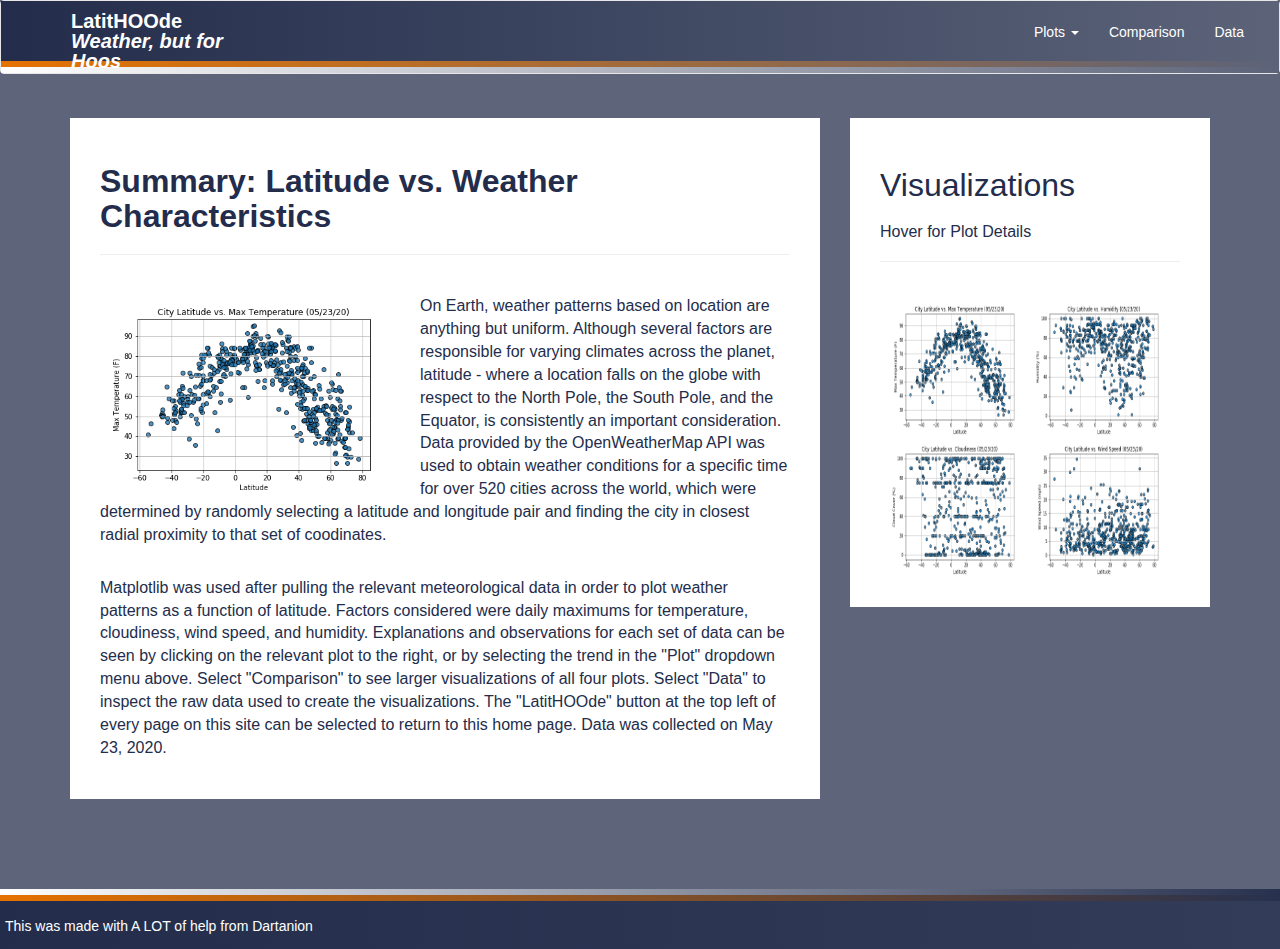
<file: index.html>
<!DOCTYPE html>
<html lang="en-us">
  <head>
    <meta charset="UTF-8">
    <meta name="viewport" content="width=device-width, initial-scale=1.0">
    <meta http-equiv="X-UA-Compatible" content="ie=edge">
    <title>HTML_Case_Challenge_CJM</title>
    <link rel="stylesheet" href="assets/css/bootstrap.min.css" media="screen">
    <link rel="stylesheet" href="assets/css/styles.css" media="screen">
  </head>
  <body>
    <!-- Start of navbar -->
    <nav class="navbar navbar-default">
      <div class="container-fluid navbar-custom">
        <div class="row">
          <div class="navbar-header">
            <button type="button" class="navbar-toggle collapsed" data-toggle="collapse" data-target="#bs-example-navbar-collapse-1" aria-expanded="false">
              <span class="sr-only">Toggle Navigation</span>
              <span class="icon-bar"></span>
              <span class="icon-bar"></span>
              <span class="icon-bar"></span>
            </button>
            <div class="col-xs-9 phone-nav">
              <a class="navbar-brand" href="index.html" id="logo">LatitHOOde <br><i>Weather, but for Hoos</i></a>
            </div>
          </div>
          <div class="collapse navbar-collapse" id="bs-example-navbar-collapse-1">
            <ul class="nav navbar-nav navbar-right navbar-right-custom">
              <li class="dropdown">
                <a href="#" class="dropdown-toggle" data-toggle="dropdown" role="button" aria-haspopup="true" aria-expanded="false">Plots <span class="caret"></span></a>
                <ul class="dropdown-menu">
                 <li><a href="visualizations/temp.html">Max Temperature</a></li>
                  <li><a href="visualizations/humidity.html">Humidity</a></li>
                  <li><a href="visualizations/cloudiness.html">Cloudiness</a></li>
                  <li><a href="visualizations/wind.html">Wind Speed</a></li>
                </ul>
              </li>
              <li><a href="comparison.html">Comparison</a></li>
              <li><a href="data.html">Data</a></li>
            </ul>
          </div>
        </div>
      </div>
      <div class= "two-toned-header-color"></div>
      <div class= "three-toned-header-color"></div>
    </nav>
    <!-- End of navbar -->
    <!-- Start of container -->
    <div class="container">
      <section class="row">
        <div class="col-md-8">
          <article class="description-content">
            <h1 class="description-header">Summary: Latitude vs. Weather Characteristics</h1>
            <hr class="description-hr"/>
            <img src="assets/images/Fig1_CJM.png" alt="" id="description-image"/>
            <p>On Earth, weather patterns based on location are anything but uniform.  Although several factors are responsible for varying climates across the planet, 
              latitude - where a location falls on the globe with respect to the North Pole, the South Pole, and the Equator, is 
              consistently an important consideration. Data provided by the OpenWeatherMap API was used to obtain weather conditions for a specific time for over 
              520 cities across the world, which were determined by randomly selecting a latitude and longitude pair and finding the city in closest radial proximity to that set of coodinates.</p>
            <p>Matplotlib was used after pulling the relevant meteorological data in order to plot weather patterns as a function of latitude. Factors considered were daily maximums for temperature, cloudiness, 
              wind speed, and humidity. Explanations and observations for each set of data can be seen by clicking on the relevant plot to the right, or by selecting the trend in the "Plot" dropdown menu above.
              Select "Comparison" to see larger visualizations of all four plots.  Select "Data" to inspect the raw data used to create the visualizations.  The "LatitHOOde" button at 
              the top left of every page on this site can be selected to return to this home page.  Data was collected on May 23, 2020.</p>
          </article>
        </div>
        <div class="col-md-4">
          <!-- Start of Visualizations imageNav Area -->
          <section id="imageNav-area">
            <div class="imageNav-content">
              <h2 class="imageNav-header">Visualizations</h2>
              <h3 class="imageNav-subheader">Hover for Plot Details</h3>
              <hr />
              <div id="images">
                <a href="visualizations/temp.html" title="Max Temperature"><img src="assets/images/Fig1_CJM.png" alt="Latitude vs. Max Temperature" class="imageNav-photo"></a>
                <a href="visualizations/humidity.html" title="Humidity"><img src="assets/images/Fig2_CJM.png" alt="Latitude vs. Humidity" class="imageNav-photo"></a>
                <a href="visualizations/cloudiness.html" title="Cloudiness"><img src="assets/images/Fig3_CJM.png" alt="Latitude vs. Cloudiness" class="imageNav-photo"></a>
                <a href="visualizations/wind.html" title="Wind Speed"><img src="assets/images/Fig4_CJM.png" alt="Latitude vs. Wind Speed" class="imageNav-photo"></a>
              </div>
            </div>
          </section>
          <!-- End of the Visualizations imageNav Area -->
        </div>
      </section>
    </div>
    <!-- End of container -->
    <!-- Start of footer -->
    <footer class="footer navbar-fixed-bottom">
      <div class="two-toned-footer-color"></div>
      <div class="three-toned-footer-color"></div>
      <p class="text-muted text-muted-footer text-left">
        This was made with A LOT of help from Dartanion 
      </p>
    </footer>
    <!-- End of footer -->
    <!-- jQuery CDN -->
    <script type="text/javascript" src="https://code.jquery.com/jquery-2.1.4.min.js"></script>
    <!-- Bootstrap CDN -->
    <script src="https://maxcdn.bootstrapcdn.com/bootstrap/3.3.6/js/bootstrap.min.js"></script>
  </body>
</html>
</file>
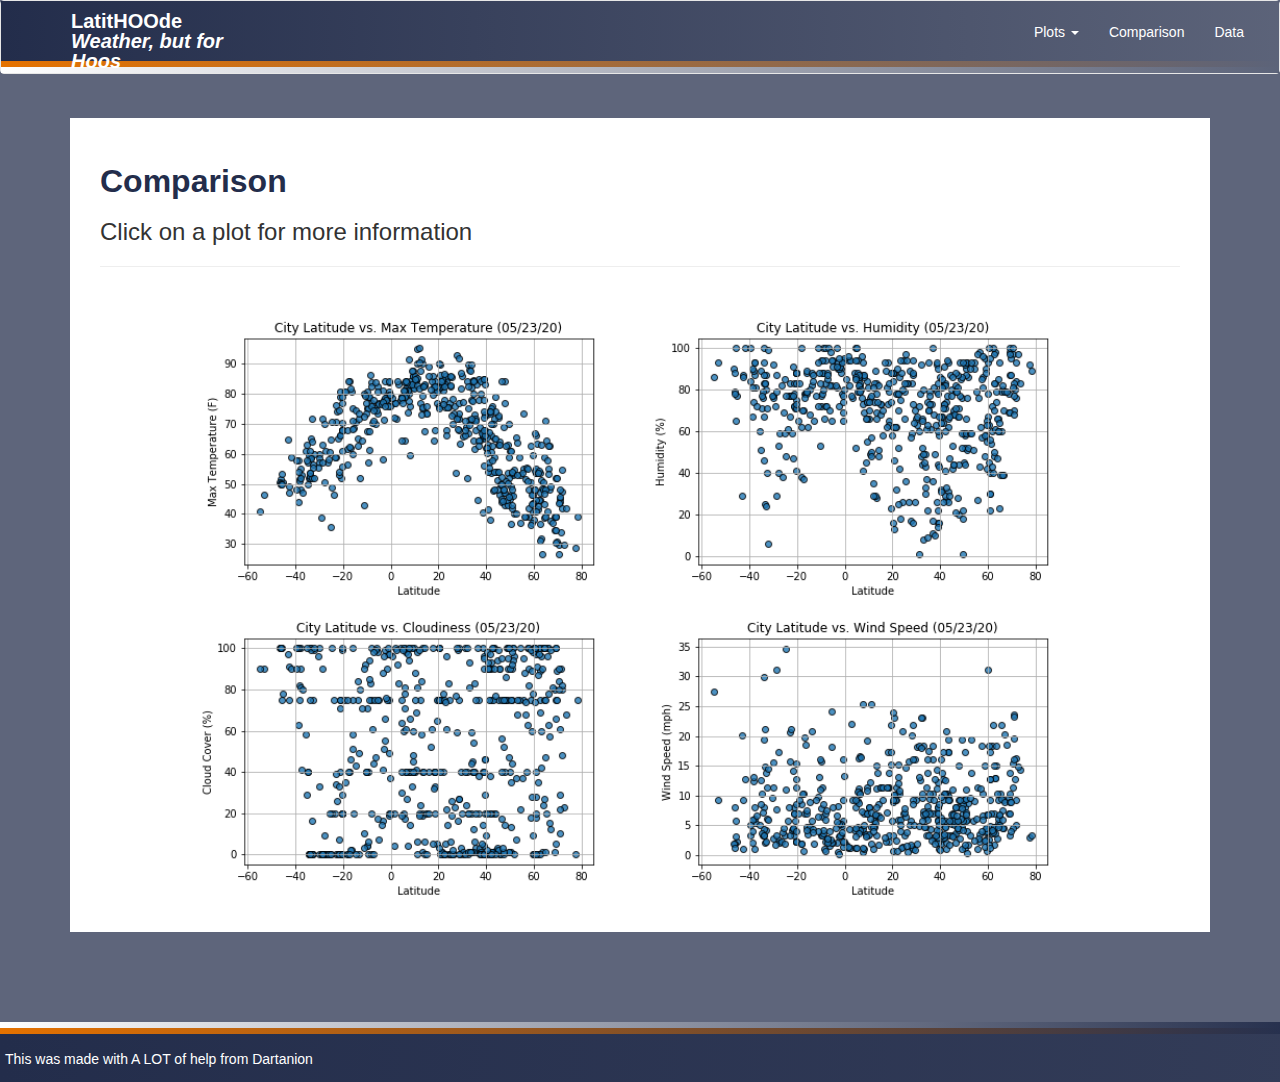
<file: comparison.html>
<!DOCTYPE html>
<html lang="en-us">
  <head>
    <meta charset="UTF-8">
    <meta name="viewport" content="width=device-width, initial-scale=1.0">
    <meta http-equiv="X-UA-Compatible" content="ie=edge">
    <title>HTML_Case_Challenge_CJM</title>
    <link rel="stylesheet" href="assets/css/bootstrap.min.css" media="screen">
    <link rel="stylesheet" href="assets/css/styles.css" media="screen">
  </head>
  <body>
    <!-- Start of navbar -->
    <nav class="navbar navbar-default">
      <div class="container-fluid navbar-custom">
        <div class="row">
          <div class="navbar-header">
            <button type="button" class="navbar-toggle collapsed" data-toggle="collapse" data-target="#bs-example-navbar-collapse-1" aria-expanded="false">
              <span class="sr-only">Toggle Navigation</span>
              <span class="icon-bar"></span>
              <span class="icon-bar"></span>
              <span class="icon-bar"></span>
            </button>
            <div class="col-xs-9 phone-nav">
              <a class="navbar-brand" href="index.html" id="logo">LatitHOOde <br><i>Weather, but for Hoos</i></a>
            </div>
          </div>
          <div class="collapse navbar-collapse" id="bs-example-navbar-collapse-1">
            <ul class="nav navbar-nav navbar-right navbar-right-custom">
              <li class="dropdown">
                <a href="#" class="dropdown-toggle" data-toggle="dropdown" role="button" aria-haspopup="true" aria-expanded="false">Plots <span class="caret"></span></a>
                <ul class="dropdown-menu">
                 <li><a href="visualizations/temp.html">Max Temperature</a></li>
                  <li><a href="visualizations/humidity.html">Humidity</a></li>
                  <li><a href="visualizations/cloudiness.html">Cloudiness</a></li>
                  <li><a href="visualizations/wind.html">Wind Speed</a></li>
                </ul>
              </li>
              <li><a href="comparison.html">Comparison</a></li>
              <li><a href="data.html">Data</a></li>
            </ul>
          </div>
        </div>
      </div>
      <div class= "two-toned-header-color"></div>
      <div class= "three-toned-header-color"></div>
    </nav>
    <!-- End of navbar -->
    <!-- Start of container -->
    <div class="container">
      <section class="row">
        <div class="col-md-12">
          <article class="description-content">
            <h1 class="description-header">Comparison</h1>
            <h3 class="description-subheader">Click on a plot for more information</h3>
            <hr class="description-hr"/>
            <div id="images">
                <a href="visualizations/temp.html" title="Max Temperature"><img src="assets/images/Fig1_CJM.png" alt="Latitude vs. Max Temperature" class="imageComp-photo"></a>
                <a href="visualizations/humidity.html" title="Humidity"><img src="assets/images/Fig2_CJM.png" alt="Latitude vs. Humidity" class="imageComp-photo"></a>
                <a href="visualizations/cloudiness.html" title="Cloudiness"><img src="assets/images/Fig3_CJM.png" alt="Latitude vs. Cloudiness" class="imageComp-photo"></a>
                <a href="visualizations/wind.html" title="Wind Speed"><img src="assets/images/Fig4_CJM.png" alt="Latitude vs. Wind Speed" class="imageComp-photo"></a>
              </div>
          </article>
        </div>
      </section>
    </div>
    <!-- End of container -->
    <!-- Start of footer -->
    <footer class="footer navbar-fixed-bottom">
      <div class="two-toned-footer-color"></div>
      <div class="three-toned-footer-color"></div>
      <p class="text-muted text-muted-footer text-left">
        This was made with A LOT of help from Dartanion 
      </p>
    </footer>
    <!-- End of footer -->
    <!-- jQuery CDN -->
    <script type="text/javascript" src="https://code.jquery.com/jquery-2.1.4.min.js"></script>
    <!-- Bootstrap CDN -->
    <script src="https://maxcdn.bootstrapcdn.com/bootstrap/3.3.6/js/bootstrap.min.js"></script>
  </body>
</html>
</file>
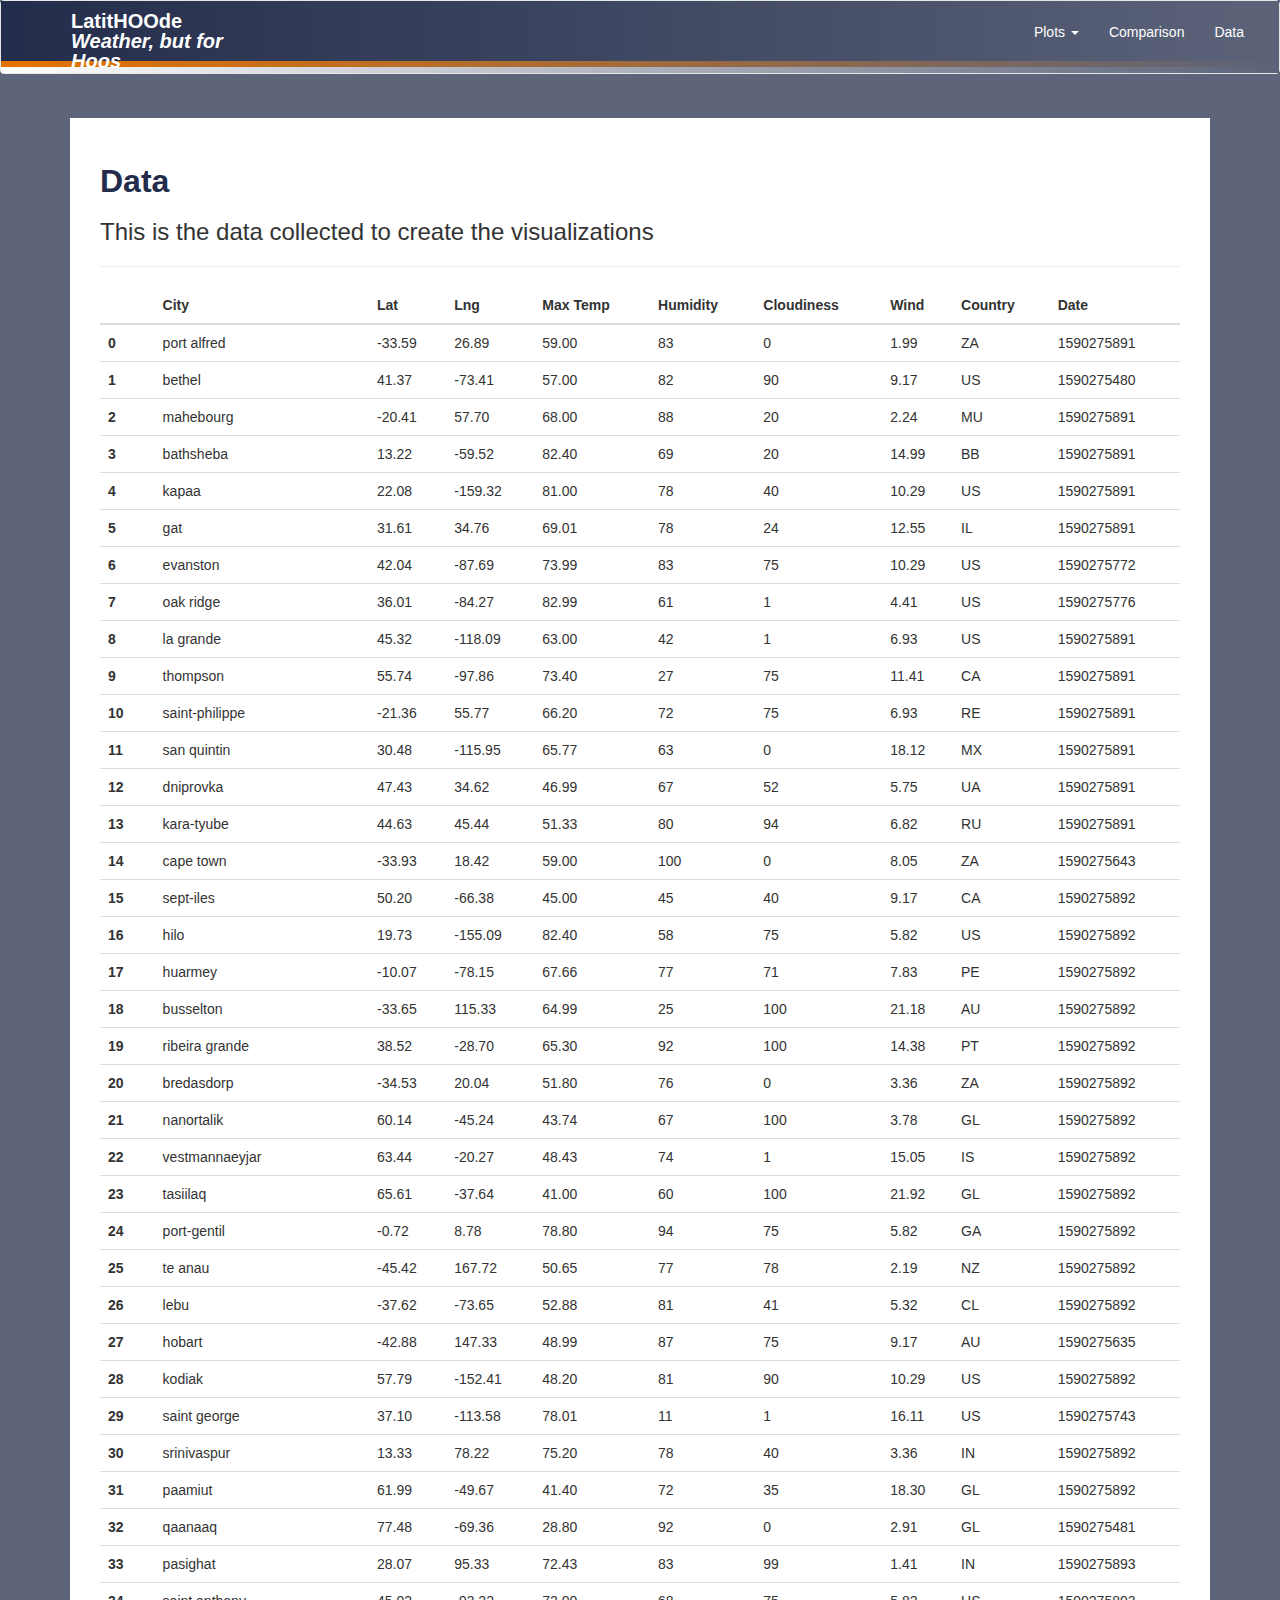
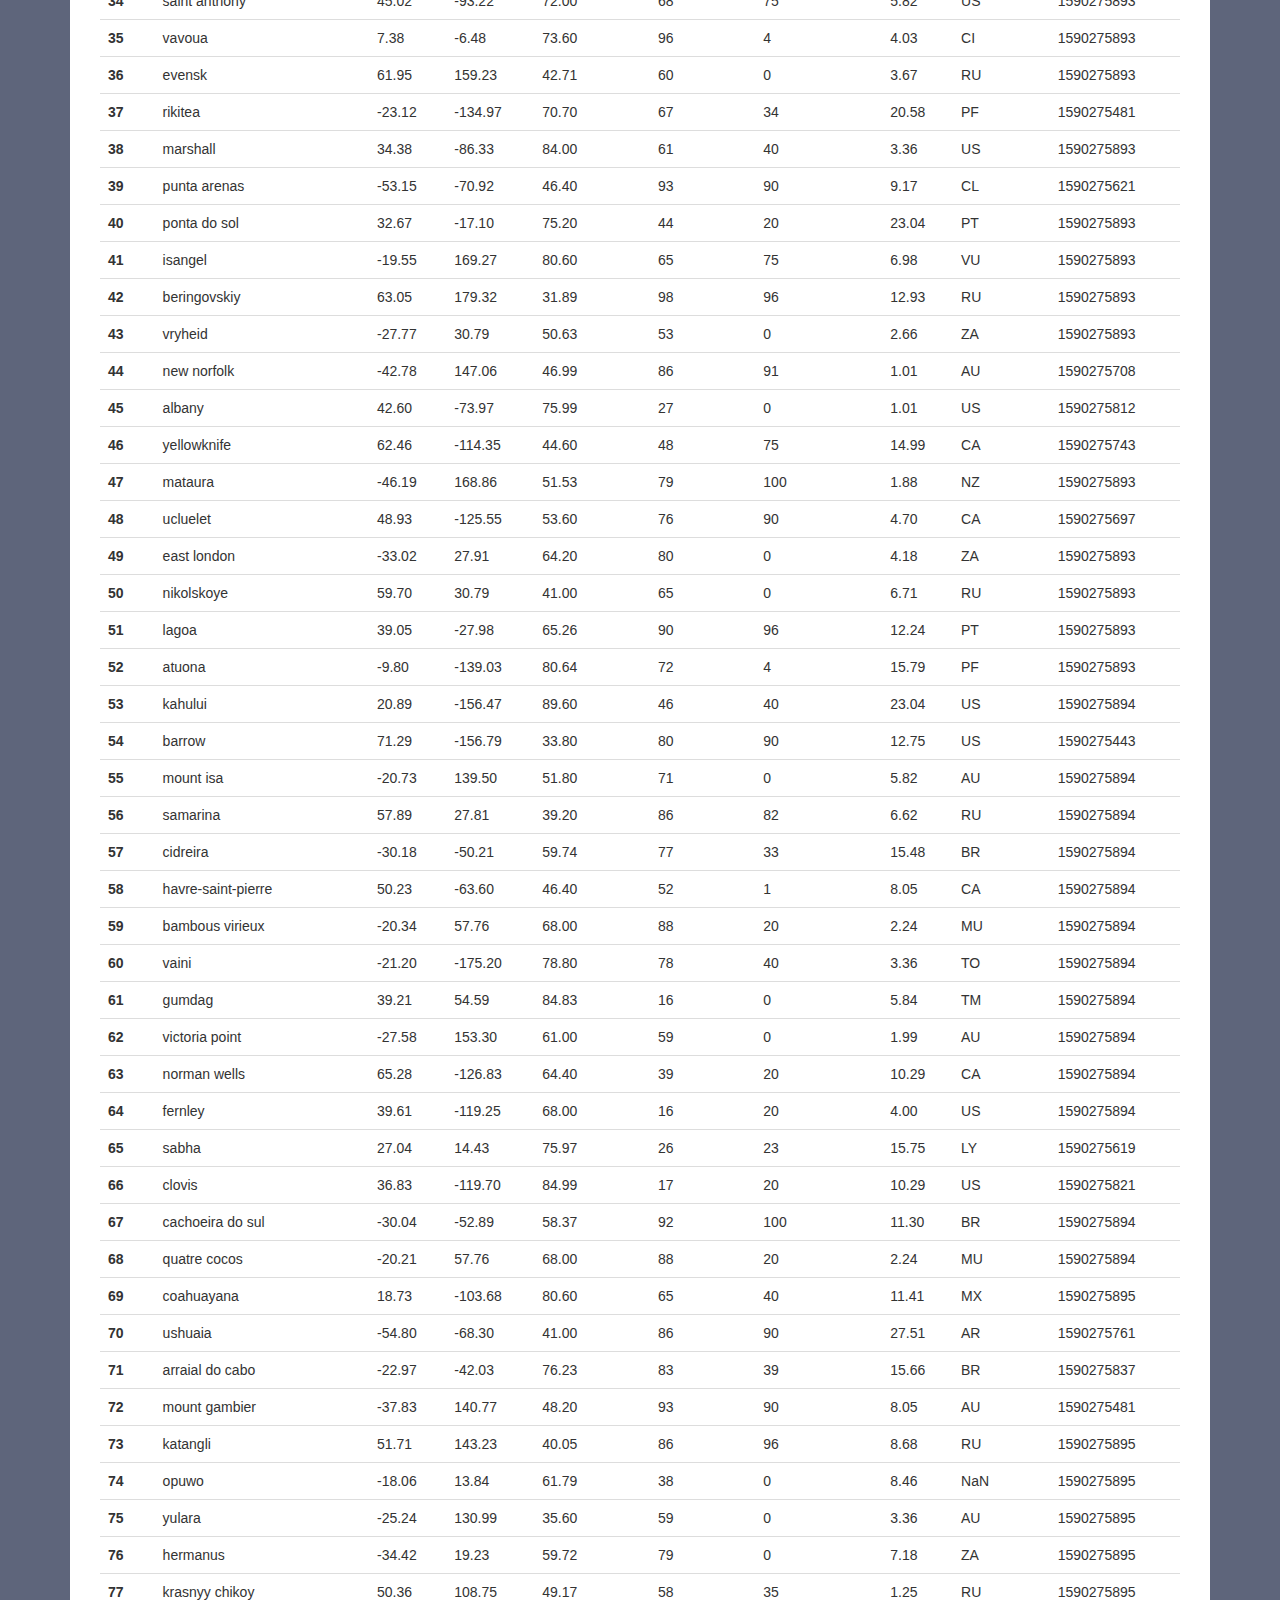
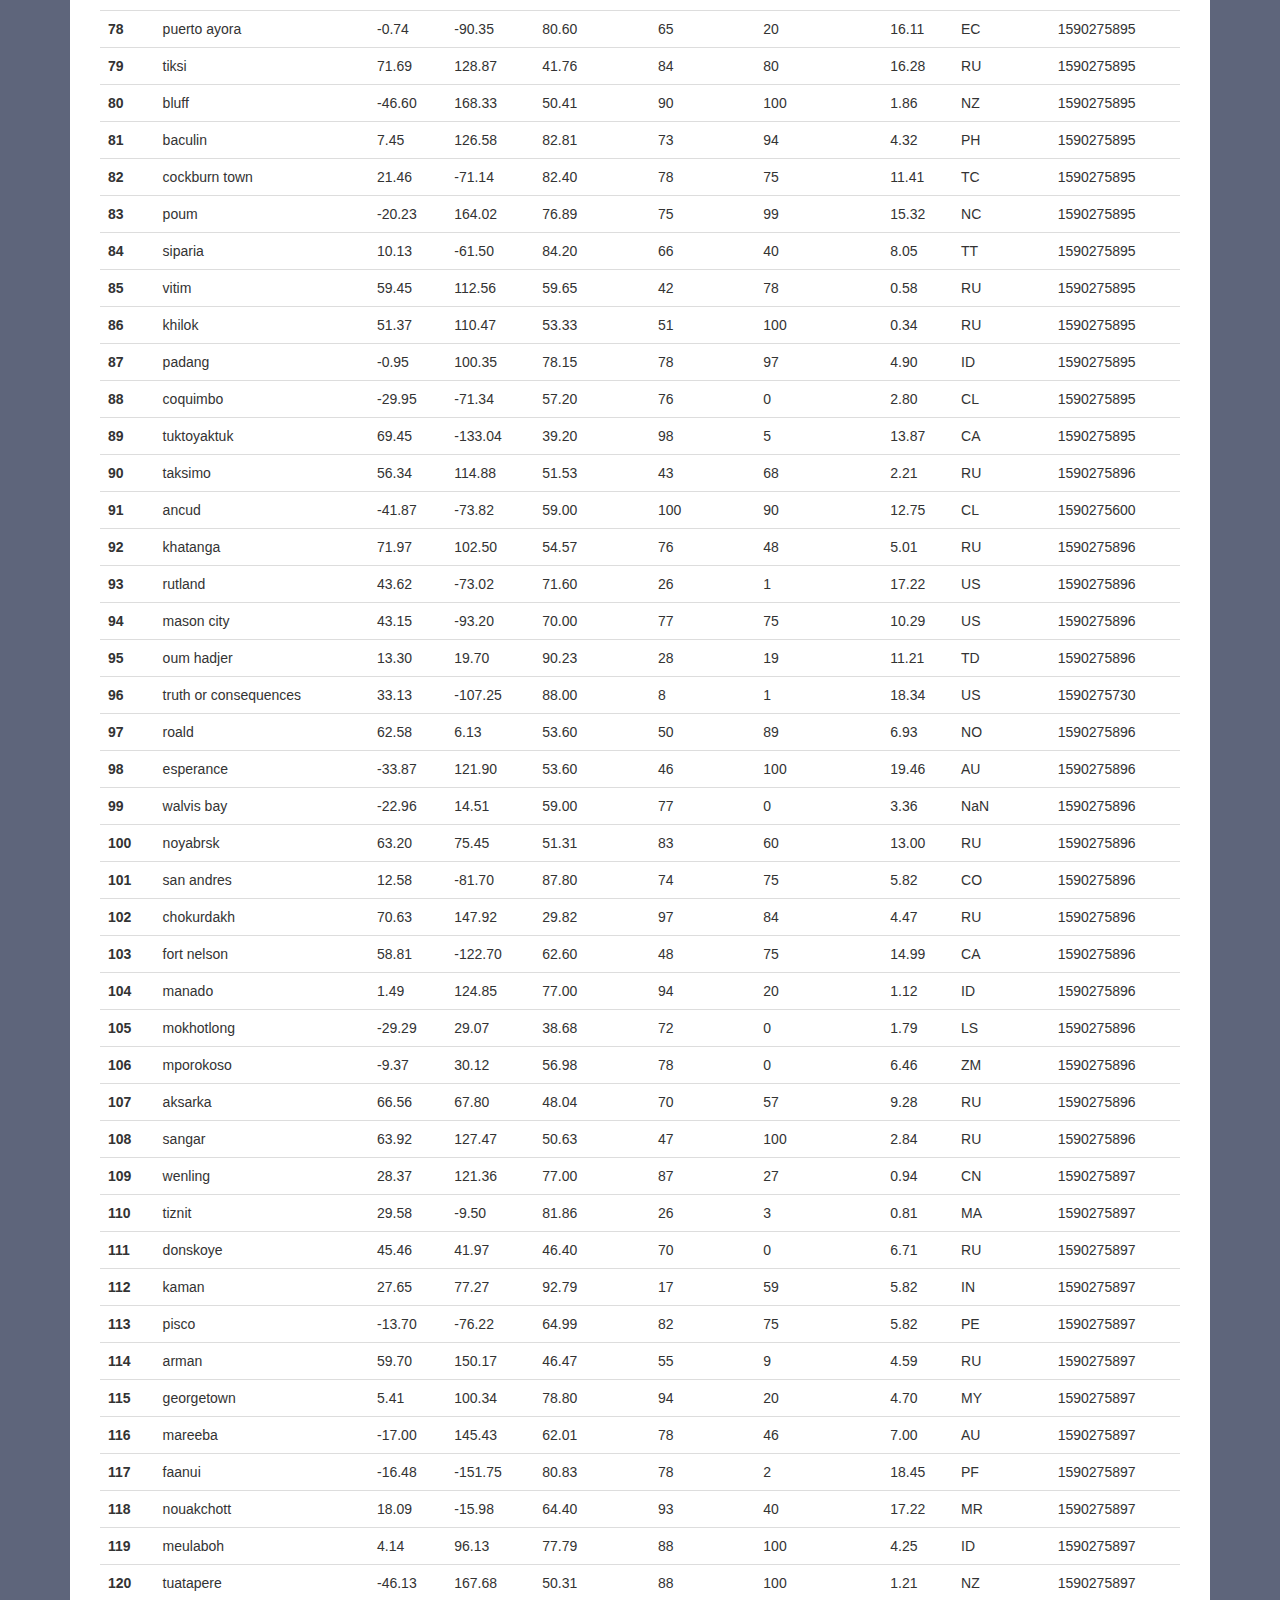
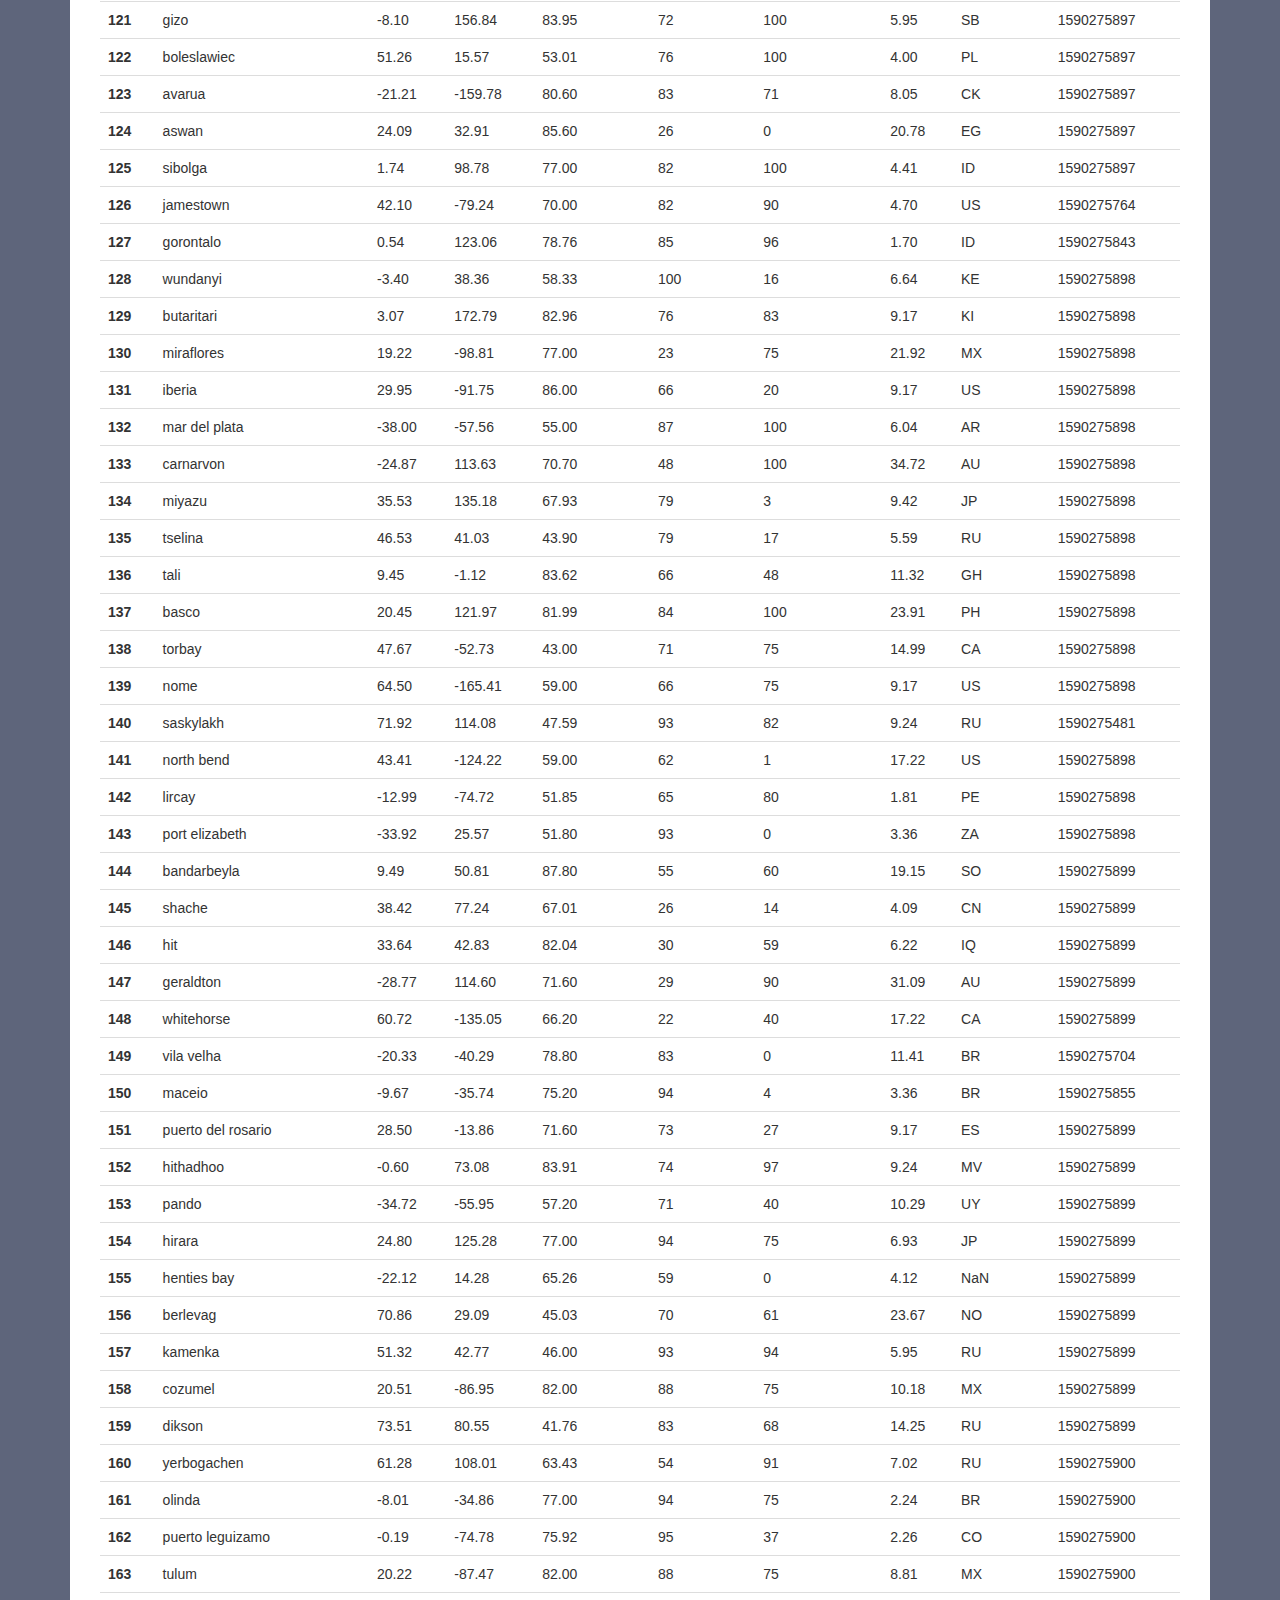
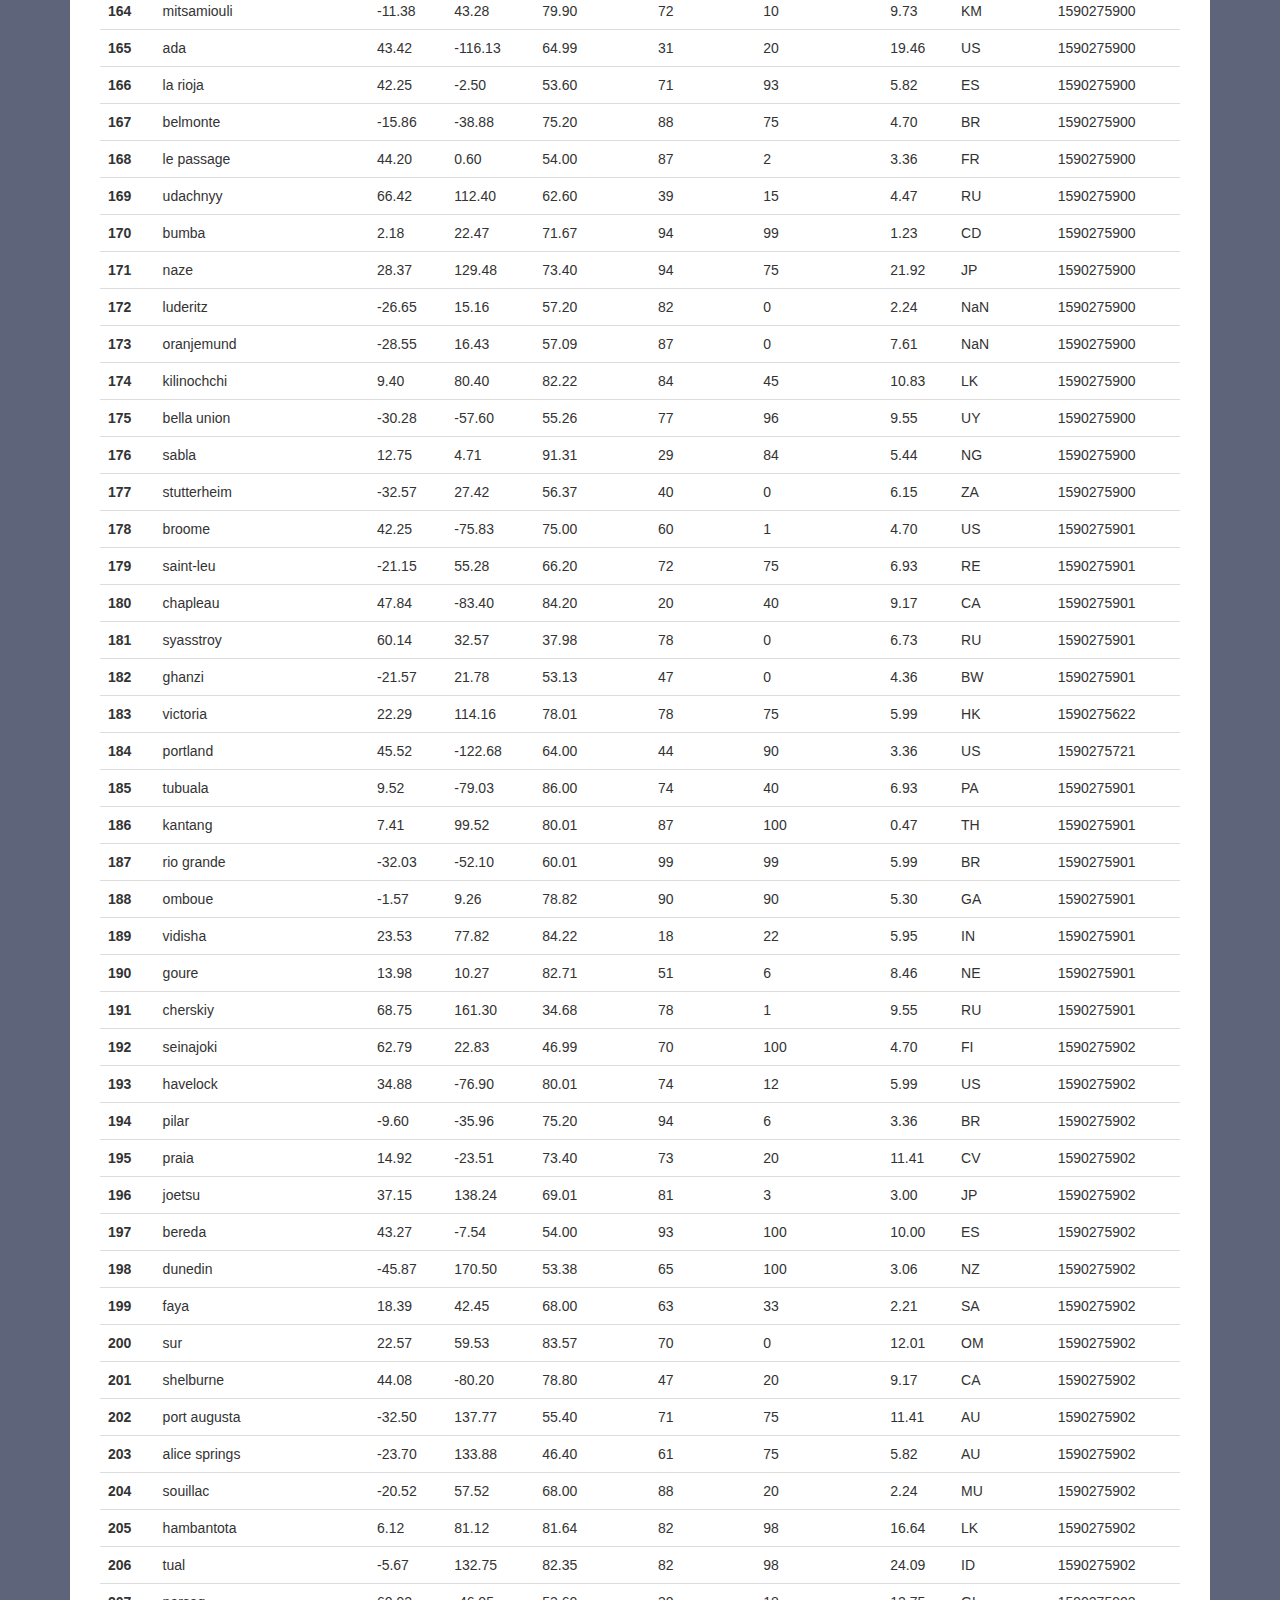
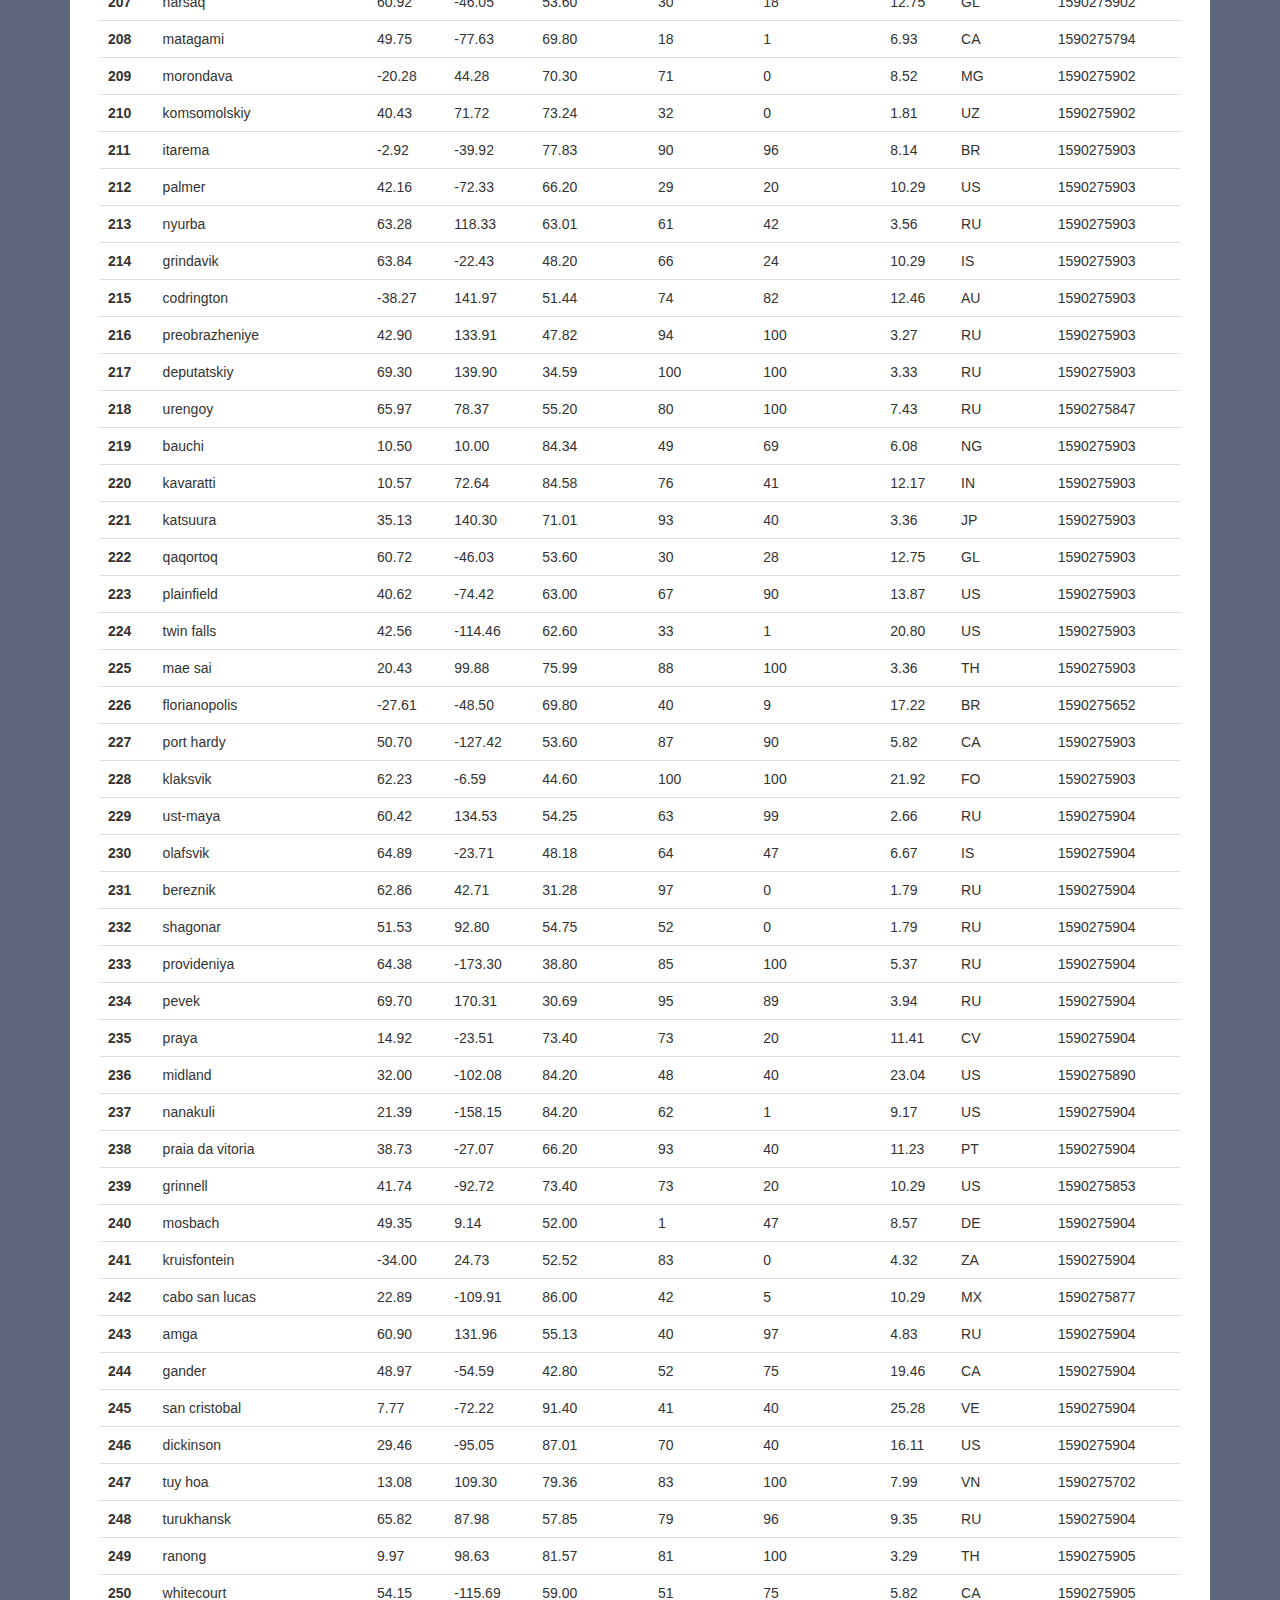
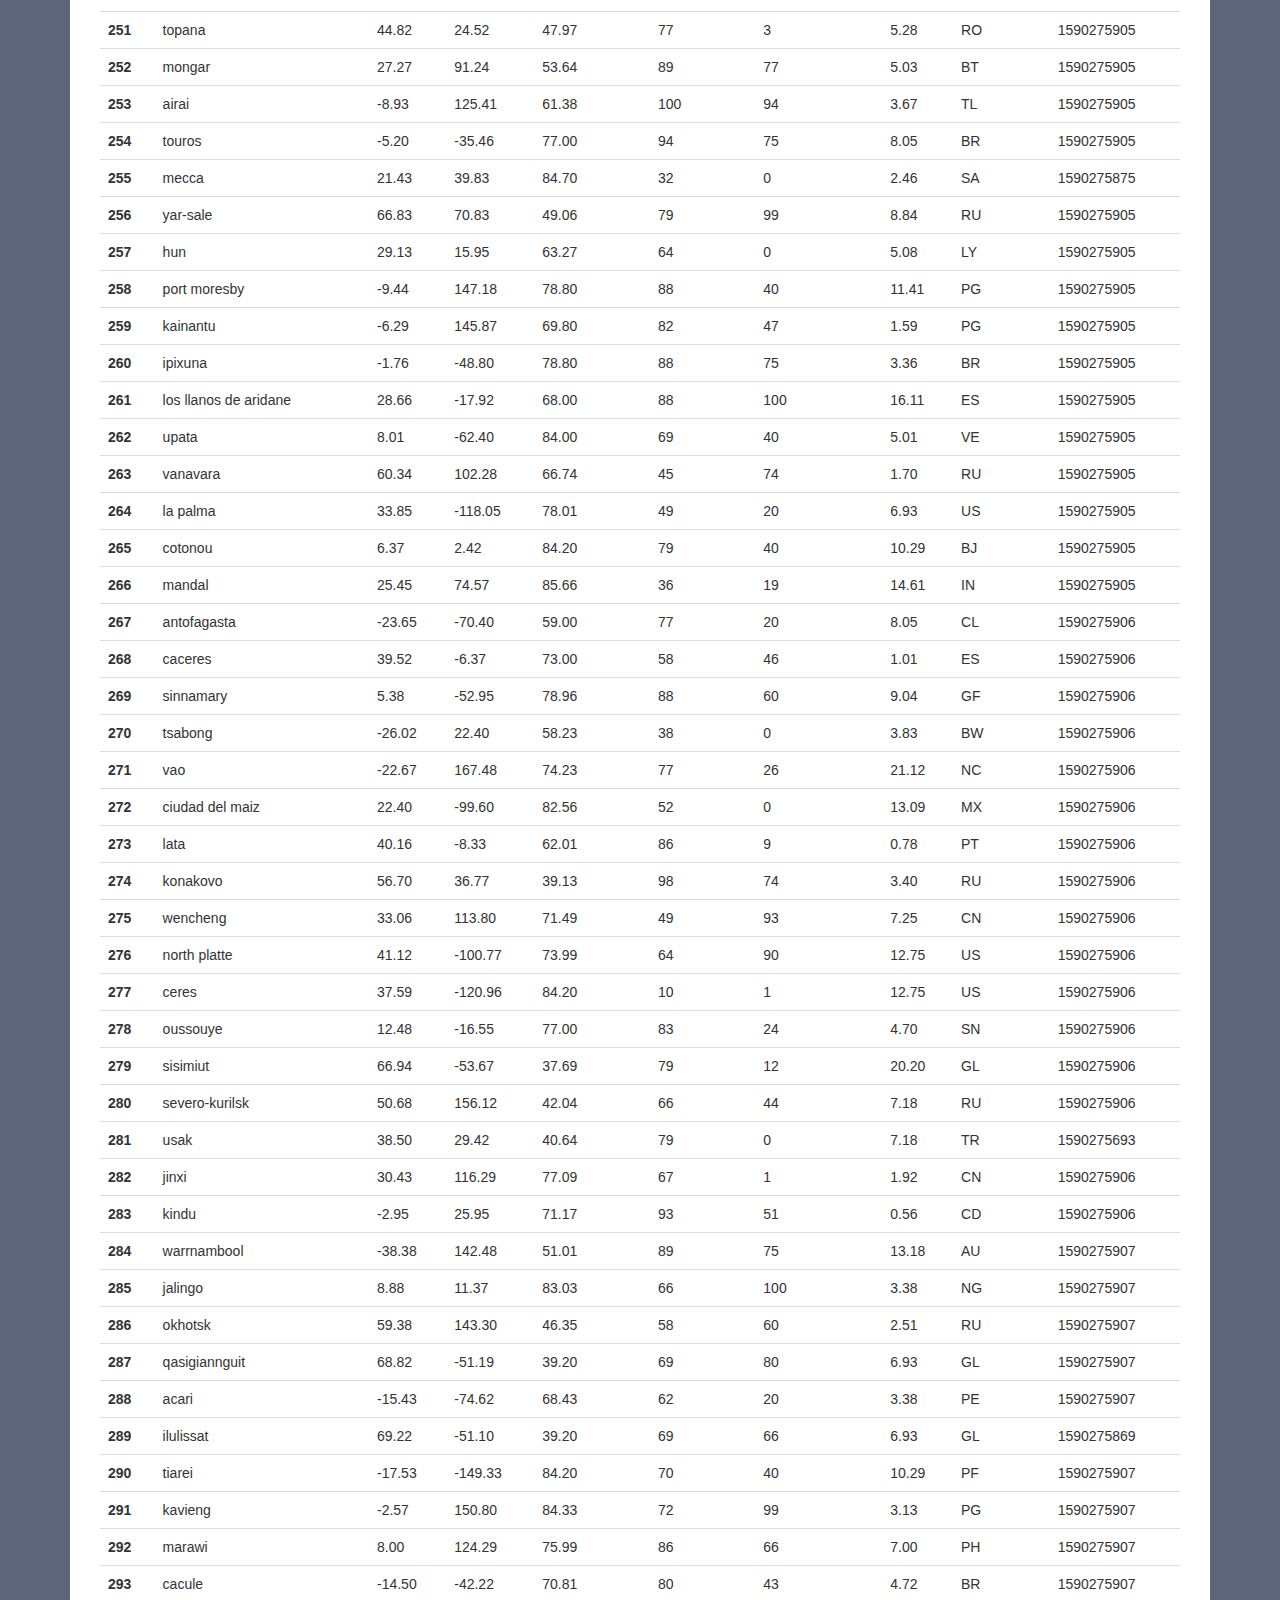
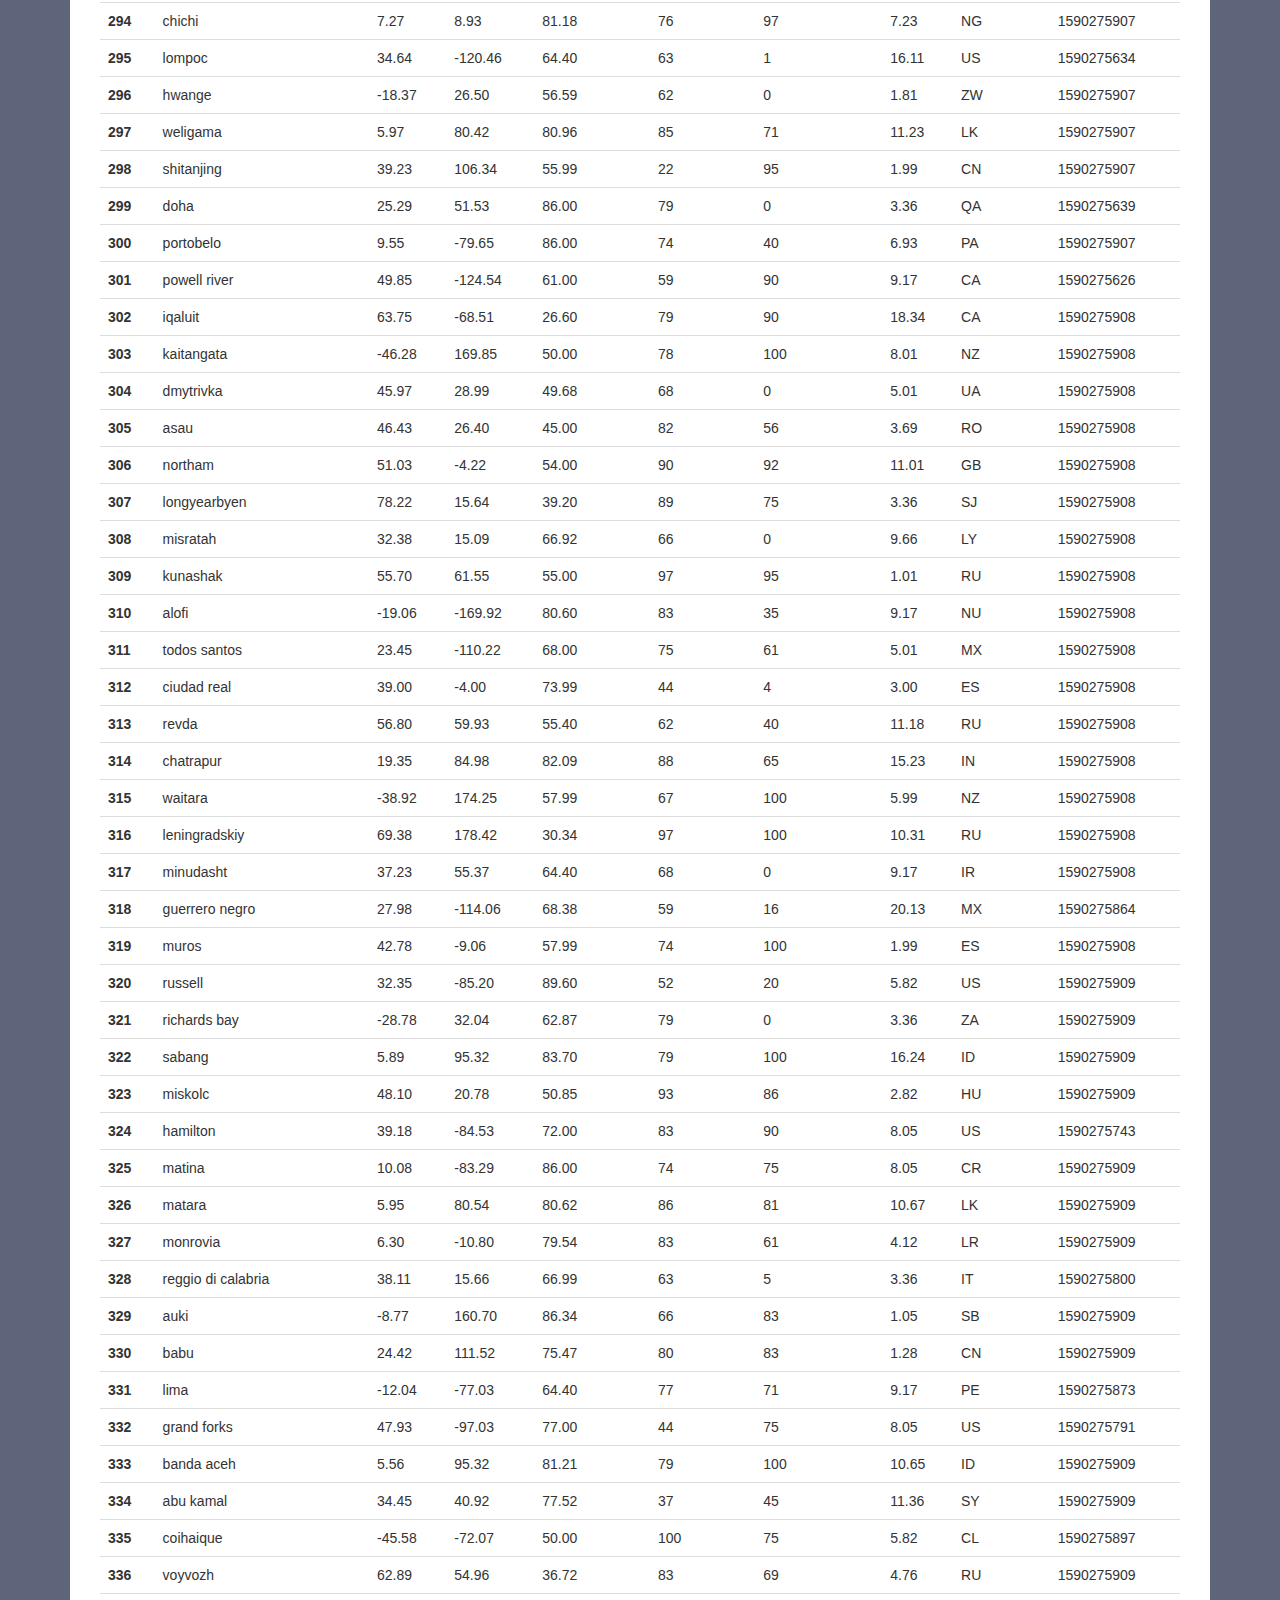
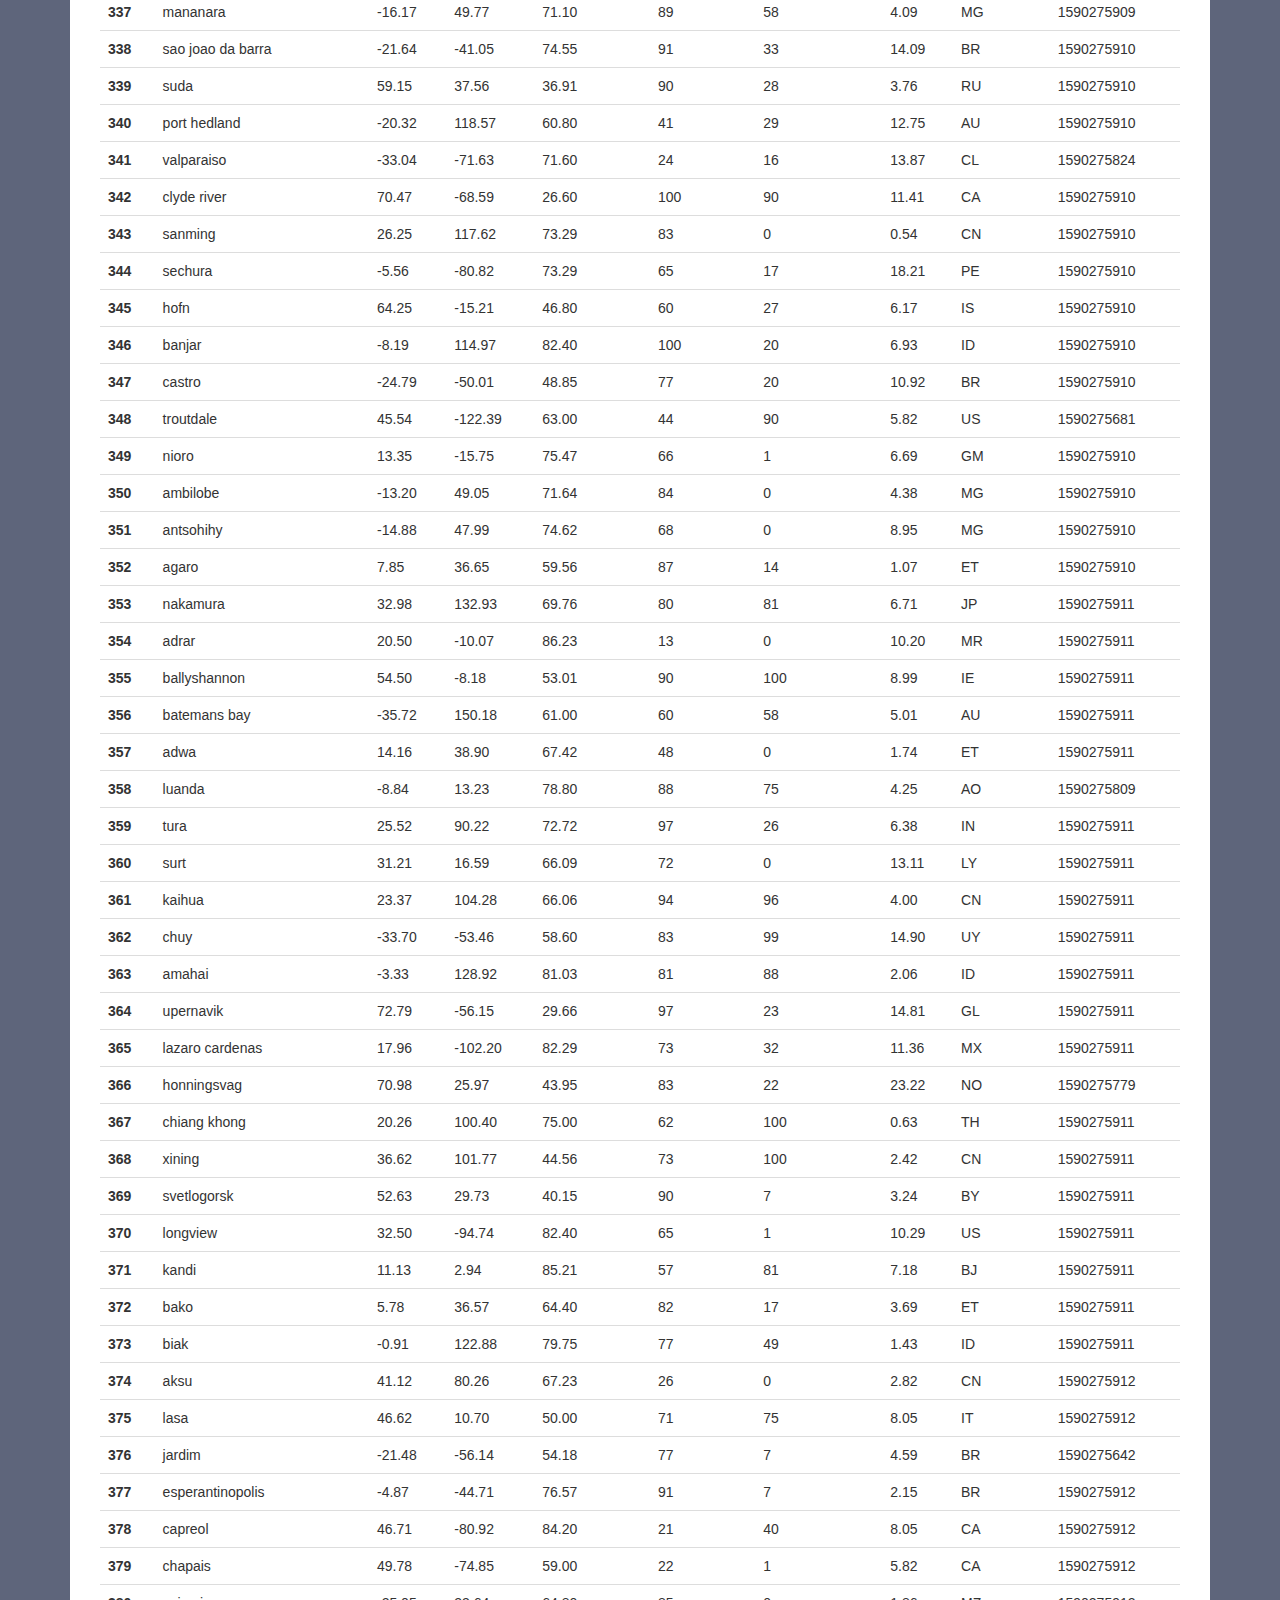
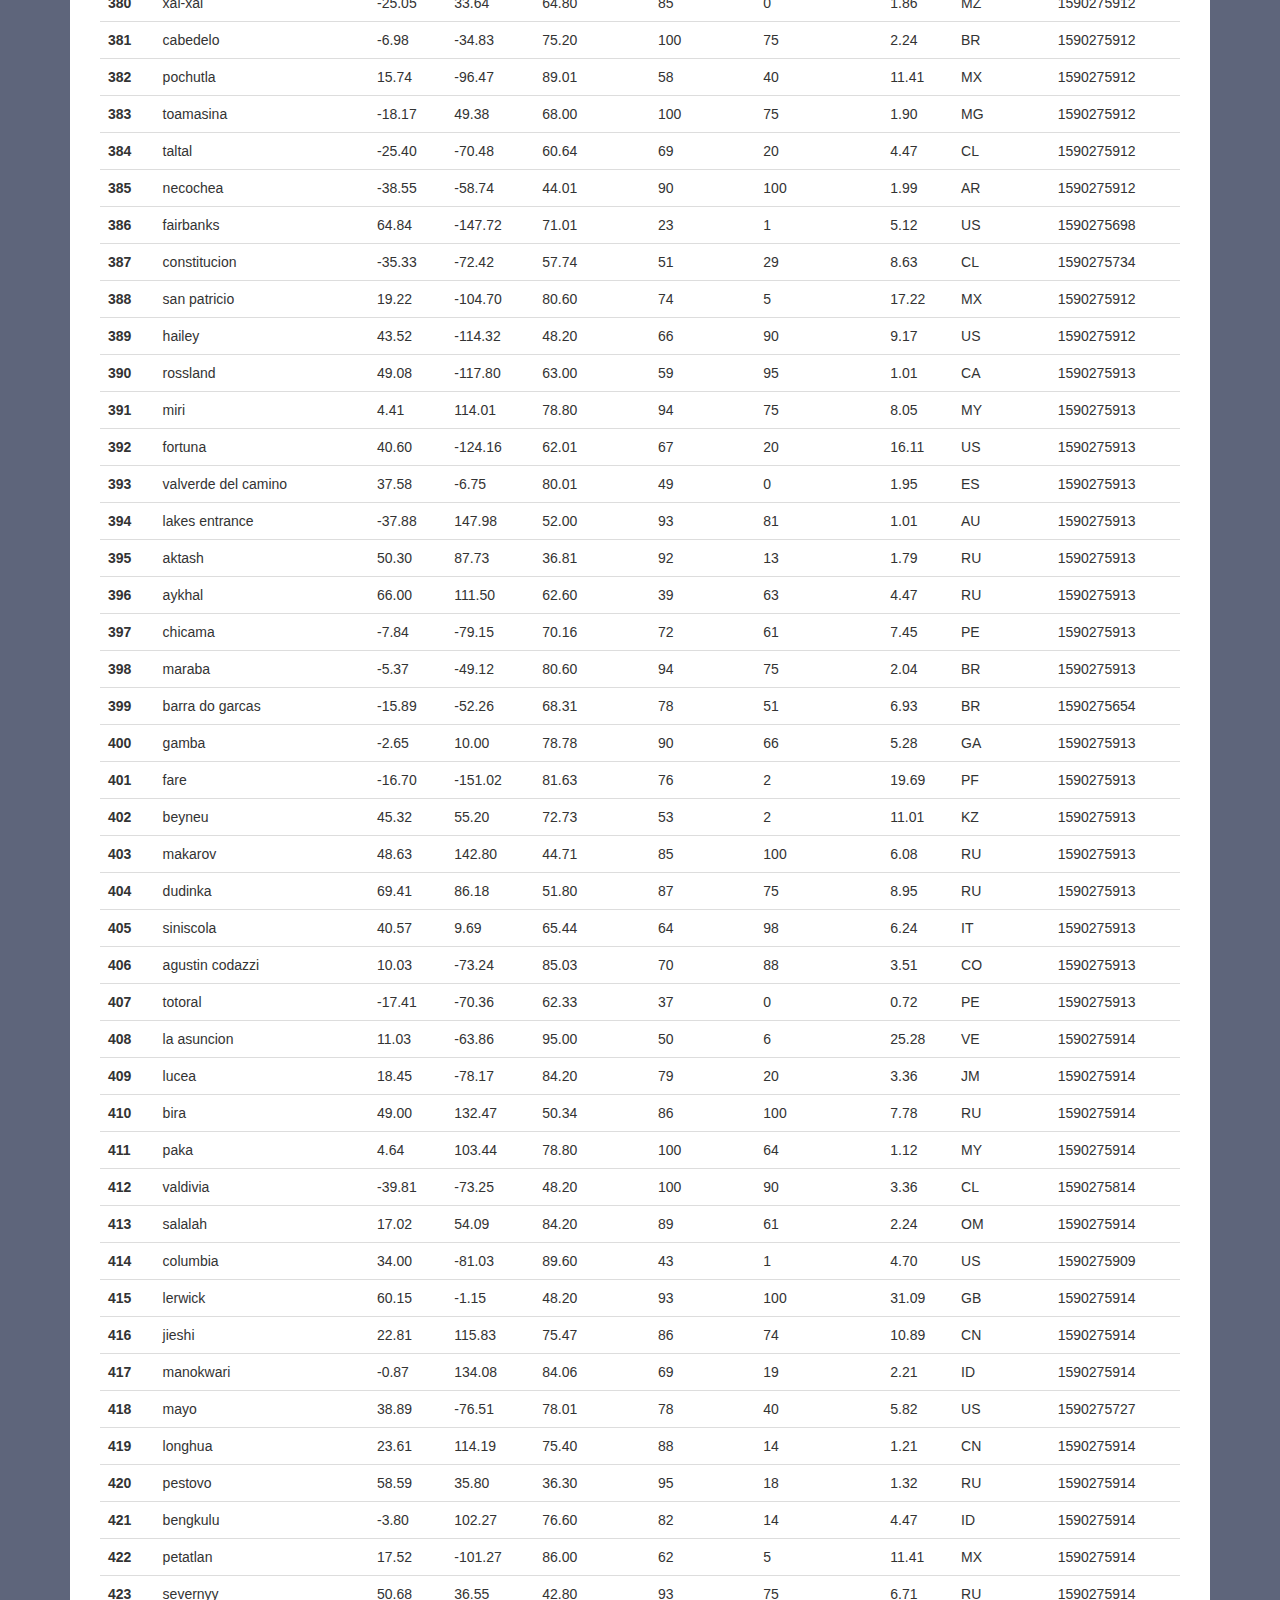
<file: data.html>
<!DOCTYPE html>
<html lang="en-us">
  <head>
    <meta charset="UTF-8">
    <meta name="viewport" content="width=device-width, initial-scale=1.0">
    <meta http-equiv="X-UA-Compatible" content="ie=edge">
    <title>HTML_Case_Challenge_CJM</title>
    <link rel="stylesheet" href="assets/css/bootstrap.min.css" media="screen">
    <link rel="stylesheet" href="assets/css/styles.css" media="screen">
  </head>
  <body>
    <!-- Start of navbar -->
    <nav class="navbar navbar-default">
      <div class="container-fluid navbar-custom">
        <div class="row">
          <div class="navbar-header">
            <button type="button" class="navbar-toggle collapsed" data-toggle="collapse" data-target="#bs-example-navbar-collapse-1" aria-expanded="false">
              <span class="sr-only">Toggle Navigation</span>
              <span class="icon-bar"></span>
              <span class="icon-bar"></span>
              <span class="icon-bar"></span>
            </button>
            <div class="col-xs-9 phone-nav">
              <a class="navbar-brand" href="index.html" id="logo">LatitHOOde <br><i>Weather, but for Hoos</i></a>
            </div>
          </div>
          <div class="collapse navbar-collapse" id="bs-example-navbar-collapse-1">
            <ul class="nav navbar-nav navbar-right navbar-right-custom">
              <li class="dropdown">
                <a href="#" class="dropdown-toggle" data-toggle="dropdown" role="button" aria-haspopup="true" aria-expanded="false">Plots <span class="caret"></span></a>
                <ul class="dropdown-menu">
                 <li><a href="visualizations/temp.html">Max Temperature</a></li>
                  <li><a href="visualizations/humidity.html">Humidity</a></li>
                  <li><a href="visualizations/cloudiness.html">Cloudiness</a></li>
                  <li><a href="visualizations/wind.html">Wind Speed</a></li>
                </ul>
              </li>
              <li><a href="comparison.html">Comparison</a></li>
              <li><a href="data.html">Data</a></li>
            </ul>
          </div>
        </div>
      </div>
      <div class= "two-toned-header-color"></div>
      <div class= "three-toned-header-color"></div>
    </nav>
    <!-- End of navbar -->
    <!-- Start of container -->
    <div class="container">
      <section class="row">
        <div class="col-md-12">
          <article class="description-content">
            <h1 class="description-header">Data</h1>
            <h3 class="description-subheader">This is the data collected to create the visualizations</h3>
            <hr class="description-hr"/>
            <body>
              <div class="table-responsive">
                <table class="table">
              <thead>
                <tr style="text-align: center;">
                  <th></th>
                  <th>City</th>
                  <th>Lat</th>
                  <th>Lng</th>
                  <th>Max Temp</th>
                  <th>Humidity</th>
                  <th>Cloudiness</th>
                  <th>Wind</th>
                  <th>Country</th>
                  <th>Date</th>
                </tr>
              </thead>
              <tbody>
                <tr>
                  <th>0</th>
                  <td>port alfred</td>
                  <td>-33.59</td>
                  <td>26.89</td>
                  <td>59.00</td>
                  <td>83</td>
                  <td>0</td>
                  <td>1.99</td>
                  <td>ZA</td>
                  <td>1590275891</td>
                </tr>
                <tr>
                  <th>1</th>
                  <td>bethel</td>
                  <td>41.37</td>
                  <td>-73.41</td>
                  <td>57.00</td>
                  <td>82</td>
                  <td>90</td>
                  <td>9.17</td>
                  <td>US</td>
                  <td>1590275480</td>
                </tr>
                <tr>
                  <th>2</th>
                  <td>mahebourg</td>
                  <td>-20.41</td>
                  <td>57.70</td>
                  <td>68.00</td>
                  <td>88</td>
                  <td>20</td>
                  <td>2.24</td>
                  <td>MU</td>
                  <td>1590275891</td>
                </tr>
                <tr>
                  <th>3</th>
                  <td>bathsheba</td>
                  <td>13.22</td>
                  <td>-59.52</td>
                  <td>82.40</td>
                  <td>69</td>
                  <td>20</td>
                  <td>14.99</td>
                  <td>BB</td>
                  <td>1590275891</td>
                </tr>
                <tr>
                  <th>4</th>
                  <td>kapaa</td>
                  <td>22.08</td>
                  <td>-159.32</td>
                  <td>81.00</td>
                  <td>78</td>
                  <td>40</td>
                  <td>10.29</td>
                  <td>US</td>
                  <td>1590275891</td>
                </tr>
                <tr>
                  <th>5</th>
                  <td>gat</td>
                  <td>31.61</td>
                  <td>34.76</td>
                  <td>69.01</td>
                  <td>78</td>
                  <td>24</td>
                  <td>12.55</td>
                  <td>IL</td>
                  <td>1590275891</td>
                </tr>
                <tr>
                  <th>6</th>
                  <td>evanston</td>
                  <td>42.04</td>
                  <td>-87.69</td>
                  <td>73.99</td>
                  <td>83</td>
                  <td>75</td>
                  <td>10.29</td>
                  <td>US</td>
                  <td>1590275772</td>
                </tr>
                <tr>
                  <th>7</th>
                  <td>oak ridge</td>
                  <td>36.01</td>
                  <td>-84.27</td>
                  <td>82.99</td>
                  <td>61</td>
                  <td>1</td>
                  <td>4.41</td>
                  <td>US</td>
                  <td>1590275776</td>
                </tr>
                <tr>
                  <th>8</th>
                  <td>la grande</td>
                  <td>45.32</td>
                  <td>-118.09</td>
                  <td>63.00</td>
                  <td>42</td>
                  <td>1</td>
                  <td>6.93</td>
                  <td>US</td>
                  <td>1590275891</td>
                </tr>
                <tr>
                  <th>9</th>
                  <td>thompson</td>
                  <td>55.74</td>
                  <td>-97.86</td>
                  <td>73.40</td>
                  <td>27</td>
                  <td>75</td>
                  <td>11.41</td>
                  <td>CA</td>
                  <td>1590275891</td>
                </tr>
                <tr>
                  <th>10</th>
                  <td>saint-philippe</td>
                  <td>-21.36</td>
                  <td>55.77</td>
                  <td>66.20</td>
                  <td>72</td>
                  <td>75</td>
                  <td>6.93</td>
                  <td>RE</td>
                  <td>1590275891</td>
                </tr>
                <tr>
                  <th>11</th>
                  <td>san quintin</td>
                  <td>30.48</td>
                  <td>-115.95</td>
                  <td>65.77</td>
                  <td>63</td>
                  <td>0</td>
                  <td>18.12</td>
                  <td>MX</td>
                  <td>1590275891</td>
                </tr>
                <tr>
                  <th>12</th>
                  <td>dniprovka</td>
                  <td>47.43</td>
                  <td>34.62</td>
                  <td>46.99</td>
                  <td>67</td>
                  <td>52</td>
                  <td>5.75</td>
                  <td>UA</td>
                  <td>1590275891</td>
                </tr>
                <tr>
                  <th>13</th>
                  <td>kara-tyube</td>
                  <td>44.63</td>
                  <td>45.44</td>
                  <td>51.33</td>
                  <td>80</td>
                  <td>94</td>
                  <td>6.82</td>
                  <td>RU</td>
                  <td>1590275891</td>
                </tr>
                <tr>
                  <th>14</th>
                  <td>cape town</td>
                  <td>-33.93</td>
                  <td>18.42</td>
                  <td>59.00</td>
                  <td>100</td>
                  <td>0</td>
                  <td>8.05</td>
                  <td>ZA</td>
                  <td>1590275643</td>
                </tr>
                <tr>
                  <th>15</th>
                  <td>sept-iles</td>
                  <td>50.20</td>
                  <td>-66.38</td>
                  <td>45.00</td>
                  <td>45</td>
                  <td>40</td>
                  <td>9.17</td>
                  <td>CA</td>
                  <td>1590275892</td>
                </tr>
                <tr>
                  <th>16</th>
                  <td>hilo</td>
                  <td>19.73</td>
                  <td>-155.09</td>
                  <td>82.40</td>
                  <td>58</td>
                  <td>75</td>
                  <td>5.82</td>
                  <td>US</td>
                  <td>1590275892</td>
                </tr>
                <tr>
                  <th>17</th>
                  <td>huarmey</td>
                  <td>-10.07</td>
                  <td>-78.15</td>
                  <td>67.66</td>
                  <td>77</td>
                  <td>71</td>
                  <td>7.83</td>
                  <td>PE</td>
                  <td>1590275892</td>
                </tr>
                <tr>
                  <th>18</th>
                  <td>busselton</td>
                  <td>-33.65</td>
                  <td>115.33</td>
                  <td>64.99</td>
                  <td>25</td>
                  <td>100</td>
                  <td>21.18</td>
                  <td>AU</td>
                  <td>1590275892</td>
                </tr>
                <tr>
                  <th>19</th>
                  <td>ribeira grande</td>
                  <td>38.52</td>
                  <td>-28.70</td>
                  <td>65.30</td>
                  <td>92</td>
                  <td>100</td>
                  <td>14.38</td>
                  <td>PT</td>
                  <td>1590275892</td>
                </tr>
                <tr>
                  <th>20</th>
                  <td>bredasdorp</td>
                  <td>-34.53</td>
                  <td>20.04</td>
                  <td>51.80</td>
                  <td>76</td>
                  <td>0</td>
                  <td>3.36</td>
                  <td>ZA</td>
                  <td>1590275892</td>
                </tr>
                <tr>
                  <th>21</th>
                  <td>nanortalik</td>
                  <td>60.14</td>
                  <td>-45.24</td>
                  <td>43.74</td>
                  <td>67</td>
                  <td>100</td>
                  <td>3.78</td>
                  <td>GL</td>
                  <td>1590275892</td>
                </tr>
                <tr>
                  <th>22</th>
                  <td>vestmannaeyjar</td>
                  <td>63.44</td>
                  <td>-20.27</td>
                  <td>48.43</td>
                  <td>74</td>
                  <td>1</td>
                  <td>15.05</td>
                  <td>IS</td>
                  <td>1590275892</td>
                </tr>
                <tr>
                  <th>23</th>
                  <td>tasiilaq</td>
                  <td>65.61</td>
                  <td>-37.64</td>
                  <td>41.00</td>
                  <td>60</td>
                  <td>100</td>
                  <td>21.92</td>
                  <td>GL</td>
                  <td>1590275892</td>
                </tr>
                <tr>
                  <th>24</th>
                  <td>port-gentil</td>
                  <td>-0.72</td>
                  <td>8.78</td>
                  <td>78.80</td>
                  <td>94</td>
                  <td>75</td>
                  <td>5.82</td>
                  <td>GA</td>
                  <td>1590275892</td>
                </tr>
                <tr>
                  <th>25</th>
                  <td>te anau</td>
                  <td>-45.42</td>
                  <td>167.72</td>
                  <td>50.65</td>
                  <td>77</td>
                  <td>78</td>
                  <td>2.19</td>
                  <td>NZ</td>
                  <td>1590275892</td>
                </tr>
                <tr>
                  <th>26</th>
                  <td>lebu</td>
                  <td>-37.62</td>
                  <td>-73.65</td>
                  <td>52.88</td>
                  <td>81</td>
                  <td>41</td>
                  <td>5.32</td>
                  <td>CL</td>
                  <td>1590275892</td>
                </tr>
                <tr>
                  <th>27</th>
                  <td>hobart</td>
                  <td>-42.88</td>
                  <td>147.33</td>
                  <td>48.99</td>
                  <td>87</td>
                  <td>75</td>
                  <td>9.17</td>
                  <td>AU</td>
                  <td>1590275635</td>
                </tr>
                <tr>
                  <th>28</th>
                  <td>kodiak</td>
                  <td>57.79</td>
                  <td>-152.41</td>
                  <td>48.20</td>
                  <td>81</td>
                  <td>90</td>
                  <td>10.29</td>
                  <td>US</td>
                  <td>1590275892</td>
                </tr>
                <tr>
                  <th>29</th>
                  <td>saint george</td>
                  <td>37.10</td>
                  <td>-113.58</td>
                  <td>78.01</td>
                  <td>11</td>
                  <td>1</td>
                  <td>16.11</td>
                  <td>US</td>
                  <td>1590275743</td>
                </tr>
                <tr>
                  <th>30</th>
                  <td>srinivaspur</td>
                  <td>13.33</td>
                  <td>78.22</td>
                  <td>75.20</td>
                  <td>78</td>
                  <td>40</td>
                  <td>3.36</td>
                  <td>IN</td>
                  <td>1590275892</td>
                </tr>
                <tr>
                  <th>31</th>
                  <td>paamiut</td>
                  <td>61.99</td>
                  <td>-49.67</td>
                  <td>41.40</td>
                  <td>72</td>
                  <td>35</td>
                  <td>18.30</td>
                  <td>GL</td>
                  <td>1590275892</td>
                </tr>
                <tr>
                  <th>32</th>
                  <td>qaanaaq</td>
                  <td>77.48</td>
                  <td>-69.36</td>
                  <td>28.80</td>
                  <td>92</td>
                  <td>0</td>
                  <td>2.91</td>
                  <td>GL</td>
                  <td>1590275481</td>
                </tr>
                <tr>
                  <th>33</th>
                  <td>pasighat</td>
                  <td>28.07</td>
                  <td>95.33</td>
                  <td>72.43</td>
                  <td>83</td>
                  <td>99</td>
                  <td>1.41</td>
                  <td>IN</td>
                  <td>1590275893</td>
                </tr>
                <tr>
                  <th>34</th>
                  <td>saint anthony</td>
                  <td>45.02</td>
                  <td>-93.22</td>
                  <td>72.00</td>
                  <td>68</td>
                  <td>75</td>
                  <td>5.82</td>
                  <td>US</td>
                  <td>1590275893</td>
                </tr>
                <tr>
                  <th>35</th>
                  <td>vavoua</td>
                  <td>7.38</td>
                  <td>-6.48</td>
                  <td>73.60</td>
                  <td>96</td>
                  <td>4</td>
                  <td>4.03</td>
                  <td>CI</td>
                  <td>1590275893</td>
                </tr>
                <tr>
                  <th>36</th>
                  <td>evensk</td>
                  <td>61.95</td>
                  <td>159.23</td>
                  <td>42.71</td>
                  <td>60</td>
                  <td>0</td>
                  <td>3.67</td>
                  <td>RU</td>
                  <td>1590275893</td>
                </tr>
                <tr>
                  <th>37</th>
                  <td>rikitea</td>
                  <td>-23.12</td>
                  <td>-134.97</td>
                  <td>70.70</td>
                  <td>67</td>
                  <td>34</td>
                  <td>20.58</td>
                  <td>PF</td>
                  <td>1590275481</td>
                </tr>
                <tr>
                  <th>38</th>
                  <td>marshall</td>
                  <td>34.38</td>
                  <td>-86.33</td>
                  <td>84.00</td>
                  <td>61</td>
                  <td>40</td>
                  <td>3.36</td>
                  <td>US</td>
                  <td>1590275893</td>
                </tr>
                <tr>
                  <th>39</th>
                  <td>punta arenas</td>
                  <td>-53.15</td>
                  <td>-70.92</td>
                  <td>46.40</td>
                  <td>93</td>
                  <td>90</td>
                  <td>9.17</td>
                  <td>CL</td>
                  <td>1590275621</td>
                </tr>
                <tr>
                  <th>40</th>
                  <td>ponta do sol</td>
                  <td>32.67</td>
                  <td>-17.10</td>
                  <td>75.20</td>
                  <td>44</td>
                  <td>20</td>
                  <td>23.04</td>
                  <td>PT</td>
                  <td>1590275893</td>
                </tr>
                <tr>
                  <th>41</th>
                  <td>isangel</td>
                  <td>-19.55</td>
                  <td>169.27</td>
                  <td>80.60</td>
                  <td>65</td>
                  <td>75</td>
                  <td>6.98</td>
                  <td>VU</td>
                  <td>1590275893</td>
                </tr>
                <tr>
                  <th>42</th>
                  <td>beringovskiy</td>
                  <td>63.05</td>
                  <td>179.32</td>
                  <td>31.89</td>
                  <td>98</td>
                  <td>96</td>
                  <td>12.93</td>
                  <td>RU</td>
                  <td>1590275893</td>
                </tr>
                <tr>
                  <th>43</th>
                  <td>vryheid</td>
                  <td>-27.77</td>
                  <td>30.79</td>
                  <td>50.63</td>
                  <td>53</td>
                  <td>0</td>
                  <td>2.66</td>
                  <td>ZA</td>
                  <td>1590275893</td>
                </tr>
                <tr>
                  <th>44</th>
                  <td>new norfolk</td>
                  <td>-42.78</td>
                  <td>147.06</td>
                  <td>46.99</td>
                  <td>86</td>
                  <td>91</td>
                  <td>1.01</td>
                  <td>AU</td>
                  <td>1590275708</td>
                </tr>
                <tr>
                  <th>45</th>
                  <td>albany</td>
                  <td>42.60</td>
                  <td>-73.97</td>
                  <td>75.99</td>
                  <td>27</td>
                  <td>0</td>
                  <td>1.01</td>
                  <td>US</td>
                  <td>1590275812</td>
                </tr>
                <tr>
                  <th>46</th>
                  <td>yellowknife</td>
                  <td>62.46</td>
                  <td>-114.35</td>
                  <td>44.60</td>
                  <td>48</td>
                  <td>75</td>
                  <td>14.99</td>
                  <td>CA</td>
                  <td>1590275743</td>
                </tr>
                <tr>
                  <th>47</th>
                  <td>mataura</td>
                  <td>-46.19</td>
                  <td>168.86</td>
                  <td>51.53</td>
                  <td>79</td>
                  <td>100</td>
                  <td>1.88</td>
                  <td>NZ</td>
                  <td>1590275893</td>
                </tr>
                <tr>
                  <th>48</th>
                  <td>ucluelet</td>
                  <td>48.93</td>
                  <td>-125.55</td>
                  <td>53.60</td>
                  <td>76</td>
                  <td>90</td>
                  <td>4.70</td>
                  <td>CA</td>
                  <td>1590275697</td>
                </tr>
                <tr>
                  <th>49</th>
                  <td>east london</td>
                  <td>-33.02</td>
                  <td>27.91</td>
                  <td>64.20</td>
                  <td>80</td>
                  <td>0</td>
                  <td>4.18</td>
                  <td>ZA</td>
                  <td>1590275893</td>
                </tr>
                <tr>
                  <th>50</th>
                  <td>nikolskoye</td>
                  <td>59.70</td>
                  <td>30.79</td>
                  <td>41.00</td>
                  <td>65</td>
                  <td>0</td>
                  <td>6.71</td>
                  <td>RU</td>
                  <td>1590275893</td>
                </tr>
                <tr>
                  <th>51</th>
                  <td>lagoa</td>
                  <td>39.05</td>
                  <td>-27.98</td>
                  <td>65.26</td>
                  <td>90</td>
                  <td>96</td>
                  <td>12.24</td>
                  <td>PT</td>
                  <td>1590275893</td>
                </tr>
                <tr>
                  <th>52</th>
                  <td>atuona</td>
                  <td>-9.80</td>
                  <td>-139.03</td>
                  <td>80.64</td>
                  <td>72</td>
                  <td>4</td>
                  <td>15.79</td>
                  <td>PF</td>
                  <td>1590275893</td>
                </tr>
                <tr>
                  <th>53</th>
                  <td>kahului</td>
                  <td>20.89</td>
                  <td>-156.47</td>
                  <td>89.60</td>
                  <td>46</td>
                  <td>40</td>
                  <td>23.04</td>
                  <td>US</td>
                  <td>1590275894</td>
                </tr>
                <tr>
                  <th>54</th>
                  <td>barrow</td>
                  <td>71.29</td>
                  <td>-156.79</td>
                  <td>33.80</td>
                  <td>80</td>
                  <td>90</td>
                  <td>12.75</td>
                  <td>US</td>
                  <td>1590275443</td>
                </tr>
                <tr>
                  <th>55</th>
                  <td>mount isa</td>
                  <td>-20.73</td>
                  <td>139.50</td>
                  <td>51.80</td>
                  <td>71</td>
                  <td>0</td>
                  <td>5.82</td>
                  <td>AU</td>
                  <td>1590275894</td>
                </tr>
                <tr>
                  <th>56</th>
                  <td>samarina</td>
                  <td>57.89</td>
                  <td>27.81</td>
                  <td>39.20</td>
                  <td>86</td>
                  <td>82</td>
                  <td>6.62</td>
                  <td>RU</td>
                  <td>1590275894</td>
                </tr>
                <tr>
                  <th>57</th>
                  <td>cidreira</td>
                  <td>-30.18</td>
                  <td>-50.21</td>
                  <td>59.74</td>
                  <td>77</td>
                  <td>33</td>
                  <td>15.48</td>
                  <td>BR</td>
                  <td>1590275894</td>
                </tr>
                <tr>
                  <th>58</th>
                  <td>havre-saint-pierre</td>
                  <td>50.23</td>
                  <td>-63.60</td>
                  <td>46.40</td>
                  <td>52</td>
                  <td>1</td>
                  <td>8.05</td>
                  <td>CA</td>
                  <td>1590275894</td>
                </tr>
                <tr>
                  <th>59</th>
                  <td>bambous virieux</td>
                  <td>-20.34</td>
                  <td>57.76</td>
                  <td>68.00</td>
                  <td>88</td>
                  <td>20</td>
                  <td>2.24</td>
                  <td>MU</td>
                  <td>1590275894</td>
                </tr>
                <tr>
                  <th>60</th>
                  <td>vaini</td>
                  <td>-21.20</td>
                  <td>-175.20</td>
                  <td>78.80</td>
                  <td>78</td>
                  <td>40</td>
                  <td>3.36</td>
                  <td>TO</td>
                  <td>1590275894</td>
                </tr>
                <tr>
                  <th>61</th>
                  <td>gumdag</td>
                  <td>39.21</td>
                  <td>54.59</td>
                  <td>84.83</td>
                  <td>16</td>
                  <td>0</td>
                  <td>5.84</td>
                  <td>TM</td>
                  <td>1590275894</td>
                </tr>
                <tr>
                  <th>62</th>
                  <td>victoria point</td>
                  <td>-27.58</td>
                  <td>153.30</td>
                  <td>61.00</td>
                  <td>59</td>
                  <td>0</td>
                  <td>1.99</td>
                  <td>AU</td>
                  <td>1590275894</td>
                </tr>
                <tr>
                  <th>63</th>
                  <td>norman wells</td>
                  <td>65.28</td>
                  <td>-126.83</td>
                  <td>64.40</td>
                  <td>39</td>
                  <td>20</td>
                  <td>10.29</td>
                  <td>CA</td>
                  <td>1590275894</td>
                </tr>
                <tr>
                  <th>64</th>
                  <td>fernley</td>
                  <td>39.61</td>
                  <td>-119.25</td>
                  <td>68.00</td>
                  <td>16</td>
                  <td>20</td>
                  <td>4.00</td>
                  <td>US</td>
                  <td>1590275894</td>
                </tr>
                <tr>
                  <th>65</th>
                  <td>sabha</td>
                  <td>27.04</td>
                  <td>14.43</td>
                  <td>75.97</td>
                  <td>26</td>
                  <td>23</td>
                  <td>15.75</td>
                  <td>LY</td>
                  <td>1590275619</td>
                </tr>
                <tr>
                  <th>66</th>
                  <td>clovis</td>
                  <td>36.83</td>
                  <td>-119.70</td>
                  <td>84.99</td>
                  <td>17</td>
                  <td>20</td>
                  <td>10.29</td>
                  <td>US</td>
                  <td>1590275821</td>
                </tr>
                <tr>
                  <th>67</th>
                  <td>cachoeira do sul</td>
                  <td>-30.04</td>
                  <td>-52.89</td>
                  <td>58.37</td>
                  <td>92</td>
                  <td>100</td>
                  <td>11.30</td>
                  <td>BR</td>
                  <td>1590275894</td>
                </tr>
                <tr>
                  <th>68</th>
                  <td>quatre cocos</td>
                  <td>-20.21</td>
                  <td>57.76</td>
                  <td>68.00</td>
                  <td>88</td>
                  <td>20</td>
                  <td>2.24</td>
                  <td>MU</td>
                  <td>1590275894</td>
                </tr>
                <tr>
                  <th>69</th>
                  <td>coahuayana</td>
                  <td>18.73</td>
                  <td>-103.68</td>
                  <td>80.60</td>
                  <td>65</td>
                  <td>40</td>
                  <td>11.41</td>
                  <td>MX</td>
                  <td>1590275895</td>
                </tr>
                <tr>
                  <th>70</th>
                  <td>ushuaia</td>
                  <td>-54.80</td>
                  <td>-68.30</td>
                  <td>41.00</td>
                  <td>86</td>
                  <td>90</td>
                  <td>27.51</td>
                  <td>AR</td>
                  <td>1590275761</td>
                </tr>
                <tr>
                  <th>71</th>
                  <td>arraial do cabo</td>
                  <td>-22.97</td>
                  <td>-42.03</td>
                  <td>76.23</td>
                  <td>83</td>
                  <td>39</td>
                  <td>15.66</td>
                  <td>BR</td>
                  <td>1590275837</td>
                </tr>
                <tr>
                  <th>72</th>
                  <td>mount gambier</td>
                  <td>-37.83</td>
                  <td>140.77</td>
                  <td>48.20</td>
                  <td>93</td>
                  <td>90</td>
                  <td>8.05</td>
                  <td>AU</td>
                  <td>1590275481</td>
                </tr>
                <tr>
                  <th>73</th>
                  <td>katangli</td>
                  <td>51.71</td>
                  <td>143.23</td>
                  <td>40.05</td>
                  <td>86</td>
                  <td>96</td>
                  <td>8.68</td>
                  <td>RU</td>
                  <td>1590275895</td>
                </tr>
                <tr>
                  <th>74</th>
                  <td>opuwo</td>
                  <td>-18.06</td>
                  <td>13.84</td>
                  <td>61.79</td>
                  <td>38</td>
                  <td>0</td>
                  <td>8.46</td>
                  <td>NaN</td>
                  <td>1590275895</td>
                </tr>
                <tr>
                  <th>75</th>
                  <td>yulara</td>
                  <td>-25.24</td>
                  <td>130.99</td>
                  <td>35.60</td>
                  <td>59</td>
                  <td>0</td>
                  <td>3.36</td>
                  <td>AU</td>
                  <td>1590275895</td>
                </tr>
                <tr>
                  <th>76</th>
                  <td>hermanus</td>
                  <td>-34.42</td>
                  <td>19.23</td>
                  <td>59.72</td>
                  <td>79</td>
                  <td>0</td>
                  <td>7.18</td>
                  <td>ZA</td>
                  <td>1590275895</td>
                </tr>
                <tr>
                  <th>77</th>
                  <td>krasnyy chikoy</td>
                  <td>50.36</td>
                  <td>108.75</td>
                  <td>49.17</td>
                  <td>58</td>
                  <td>35</td>
                  <td>1.25</td>
                  <td>RU</td>
                  <td>1590275895</td>
                </tr>
                <tr>
                  <th>78</th>
                  <td>puerto ayora</td>
                  <td>-0.74</td>
                  <td>-90.35</td>
                  <td>80.60</td>
                  <td>65</td>
                  <td>20</td>
                  <td>16.11</td>
                  <td>EC</td>
                  <td>1590275895</td>
                </tr>
                <tr>
                  <th>79</th>
                  <td>tiksi</td>
                  <td>71.69</td>
                  <td>128.87</td>
                  <td>41.76</td>
                  <td>84</td>
                  <td>80</td>
                  <td>16.28</td>
                  <td>RU</td>
                  <td>1590275895</td>
                </tr>
                <tr>
                  <th>80</th>
                  <td>bluff</td>
                  <td>-46.60</td>
                  <td>168.33</td>
                  <td>50.41</td>
                  <td>90</td>
                  <td>100</td>
                  <td>1.86</td>
                  <td>NZ</td>
                  <td>1590275895</td>
                </tr>
                <tr>
                  <th>81</th>
                  <td>baculin</td>
                  <td>7.45</td>
                  <td>126.58</td>
                  <td>82.81</td>
                  <td>73</td>
                  <td>94</td>
                  <td>4.32</td>
                  <td>PH</td>
                  <td>1590275895</td>
                </tr>
                <tr>
                  <th>82</th>
                  <td>cockburn town</td>
                  <td>21.46</td>
                  <td>-71.14</td>
                  <td>82.40</td>
                  <td>78</td>
                  <td>75</td>
                  <td>11.41</td>
                  <td>TC</td>
                  <td>1590275895</td>
                </tr>
                <tr>
                  <th>83</th>
                  <td>poum</td>
                  <td>-20.23</td>
                  <td>164.02</td>
                  <td>76.89</td>
                  <td>75</td>
                  <td>99</td>
                  <td>15.32</td>
                  <td>NC</td>
                  <td>1590275895</td>
                </tr>
                <tr>
                  <th>84</th>
                  <td>siparia</td>
                  <td>10.13</td>
                  <td>-61.50</td>
                  <td>84.20</td>
                  <td>66</td>
                  <td>40</td>
                  <td>8.05</td>
                  <td>TT</td>
                  <td>1590275895</td>
                </tr>
                <tr>
                  <th>85</th>
                  <td>vitim</td>
                  <td>59.45</td>
                  <td>112.56</td>
                  <td>59.65</td>
                  <td>42</td>
                  <td>78</td>
                  <td>0.58</td>
                  <td>RU</td>
                  <td>1590275895</td>
                </tr>
                <tr>
                  <th>86</th>
                  <td>khilok</td>
                  <td>51.37</td>
                  <td>110.47</td>
                  <td>53.33</td>
                  <td>51</td>
                  <td>100</td>
                  <td>0.34</td>
                  <td>RU</td>
                  <td>1590275895</td>
                </tr>
                <tr>
                  <th>87</th>
                  <td>padang</td>
                  <td>-0.95</td>
                  <td>100.35</td>
                  <td>78.15</td>
                  <td>78</td>
                  <td>97</td>
                  <td>4.90</td>
                  <td>ID</td>
                  <td>1590275895</td>
                </tr>
                <tr>
                  <th>88</th>
                  <td>coquimbo</td>
                  <td>-29.95</td>
                  <td>-71.34</td>
                  <td>57.20</td>
                  <td>76</td>
                  <td>0</td>
                  <td>2.80</td>
                  <td>CL</td>
                  <td>1590275895</td>
                </tr>
                <tr>
                  <th>89</th>
                  <td>tuktoyaktuk</td>
                  <td>69.45</td>
                  <td>-133.04</td>
                  <td>39.20</td>
                  <td>98</td>
                  <td>5</td>
                  <td>13.87</td>
                  <td>CA</td>
                  <td>1590275895</td>
                </tr>
                <tr>
                  <th>90</th>
                  <td>taksimo</td>
                  <td>56.34</td>
                  <td>114.88</td>
                  <td>51.53</td>
                  <td>43</td>
                  <td>68</td>
                  <td>2.21</td>
                  <td>RU</td>
                  <td>1590275896</td>
                </tr>
                <tr>
                  <th>91</th>
                  <td>ancud</td>
                  <td>-41.87</td>
                  <td>-73.82</td>
                  <td>59.00</td>
                  <td>100</td>
                  <td>90</td>
                  <td>12.75</td>
                  <td>CL</td>
                  <td>1590275600</td>
                </tr>
                <tr>
                  <th>92</th>
                  <td>khatanga</td>
                  <td>71.97</td>
                  <td>102.50</td>
                  <td>54.57</td>
                  <td>76</td>
                  <td>48</td>
                  <td>5.01</td>
                  <td>RU</td>
                  <td>1590275896</td>
                </tr>
                <tr>
                  <th>93</th>
                  <td>rutland</td>
                  <td>43.62</td>
                  <td>-73.02</td>
                  <td>71.60</td>
                  <td>26</td>
                  <td>1</td>
                  <td>17.22</td>
                  <td>US</td>
                  <td>1590275896</td>
                </tr>
                <tr>
                  <th>94</th>
                  <td>mason city</td>
                  <td>43.15</td>
                  <td>-93.20</td>
                  <td>70.00</td>
                  <td>77</td>
                  <td>75</td>
                  <td>10.29</td>
                  <td>US</td>
                  <td>1590275896</td>
                </tr>
                <tr>
                  <th>95</th>
                  <td>oum hadjer</td>
                  <td>13.30</td>
                  <td>19.70</td>
                  <td>90.23</td>
                  <td>28</td>
                  <td>19</td>
                  <td>11.21</td>
                  <td>TD</td>
                  <td>1590275896</td>
                </tr>
                <tr>
                  <th>96</th>
                  <td>truth or consequences</td>
                  <td>33.13</td>
                  <td>-107.25</td>
                  <td>88.00</td>
                  <td>8</td>
                  <td>1</td>
                  <td>18.34</td>
                  <td>US</td>
                  <td>1590275730</td>
                </tr>
                <tr>
                  <th>97</th>
                  <td>roald</td>
                  <td>62.58</td>
                  <td>6.13</td>
                  <td>53.60</td>
                  <td>50</td>
                  <td>89</td>
                  <td>6.93</td>
                  <td>NO</td>
                  <td>1590275896</td>
                </tr>
                <tr>
                  <th>98</th>
                  <td>esperance</td>
                  <td>-33.87</td>
                  <td>121.90</td>
                  <td>53.60</td>
                  <td>46</td>
                  <td>100</td>
                  <td>19.46</td>
                  <td>AU</td>
                  <td>1590275896</td>
                </tr>
                <tr>
                  <th>99</th>
                  <td>walvis bay</td>
                  <td>-22.96</td>
                  <td>14.51</td>
                  <td>59.00</td>
                  <td>77</td>
                  <td>0</td>
                  <td>3.36</td>
                  <td>NaN</td>
                  <td>1590275896</td>
                </tr>
                <tr>
                  <th>100</th>
                  <td>noyabrsk</td>
                  <td>63.20</td>
                  <td>75.45</td>
                  <td>51.31</td>
                  <td>83</td>
                  <td>60</td>
                  <td>13.00</td>
                  <td>RU</td>
                  <td>1590275896</td>
                </tr>
                <tr>
                  <th>101</th>
                  <td>san andres</td>
                  <td>12.58</td>
                  <td>-81.70</td>
                  <td>87.80</td>
                  <td>74</td>
                  <td>75</td>
                  <td>5.82</td>
                  <td>CO</td>
                  <td>1590275896</td>
                </tr>
                <tr>
                  <th>102</th>
                  <td>chokurdakh</td>
                  <td>70.63</td>
                  <td>147.92</td>
                  <td>29.82</td>
                  <td>97</td>
                  <td>84</td>
                  <td>4.47</td>
                  <td>RU</td>
                  <td>1590275896</td>
                </tr>
                <tr>
                  <th>103</th>
                  <td>fort nelson</td>
                  <td>58.81</td>
                  <td>-122.70</td>
                  <td>62.60</td>
                  <td>48</td>
                  <td>75</td>
                  <td>14.99</td>
                  <td>CA</td>
                  <td>1590275896</td>
                </tr>
                <tr>
                  <th>104</th>
                  <td>manado</td>
                  <td>1.49</td>
                  <td>124.85</td>
                  <td>77.00</td>
                  <td>94</td>
                  <td>20</td>
                  <td>1.12</td>
                  <td>ID</td>
                  <td>1590275896</td>
                </tr>
                <tr>
                  <th>105</th>
                  <td>mokhotlong</td>
                  <td>-29.29</td>
                  <td>29.07</td>
                  <td>38.68</td>
                  <td>72</td>
                  <td>0</td>
                  <td>1.79</td>
                  <td>LS</td>
                  <td>1590275896</td>
                </tr>
                <tr>
                  <th>106</th>
                  <td>mporokoso</td>
                  <td>-9.37</td>
                  <td>30.12</td>
                  <td>56.98</td>
                  <td>78</td>
                  <td>0</td>
                  <td>6.46</td>
                  <td>ZM</td>
                  <td>1590275896</td>
                </tr>
                <tr>
                  <th>107</th>
                  <td>aksarka</td>
                  <td>66.56</td>
                  <td>67.80</td>
                  <td>48.04</td>
                  <td>70</td>
                  <td>57</td>
                  <td>9.28</td>
                  <td>RU</td>
                  <td>1590275896</td>
                </tr>
                <tr>
                  <th>108</th>
                  <td>sangar</td>
                  <td>63.92</td>
                  <td>127.47</td>
                  <td>50.63</td>
                  <td>47</td>
                  <td>100</td>
                  <td>2.84</td>
                  <td>RU</td>
                  <td>1590275896</td>
                </tr>
                <tr>
                  <th>109</th>
                  <td>wenling</td>
                  <td>28.37</td>
                  <td>121.36</td>
                  <td>77.00</td>
                  <td>87</td>
                  <td>27</td>
                  <td>0.94</td>
                  <td>CN</td>
                  <td>1590275897</td>
                </tr>
                <tr>
                  <th>110</th>
                  <td>tiznit</td>
                  <td>29.58</td>
                  <td>-9.50</td>
                  <td>81.86</td>
                  <td>26</td>
                  <td>3</td>
                  <td>0.81</td>
                  <td>MA</td>
                  <td>1590275897</td>
                </tr>
                <tr>
                  <th>111</th>
                  <td>donskoye</td>
                  <td>45.46</td>
                  <td>41.97</td>
                  <td>46.40</td>
                  <td>70</td>
                  <td>0</td>
                  <td>6.71</td>
                  <td>RU</td>
                  <td>1590275897</td>
                </tr>
                <tr>
                  <th>112</th>
                  <td>kaman</td>
                  <td>27.65</td>
                  <td>77.27</td>
                  <td>92.79</td>
                  <td>17</td>
                  <td>59</td>
                  <td>5.82</td>
                  <td>IN</td>
                  <td>1590275897</td>
                </tr>
                <tr>
                  <th>113</th>
                  <td>pisco</td>
                  <td>-13.70</td>
                  <td>-76.22</td>
                  <td>64.99</td>
                  <td>82</td>
                  <td>75</td>
                  <td>5.82</td>
                  <td>PE</td>
                  <td>1590275897</td>
                </tr>
                <tr>
                  <th>114</th>
                  <td>arman</td>
                  <td>59.70</td>
                  <td>150.17</td>
                  <td>46.47</td>
                  <td>55</td>
                  <td>9</td>
                  <td>4.59</td>
                  <td>RU</td>
                  <td>1590275897</td>
                </tr>
                <tr>
                  <th>115</th>
                  <td>georgetown</td>
                  <td>5.41</td>
                  <td>100.34</td>
                  <td>78.80</td>
                  <td>94</td>
                  <td>20</td>
                  <td>4.70</td>
                  <td>MY</td>
                  <td>1590275897</td>
                </tr>
                <tr>
                  <th>116</th>
                  <td>mareeba</td>
                  <td>-17.00</td>
                  <td>145.43</td>
                  <td>62.01</td>
                  <td>78</td>
                  <td>46</td>
                  <td>7.00</td>
                  <td>AU</td>
                  <td>1590275897</td>
                </tr>
                <tr>
                  <th>117</th>
                  <td>faanui</td>
                  <td>-16.48</td>
                  <td>-151.75</td>
                  <td>80.83</td>
                  <td>78</td>
                  <td>2</td>
                  <td>18.45</td>
                  <td>PF</td>
                  <td>1590275897</td>
                </tr>
                <tr>
                  <th>118</th>
                  <td>nouakchott</td>
                  <td>18.09</td>
                  <td>-15.98</td>
                  <td>64.40</td>
                  <td>93</td>
                  <td>40</td>
                  <td>17.22</td>
                  <td>MR</td>
                  <td>1590275897</td>
                </tr>
                <tr>
                  <th>119</th>
                  <td>meulaboh</td>
                  <td>4.14</td>
                  <td>96.13</td>
                  <td>77.79</td>
                  <td>88</td>
                  <td>100</td>
                  <td>4.25</td>
                  <td>ID</td>
                  <td>1590275897</td>
                </tr>
                <tr>
                  <th>120</th>
                  <td>tuatapere</td>
                  <td>-46.13</td>
                  <td>167.68</td>
                  <td>50.31</td>
                  <td>88</td>
                  <td>100</td>
                  <td>1.21</td>
                  <td>NZ</td>
                  <td>1590275897</td>
                </tr>
                <tr>
                  <th>121</th>
                  <td>gizo</td>
                  <td>-8.10</td>
                  <td>156.84</td>
                  <td>83.95</td>
                  <td>72</td>
                  <td>100</td>
                  <td>5.95</td>
                  <td>SB</td>
                  <td>1590275897</td>
                </tr>
                <tr>
                  <th>122</th>
                  <td>boleslawiec</td>
                  <td>51.26</td>
                  <td>15.57</td>
                  <td>53.01</td>
                  <td>76</td>
                  <td>100</td>
                  <td>4.00</td>
                  <td>PL</td>
                  <td>1590275897</td>
                </tr>
                <tr>
                  <th>123</th>
                  <td>avarua</td>
                  <td>-21.21</td>
                  <td>-159.78</td>
                  <td>80.60</td>
                  <td>83</td>
                  <td>71</td>
                  <td>8.05</td>
                  <td>CK</td>
                  <td>1590275897</td>
                </tr>
                <tr>
                  <th>124</th>
                  <td>aswan</td>
                  <td>24.09</td>
                  <td>32.91</td>
                  <td>85.60</td>
                  <td>26</td>
                  <td>0</td>
                  <td>20.78</td>
                  <td>EG</td>
                  <td>1590275897</td>
                </tr>
                <tr>
                  <th>125</th>
                  <td>sibolga</td>
                  <td>1.74</td>
                  <td>98.78</td>
                  <td>77.00</td>
                  <td>82</td>
                  <td>100</td>
                  <td>4.41</td>
                  <td>ID</td>
                  <td>1590275897</td>
                </tr>
                <tr>
                  <th>126</th>
                  <td>jamestown</td>
                  <td>42.10</td>
                  <td>-79.24</td>
                  <td>70.00</td>
                  <td>82</td>
                  <td>90</td>
                  <td>4.70</td>
                  <td>US</td>
                  <td>1590275764</td>
                </tr>
                <tr>
                  <th>127</th>
                  <td>gorontalo</td>
                  <td>0.54</td>
                  <td>123.06</td>
                  <td>78.76</td>
                  <td>85</td>
                  <td>96</td>
                  <td>1.70</td>
                  <td>ID</td>
                  <td>1590275843</td>
                </tr>
                <tr>
                  <th>128</th>
                  <td>wundanyi</td>
                  <td>-3.40</td>
                  <td>38.36</td>
                  <td>58.33</td>
                  <td>100</td>
                  <td>16</td>
                  <td>6.64</td>
                  <td>KE</td>
                  <td>1590275898</td>
                </tr>
                <tr>
                  <th>129</th>
                  <td>butaritari</td>
                  <td>3.07</td>
                  <td>172.79</td>
                  <td>82.96</td>
                  <td>76</td>
                  <td>83</td>
                  <td>9.17</td>
                  <td>KI</td>
                  <td>1590275898</td>
                </tr>
                <tr>
                  <th>130</th>
                  <td>miraflores</td>
                  <td>19.22</td>
                  <td>-98.81</td>
                  <td>77.00</td>
                  <td>23</td>
                  <td>75</td>
                  <td>21.92</td>
                  <td>MX</td>
                  <td>1590275898</td>
                </tr>
                <tr>
                  <th>131</th>
                  <td>iberia</td>
                  <td>29.95</td>
                  <td>-91.75</td>
                  <td>86.00</td>
                  <td>66</td>
                  <td>20</td>
                  <td>9.17</td>
                  <td>US</td>
                  <td>1590275898</td>
                </tr>
                <tr>
                  <th>132</th>
                  <td>mar del plata</td>
                  <td>-38.00</td>
                  <td>-57.56</td>
                  <td>55.00</td>
                  <td>87</td>
                  <td>100</td>
                  <td>6.04</td>
                  <td>AR</td>
                  <td>1590275898</td>
                </tr>
                <tr>
                  <th>133</th>
                  <td>carnarvon</td>
                  <td>-24.87</td>
                  <td>113.63</td>
                  <td>70.70</td>
                  <td>48</td>
                  <td>100</td>
                  <td>34.72</td>
                  <td>AU</td>
                  <td>1590275898</td>
                </tr>
                <tr>
                  <th>134</th>
                  <td>miyazu</td>
                  <td>35.53</td>
                  <td>135.18</td>
                  <td>67.93</td>
                  <td>79</td>
                  <td>3</td>
                  <td>9.42</td>
                  <td>JP</td>
                  <td>1590275898</td>
                </tr>
                <tr>
                  <th>135</th>
                  <td>tselina</td>
                  <td>46.53</td>
                  <td>41.03</td>
                  <td>43.90</td>
                  <td>79</td>
                  <td>17</td>
                  <td>5.59</td>
                  <td>RU</td>
                  <td>1590275898</td>
                </tr>
                <tr>
                  <th>136</th>
                  <td>tali</td>
                  <td>9.45</td>
                  <td>-1.12</td>
                  <td>83.62</td>
                  <td>66</td>
                  <td>48</td>
                  <td>11.32</td>
                  <td>GH</td>
                  <td>1590275898</td>
                </tr>
                <tr>
                  <th>137</th>
                  <td>basco</td>
                  <td>20.45</td>
                  <td>121.97</td>
                  <td>81.99</td>
                  <td>84</td>
                  <td>100</td>
                  <td>23.91</td>
                  <td>PH</td>
                  <td>1590275898</td>
                </tr>
                <tr>
                  <th>138</th>
                  <td>torbay</td>
                  <td>47.67</td>
                  <td>-52.73</td>
                  <td>43.00</td>
                  <td>71</td>
                  <td>75</td>
                  <td>14.99</td>
                  <td>CA</td>
                  <td>1590275898</td>
                </tr>
                <tr>
                  <th>139</th>
                  <td>nome</td>
                  <td>64.50</td>
                  <td>-165.41</td>
                  <td>59.00</td>
                  <td>66</td>
                  <td>75</td>
                  <td>9.17</td>
                  <td>US</td>
                  <td>1590275898</td>
                </tr>
                <tr>
                  <th>140</th>
                  <td>saskylakh</td>
                  <td>71.92</td>
                  <td>114.08</td>
                  <td>47.59</td>
                  <td>93</td>
                  <td>82</td>
                  <td>9.24</td>
                  <td>RU</td>
                  <td>1590275481</td>
                </tr>
                <tr>
                  <th>141</th>
                  <td>north bend</td>
                  <td>43.41</td>
                  <td>-124.22</td>
                  <td>59.00</td>
                  <td>62</td>
                  <td>1</td>
                  <td>17.22</td>
                  <td>US</td>
                  <td>1590275898</td>
                </tr>
                <tr>
                  <th>142</th>
                  <td>lircay</td>
                  <td>-12.99</td>
                  <td>-74.72</td>
                  <td>51.85</td>
                  <td>65</td>
                  <td>80</td>
                  <td>1.81</td>
                  <td>PE</td>
                  <td>1590275898</td>
                </tr>
                <tr>
                  <th>143</th>
                  <td>port elizabeth</td>
                  <td>-33.92</td>
                  <td>25.57</td>
                  <td>51.80</td>
                  <td>93</td>
                  <td>0</td>
                  <td>3.36</td>
                  <td>ZA</td>
                  <td>1590275898</td>
                </tr>
                <tr>
                  <th>144</th>
                  <td>bandarbeyla</td>
                  <td>9.49</td>
                  <td>50.81</td>
                  <td>87.80</td>
                  <td>55</td>
                  <td>60</td>
                  <td>19.15</td>
                  <td>SO</td>
                  <td>1590275899</td>
                </tr>
                <tr>
                  <th>145</th>
                  <td>shache</td>
                  <td>38.42</td>
                  <td>77.24</td>
                  <td>67.01</td>
                  <td>26</td>
                  <td>14</td>
                  <td>4.09</td>
                  <td>CN</td>
                  <td>1590275899</td>
                </tr>
                <tr>
                  <th>146</th>
                  <td>hit</td>
                  <td>33.64</td>
                  <td>42.83</td>
                  <td>82.04</td>
                  <td>30</td>
                  <td>59</td>
                  <td>6.22</td>
                  <td>IQ</td>
                  <td>1590275899</td>
                </tr>
                <tr>
                  <th>147</th>
                  <td>geraldton</td>
                  <td>-28.77</td>
                  <td>114.60</td>
                  <td>71.60</td>
                  <td>29</td>
                  <td>90</td>
                  <td>31.09</td>
                  <td>AU</td>
                  <td>1590275899</td>
                </tr>
                <tr>
                  <th>148</th>
                  <td>whitehorse</td>
                  <td>60.72</td>
                  <td>-135.05</td>
                  <td>66.20</td>
                  <td>22</td>
                  <td>40</td>
                  <td>17.22</td>
                  <td>CA</td>
                  <td>1590275899</td>
                </tr>
                <tr>
                  <th>149</th>
                  <td>vila velha</td>
                  <td>-20.33</td>
                  <td>-40.29</td>
                  <td>78.80</td>
                  <td>83</td>
                  <td>0</td>
                  <td>11.41</td>
                  <td>BR</td>
                  <td>1590275704</td>
                </tr>
                <tr>
                  <th>150</th>
                  <td>maceio</td>
                  <td>-9.67</td>
                  <td>-35.74</td>
                  <td>75.20</td>
                  <td>94</td>
                  <td>4</td>
                  <td>3.36</td>
                  <td>BR</td>
                  <td>1590275855</td>
                </tr>
                <tr>
                  <th>151</th>
                  <td>puerto del rosario</td>
                  <td>28.50</td>
                  <td>-13.86</td>
                  <td>71.60</td>
                  <td>73</td>
                  <td>27</td>
                  <td>9.17</td>
                  <td>ES</td>
                  <td>1590275899</td>
                </tr>
                <tr>
                  <th>152</th>
                  <td>hithadhoo</td>
                  <td>-0.60</td>
                  <td>73.08</td>
                  <td>83.91</td>
                  <td>74</td>
                  <td>97</td>
                  <td>9.24</td>
                  <td>MV</td>
                  <td>1590275899</td>
                </tr>
                <tr>
                  <th>153</th>
                  <td>pando</td>
                  <td>-34.72</td>
                  <td>-55.95</td>
                  <td>57.20</td>
                  <td>71</td>
                  <td>40</td>
                  <td>10.29</td>
                  <td>UY</td>
                  <td>1590275899</td>
                </tr>
                <tr>
                  <th>154</th>
                  <td>hirara</td>
                  <td>24.80</td>
                  <td>125.28</td>
                  <td>77.00</td>
                  <td>94</td>
                  <td>75</td>
                  <td>6.93</td>
                  <td>JP</td>
                  <td>1590275899</td>
                </tr>
                <tr>
                  <th>155</th>
                  <td>henties bay</td>
                  <td>-22.12</td>
                  <td>14.28</td>
                  <td>65.26</td>
                  <td>59</td>
                  <td>0</td>
                  <td>4.12</td>
                  <td>NaN</td>
                  <td>1590275899</td>
                </tr>
                <tr>
                  <th>156</th>
                  <td>berlevag</td>
                  <td>70.86</td>
                  <td>29.09</td>
                  <td>45.03</td>
                  <td>70</td>
                  <td>61</td>
                  <td>23.67</td>
                  <td>NO</td>
                  <td>1590275899</td>
                </tr>
                <tr>
                  <th>157</th>
                  <td>kamenka</td>
                  <td>51.32</td>
                  <td>42.77</td>
                  <td>46.00</td>
                  <td>93</td>
                  <td>94</td>
                  <td>5.95</td>
                  <td>RU</td>
                  <td>1590275899</td>
                </tr>
                <tr>
                  <th>158</th>
                  <td>cozumel</td>
                  <td>20.51</td>
                  <td>-86.95</td>
                  <td>82.00</td>
                  <td>88</td>
                  <td>75</td>
                  <td>10.18</td>
                  <td>MX</td>
                  <td>1590275899</td>
                </tr>
                <tr>
                  <th>159</th>
                  <td>dikson</td>
                  <td>73.51</td>
                  <td>80.55</td>
                  <td>41.76</td>
                  <td>83</td>
                  <td>68</td>
                  <td>14.25</td>
                  <td>RU</td>
                  <td>1590275899</td>
                </tr>
                <tr>
                  <th>160</th>
                  <td>yerbogachen</td>
                  <td>61.28</td>
                  <td>108.01</td>
                  <td>63.43</td>
                  <td>54</td>
                  <td>91</td>
                  <td>7.02</td>
                  <td>RU</td>
                  <td>1590275900</td>
                </tr>
                <tr>
                  <th>161</th>
                  <td>olinda</td>
                  <td>-8.01</td>
                  <td>-34.86</td>
                  <td>77.00</td>
                  <td>94</td>
                  <td>75</td>
                  <td>2.24</td>
                  <td>BR</td>
                  <td>1590275900</td>
                </tr>
                <tr>
                  <th>162</th>
                  <td>puerto leguizamo</td>
                  <td>-0.19</td>
                  <td>-74.78</td>
                  <td>75.92</td>
                  <td>95</td>
                  <td>37</td>
                  <td>2.26</td>
                  <td>CO</td>
                  <td>1590275900</td>
                </tr>
                <tr>
                  <th>163</th>
                  <td>tulum</td>
                  <td>20.22</td>
                  <td>-87.47</td>
                  <td>82.00</td>
                  <td>88</td>
                  <td>75</td>
                  <td>8.81</td>
                  <td>MX</td>
                  <td>1590275900</td>
                </tr>
                <tr>
                  <th>164</th>
                  <td>mitsamiouli</td>
                  <td>-11.38</td>
                  <td>43.28</td>
                  <td>79.90</td>
                  <td>72</td>
                  <td>10</td>
                  <td>9.73</td>
                  <td>KM</td>
                  <td>1590275900</td>
                </tr>
                <tr>
                  <th>165</th>
                  <td>ada</td>
                  <td>43.42</td>
                  <td>-116.13</td>
                  <td>64.99</td>
                  <td>31</td>
                  <td>20</td>
                  <td>19.46</td>
                  <td>US</td>
                  <td>1590275900</td>
                </tr>
                <tr>
                  <th>166</th>
                  <td>la rioja</td>
                  <td>42.25</td>
                  <td>-2.50</td>
                  <td>53.60</td>
                  <td>71</td>
                  <td>93</td>
                  <td>5.82</td>
                  <td>ES</td>
                  <td>1590275900</td>
                </tr>
                <tr>
                  <th>167</th>
                  <td>belmonte</td>
                  <td>-15.86</td>
                  <td>-38.88</td>
                  <td>75.20</td>
                  <td>88</td>
                  <td>75</td>
                  <td>4.70</td>
                  <td>BR</td>
                  <td>1590275900</td>
                </tr>
                <tr>
                  <th>168</th>
                  <td>le passage</td>
                  <td>44.20</td>
                  <td>0.60</td>
                  <td>54.00</td>
                  <td>87</td>
                  <td>2</td>
                  <td>3.36</td>
                  <td>FR</td>
                  <td>1590275900</td>
                </tr>
                <tr>
                  <th>169</th>
                  <td>udachnyy</td>
                  <td>66.42</td>
                  <td>112.40</td>
                  <td>62.60</td>
                  <td>39</td>
                  <td>15</td>
                  <td>4.47</td>
                  <td>RU</td>
                  <td>1590275900</td>
                </tr>
                <tr>
                  <th>170</th>
                  <td>bumba</td>
                  <td>2.18</td>
                  <td>22.47</td>
                  <td>71.67</td>
                  <td>94</td>
                  <td>99</td>
                  <td>1.23</td>
                  <td>CD</td>
                  <td>1590275900</td>
                </tr>
                <tr>
                  <th>171</th>
                  <td>naze</td>
                  <td>28.37</td>
                  <td>129.48</td>
                  <td>73.40</td>
                  <td>94</td>
                  <td>75</td>
                  <td>21.92</td>
                  <td>JP</td>
                  <td>1590275900</td>
                </tr>
                <tr>
                  <th>172</th>
                  <td>luderitz</td>
                  <td>-26.65</td>
                  <td>15.16</td>
                  <td>57.20</td>
                  <td>82</td>
                  <td>0</td>
                  <td>2.24</td>
                  <td>NaN</td>
                  <td>1590275900</td>
                </tr>
                <tr>
                  <th>173</th>
                  <td>oranjemund</td>
                  <td>-28.55</td>
                  <td>16.43</td>
                  <td>57.09</td>
                  <td>87</td>
                  <td>0</td>
                  <td>7.61</td>
                  <td>NaN</td>
                  <td>1590275900</td>
                </tr>
                <tr>
                  <th>174</th>
                  <td>kilinochchi</td>
                  <td>9.40</td>
                  <td>80.40</td>
                  <td>82.22</td>
                  <td>84</td>
                  <td>45</td>
                  <td>10.83</td>
                  <td>LK</td>
                  <td>1590275900</td>
                </tr>
                <tr>
                  <th>175</th>
                  <td>bella union</td>
                  <td>-30.28</td>
                  <td>-57.60</td>
                  <td>55.26</td>
                  <td>77</td>
                  <td>96</td>
                  <td>9.55</td>
                  <td>UY</td>
                  <td>1590275900</td>
                </tr>
                <tr>
                  <th>176</th>
                  <td>sabla</td>
                  <td>12.75</td>
                  <td>4.71</td>
                  <td>91.31</td>
                  <td>29</td>
                  <td>84</td>
                  <td>5.44</td>
                  <td>NG</td>
                  <td>1590275900</td>
                </tr>
                <tr>
                  <th>177</th>
                  <td>stutterheim</td>
                  <td>-32.57</td>
                  <td>27.42</td>
                  <td>56.37</td>
                  <td>40</td>
                  <td>0</td>
                  <td>6.15</td>
                  <td>ZA</td>
                  <td>1590275900</td>
                </tr>
                <tr>
                  <th>178</th>
                  <td>broome</td>
                  <td>42.25</td>
                  <td>-75.83</td>
                  <td>75.00</td>
                  <td>60</td>
                  <td>1</td>
                  <td>4.70</td>
                  <td>US</td>
                  <td>1590275901</td>
                </tr>
                <tr>
                  <th>179</th>
                  <td>saint-leu</td>
                  <td>-21.15</td>
                  <td>55.28</td>
                  <td>66.20</td>
                  <td>72</td>
                  <td>75</td>
                  <td>6.93</td>
                  <td>RE</td>
                  <td>1590275901</td>
                </tr>
                <tr>
                  <th>180</th>
                  <td>chapleau</td>
                  <td>47.84</td>
                  <td>-83.40</td>
                  <td>84.20</td>
                  <td>20</td>
                  <td>40</td>
                  <td>9.17</td>
                  <td>CA</td>
                  <td>1590275901</td>
                </tr>
                <tr>
                  <th>181</th>
                  <td>syasstroy</td>
                  <td>60.14</td>
                  <td>32.57</td>
                  <td>37.98</td>
                  <td>78</td>
                  <td>0</td>
                  <td>6.73</td>
                  <td>RU</td>
                  <td>1590275901</td>
                </tr>
                <tr>
                  <th>182</th>
                  <td>ghanzi</td>
                  <td>-21.57</td>
                  <td>21.78</td>
                  <td>53.13</td>
                  <td>47</td>
                  <td>0</td>
                  <td>4.36</td>
                  <td>BW</td>
                  <td>1590275901</td>
                </tr>
                <tr>
                  <th>183</th>
                  <td>victoria</td>
                  <td>22.29</td>
                  <td>114.16</td>
                  <td>78.01</td>
                  <td>78</td>
                  <td>75</td>
                  <td>5.99</td>
                  <td>HK</td>
                  <td>1590275622</td>
                </tr>
                <tr>
                  <th>184</th>
                  <td>portland</td>
                  <td>45.52</td>
                  <td>-122.68</td>
                  <td>64.00</td>
                  <td>44</td>
                  <td>90</td>
                  <td>3.36</td>
                  <td>US</td>
                  <td>1590275721</td>
                </tr>
                <tr>
                  <th>185</th>
                  <td>tubuala</td>
                  <td>9.52</td>
                  <td>-79.03</td>
                  <td>86.00</td>
                  <td>74</td>
                  <td>40</td>
                  <td>6.93</td>
                  <td>PA</td>
                  <td>1590275901</td>
                </tr>
                <tr>
                  <th>186</th>
                  <td>kantang</td>
                  <td>7.41</td>
                  <td>99.52</td>
                  <td>80.01</td>
                  <td>87</td>
                  <td>100</td>
                  <td>0.47</td>
                  <td>TH</td>
                  <td>1590275901</td>
                </tr>
                <tr>
                  <th>187</th>
                  <td>rio grande</td>
                  <td>-32.03</td>
                  <td>-52.10</td>
                  <td>60.01</td>
                  <td>99</td>
                  <td>99</td>
                  <td>5.99</td>
                  <td>BR</td>
                  <td>1590275901</td>
                </tr>
                <tr>
                  <th>188</th>
                  <td>omboue</td>
                  <td>-1.57</td>
                  <td>9.26</td>
                  <td>78.82</td>
                  <td>90</td>
                  <td>90</td>
                  <td>5.30</td>
                  <td>GA</td>
                  <td>1590275901</td>
                </tr>
                <tr>
                  <th>189</th>
                  <td>vidisha</td>
                  <td>23.53</td>
                  <td>77.82</td>
                  <td>84.22</td>
                  <td>18</td>
                  <td>22</td>
                  <td>5.95</td>
                  <td>IN</td>
                  <td>1590275901</td>
                </tr>
                <tr>
                  <th>190</th>
                  <td>goure</td>
                  <td>13.98</td>
                  <td>10.27</td>
                  <td>82.71</td>
                  <td>51</td>
                  <td>6</td>
                  <td>8.46</td>
                  <td>NE</td>
                  <td>1590275901</td>
                </tr>
                <tr>
                  <th>191</th>
                  <td>cherskiy</td>
                  <td>68.75</td>
                  <td>161.30</td>
                  <td>34.68</td>
                  <td>78</td>
                  <td>1</td>
                  <td>9.55</td>
                  <td>RU</td>
                  <td>1590275901</td>
                </tr>
                <tr>
                  <th>192</th>
                  <td>seinajoki</td>
                  <td>62.79</td>
                  <td>22.83</td>
                  <td>46.99</td>
                  <td>70</td>
                  <td>100</td>
                  <td>4.70</td>
                  <td>FI</td>
                  <td>1590275902</td>
                </tr>
                <tr>
                  <th>193</th>
                  <td>havelock</td>
                  <td>34.88</td>
                  <td>-76.90</td>
                  <td>80.01</td>
                  <td>74</td>
                  <td>12</td>
                  <td>5.99</td>
                  <td>US</td>
                  <td>1590275902</td>
                </tr>
                <tr>
                  <th>194</th>
                  <td>pilar</td>
                  <td>-9.60</td>
                  <td>-35.96</td>
                  <td>75.20</td>
                  <td>94</td>
                  <td>6</td>
                  <td>3.36</td>
                  <td>BR</td>
                  <td>1590275902</td>
                </tr>
                <tr>
                  <th>195</th>
                  <td>praia</td>
                  <td>14.92</td>
                  <td>-23.51</td>
                  <td>73.40</td>
                  <td>73</td>
                  <td>20</td>
                  <td>11.41</td>
                  <td>CV</td>
                  <td>1590275902</td>
                </tr>
                <tr>
                  <th>196</th>
                  <td>joetsu</td>
                  <td>37.15</td>
                  <td>138.24</td>
                  <td>69.01</td>
                  <td>81</td>
                  <td>3</td>
                  <td>3.00</td>
                  <td>JP</td>
                  <td>1590275902</td>
                </tr>
                <tr>
                  <th>197</th>
                  <td>bereda</td>
                  <td>43.27</td>
                  <td>-7.54</td>
                  <td>54.00</td>
                  <td>93</td>
                  <td>100</td>
                  <td>10.00</td>
                  <td>ES</td>
                  <td>1590275902</td>
                </tr>
                <tr>
                  <th>198</th>
                  <td>dunedin</td>
                  <td>-45.87</td>
                  <td>170.50</td>
                  <td>53.38</td>
                  <td>65</td>
                  <td>100</td>
                  <td>3.06</td>
                  <td>NZ</td>
                  <td>1590275902</td>
                </tr>
                <tr>
                  <th>199</th>
                  <td>faya</td>
                  <td>18.39</td>
                  <td>42.45</td>
                  <td>68.00</td>
                  <td>63</td>
                  <td>33</td>
                  <td>2.21</td>
                  <td>SA</td>
                  <td>1590275902</td>
                </tr>
                <tr>
                  <th>200</th>
                  <td>sur</td>
                  <td>22.57</td>
                  <td>59.53</td>
                  <td>83.57</td>
                  <td>70</td>
                  <td>0</td>
                  <td>12.01</td>
                  <td>OM</td>
                  <td>1590275902</td>
                </tr>
                <tr>
                  <th>201</th>
                  <td>shelburne</td>
                  <td>44.08</td>
                  <td>-80.20</td>
                  <td>78.80</td>
                  <td>47</td>
                  <td>20</td>
                  <td>9.17</td>
                  <td>CA</td>
                  <td>1590275902</td>
                </tr>
                <tr>
                  <th>202</th>
                  <td>port augusta</td>
                  <td>-32.50</td>
                  <td>137.77</td>
                  <td>55.40</td>
                  <td>71</td>
                  <td>75</td>
                  <td>11.41</td>
                  <td>AU</td>
                  <td>1590275902</td>
                </tr>
                <tr>
                  <th>203</th>
                  <td>alice springs</td>
                  <td>-23.70</td>
                  <td>133.88</td>
                  <td>46.40</td>
                  <td>61</td>
                  <td>75</td>
                  <td>5.82</td>
                  <td>AU</td>
                  <td>1590275902</td>
                </tr>
                <tr>
                  <th>204</th>
                  <td>souillac</td>
                  <td>-20.52</td>
                  <td>57.52</td>
                  <td>68.00</td>
                  <td>88</td>
                  <td>20</td>
                  <td>2.24</td>
                  <td>MU</td>
                  <td>1590275902</td>
                </tr>
                <tr>
                  <th>205</th>
                  <td>hambantota</td>
                  <td>6.12</td>
                  <td>81.12</td>
                  <td>81.64</td>
                  <td>82</td>
                  <td>98</td>
                  <td>16.64</td>
                  <td>LK</td>
                  <td>1590275902</td>
                </tr>
                <tr>
                  <th>206</th>
                  <td>tual</td>
                  <td>-5.67</td>
                  <td>132.75</td>
                  <td>82.35</td>
                  <td>82</td>
                  <td>98</td>
                  <td>24.09</td>
                  <td>ID</td>
                  <td>1590275902</td>
                </tr>
                <tr>
                  <th>207</th>
                  <td>narsaq</td>
                  <td>60.92</td>
                  <td>-46.05</td>
                  <td>53.60</td>
                  <td>30</td>
                  <td>18</td>
                  <td>12.75</td>
                  <td>GL</td>
                  <td>1590275902</td>
                </tr>
                <tr>
                  <th>208</th>
                  <td>matagami</td>
                  <td>49.75</td>
                  <td>-77.63</td>
                  <td>69.80</td>
                  <td>18</td>
                  <td>1</td>
                  <td>6.93</td>
                  <td>CA</td>
                  <td>1590275794</td>
                </tr>
                <tr>
                  <th>209</th>
                  <td>morondava</td>
                  <td>-20.28</td>
                  <td>44.28</td>
                  <td>70.30</td>
                  <td>71</td>
                  <td>0</td>
                  <td>8.52</td>
                  <td>MG</td>
                  <td>1590275902</td>
                </tr>
                <tr>
                  <th>210</th>
                  <td>komsomolskiy</td>
                  <td>40.43</td>
                  <td>71.72</td>
                  <td>73.24</td>
                  <td>32</td>
                  <td>0</td>
                  <td>1.81</td>
                  <td>UZ</td>
                  <td>1590275902</td>
                </tr>
                <tr>
                  <th>211</th>
                  <td>itarema</td>
                  <td>-2.92</td>
                  <td>-39.92</td>
                  <td>77.83</td>
                  <td>90</td>
                  <td>96</td>
                  <td>8.14</td>
                  <td>BR</td>
                  <td>1590275903</td>
                </tr>
                <tr>
                  <th>212</th>
                  <td>palmer</td>
                  <td>42.16</td>
                  <td>-72.33</td>
                  <td>66.20</td>
                  <td>29</td>
                  <td>20</td>
                  <td>10.29</td>
                  <td>US</td>
                  <td>1590275903</td>
                </tr>
                <tr>
                  <th>213</th>
                  <td>nyurba</td>
                  <td>63.28</td>
                  <td>118.33</td>
                  <td>63.01</td>
                  <td>61</td>
                  <td>42</td>
                  <td>3.56</td>
                  <td>RU</td>
                  <td>1590275903</td>
                </tr>
                <tr>
                  <th>214</th>
                  <td>grindavik</td>
                  <td>63.84</td>
                  <td>-22.43</td>
                  <td>48.20</td>
                  <td>66</td>
                  <td>24</td>
                  <td>10.29</td>
                  <td>IS</td>
                  <td>1590275903</td>
                </tr>
                <tr>
                  <th>215</th>
                  <td>codrington</td>
                  <td>-38.27</td>
                  <td>141.97</td>
                  <td>51.44</td>
                  <td>74</td>
                  <td>82</td>
                  <td>12.46</td>
                  <td>AU</td>
                  <td>1590275903</td>
                </tr>
                <tr>
                  <th>216</th>
                  <td>preobrazheniye</td>
                  <td>42.90</td>
                  <td>133.91</td>
                  <td>47.82</td>
                  <td>94</td>
                  <td>100</td>
                  <td>3.27</td>
                  <td>RU</td>
                  <td>1590275903</td>
                </tr>
                <tr>
                  <th>217</th>
                  <td>deputatskiy</td>
                  <td>69.30</td>
                  <td>139.90</td>
                  <td>34.59</td>
                  <td>100</td>
                  <td>100</td>
                  <td>3.33</td>
                  <td>RU</td>
                  <td>1590275903</td>
                </tr>
                <tr>
                  <th>218</th>
                  <td>urengoy</td>
                  <td>65.97</td>
                  <td>78.37</td>
                  <td>55.20</td>
                  <td>80</td>
                  <td>100</td>
                  <td>7.43</td>
                  <td>RU</td>
                  <td>1590275847</td>
                </tr>
                <tr>
                  <th>219</th>
                  <td>bauchi</td>
                  <td>10.50</td>
                  <td>10.00</td>
                  <td>84.34</td>
                  <td>49</td>
                  <td>69</td>
                  <td>6.08</td>
                  <td>NG</td>
                  <td>1590275903</td>
                </tr>
                <tr>
                  <th>220</th>
                  <td>kavaratti</td>
                  <td>10.57</td>
                  <td>72.64</td>
                  <td>84.58</td>
                  <td>76</td>
                  <td>41</td>
                  <td>12.17</td>
                  <td>IN</td>
                  <td>1590275903</td>
                </tr>
                <tr>
                  <th>221</th>
                  <td>katsuura</td>
                  <td>35.13</td>
                  <td>140.30</td>
                  <td>71.01</td>
                  <td>93</td>
                  <td>40</td>
                  <td>3.36</td>
                  <td>JP</td>
                  <td>1590275903</td>
                </tr>
                <tr>
                  <th>222</th>
                  <td>qaqortoq</td>
                  <td>60.72</td>
                  <td>-46.03</td>
                  <td>53.60</td>
                  <td>30</td>
                  <td>28</td>
                  <td>12.75</td>
                  <td>GL</td>
                  <td>1590275903</td>
                </tr>
                <tr>
                  <th>223</th>
                  <td>plainfield</td>
                  <td>40.62</td>
                  <td>-74.42</td>
                  <td>63.00</td>
                  <td>67</td>
                  <td>90</td>
                  <td>13.87</td>
                  <td>US</td>
                  <td>1590275903</td>
                </tr>
                <tr>
                  <th>224</th>
                  <td>twin falls</td>
                  <td>42.56</td>
                  <td>-114.46</td>
                  <td>62.60</td>
                  <td>33</td>
                  <td>1</td>
                  <td>20.80</td>
                  <td>US</td>
                  <td>1590275903</td>
                </tr>
                <tr>
                  <th>225</th>
                  <td>mae sai</td>
                  <td>20.43</td>
                  <td>99.88</td>
                  <td>75.99</td>
                  <td>88</td>
                  <td>100</td>
                  <td>3.36</td>
                  <td>TH</td>
                  <td>1590275903</td>
                </tr>
                <tr>
                  <th>226</th>
                  <td>florianopolis</td>
                  <td>-27.61</td>
                  <td>-48.50</td>
                  <td>69.80</td>
                  <td>40</td>
                  <td>9</td>
                  <td>17.22</td>
                  <td>BR</td>
                  <td>1590275652</td>
                </tr>
                <tr>
                  <th>227</th>
                  <td>port hardy</td>
                  <td>50.70</td>
                  <td>-127.42</td>
                  <td>53.60</td>
                  <td>87</td>
                  <td>90</td>
                  <td>5.82</td>
                  <td>CA</td>
                  <td>1590275903</td>
                </tr>
                <tr>
                  <th>228</th>
                  <td>klaksvik</td>
                  <td>62.23</td>
                  <td>-6.59</td>
                  <td>44.60</td>
                  <td>100</td>
                  <td>100</td>
                  <td>21.92</td>
                  <td>FO</td>
                  <td>1590275903</td>
                </tr>
                <tr>
                  <th>229</th>
                  <td>ust-maya</td>
                  <td>60.42</td>
                  <td>134.53</td>
                  <td>54.25</td>
                  <td>63</td>
                  <td>99</td>
                  <td>2.66</td>
                  <td>RU</td>
                  <td>1590275904</td>
                </tr>
                <tr>
                  <th>230</th>
                  <td>olafsvik</td>
                  <td>64.89</td>
                  <td>-23.71</td>
                  <td>48.18</td>
                  <td>64</td>
                  <td>47</td>
                  <td>6.67</td>
                  <td>IS</td>
                  <td>1590275904</td>
                </tr>
                <tr>
                  <th>231</th>
                  <td>bereznik</td>
                  <td>62.86</td>
                  <td>42.71</td>
                  <td>31.28</td>
                  <td>97</td>
                  <td>0</td>
                  <td>1.79</td>
                  <td>RU</td>
                  <td>1590275904</td>
                </tr>
                <tr>
                  <th>232</th>
                  <td>shagonar</td>
                  <td>51.53</td>
                  <td>92.80</td>
                  <td>54.75</td>
                  <td>52</td>
                  <td>0</td>
                  <td>1.79</td>
                  <td>RU</td>
                  <td>1590275904</td>
                </tr>
                <tr>
                  <th>233</th>
                  <td>provideniya</td>
                  <td>64.38</td>
                  <td>-173.30</td>
                  <td>38.80</td>
                  <td>85</td>
                  <td>100</td>
                  <td>5.37</td>
                  <td>RU</td>
                  <td>1590275904</td>
                </tr>
                <tr>
                  <th>234</th>
                  <td>pevek</td>
                  <td>69.70</td>
                  <td>170.31</td>
                  <td>30.69</td>
                  <td>95</td>
                  <td>89</td>
                  <td>3.94</td>
                  <td>RU</td>
                  <td>1590275904</td>
                </tr>
                <tr>
                  <th>235</th>
                  <td>praya</td>
                  <td>14.92</td>
                  <td>-23.51</td>
                  <td>73.40</td>
                  <td>73</td>
                  <td>20</td>
                  <td>11.41</td>
                  <td>CV</td>
                  <td>1590275904</td>
                </tr>
                <tr>
                  <th>236</th>
                  <td>midland</td>
                  <td>32.00</td>
                  <td>-102.08</td>
                  <td>84.20</td>
                  <td>48</td>
                  <td>40</td>
                  <td>23.04</td>
                  <td>US</td>
                  <td>1590275890</td>
                </tr>
                <tr>
                  <th>237</th>
                  <td>nanakuli</td>
                  <td>21.39</td>
                  <td>-158.15</td>
                  <td>84.20</td>
                  <td>62</td>
                  <td>1</td>
                  <td>9.17</td>
                  <td>US</td>
                  <td>1590275904</td>
                </tr>
                <tr>
                  <th>238</th>
                  <td>praia da vitoria</td>
                  <td>38.73</td>
                  <td>-27.07</td>
                  <td>66.20</td>
                  <td>93</td>
                  <td>40</td>
                  <td>11.23</td>
                  <td>PT</td>
                  <td>1590275904</td>
                </tr>
                <tr>
                  <th>239</th>
                  <td>grinnell</td>
                  <td>41.74</td>
                  <td>-92.72</td>
                  <td>73.40</td>
                  <td>73</td>
                  <td>20</td>
                  <td>10.29</td>
                  <td>US</td>
                  <td>1590275853</td>
                </tr>
                <tr>
                  <th>240</th>
                  <td>mosbach</td>
                  <td>49.35</td>
                  <td>9.14</td>
                  <td>52.00</td>
                  <td>1</td>
                  <td>47</td>
                  <td>8.57</td>
                  <td>DE</td>
                  <td>1590275904</td>
                </tr>
                <tr>
                  <th>241</th>
                  <td>kruisfontein</td>
                  <td>-34.00</td>
                  <td>24.73</td>
                  <td>52.52</td>
                  <td>83</td>
                  <td>0</td>
                  <td>4.32</td>
                  <td>ZA</td>
                  <td>1590275904</td>
                </tr>
                <tr>
                  <th>242</th>
                  <td>cabo san lucas</td>
                  <td>22.89</td>
                  <td>-109.91</td>
                  <td>86.00</td>
                  <td>42</td>
                  <td>5</td>
                  <td>10.29</td>
                  <td>MX</td>
                  <td>1590275877</td>
                </tr>
                <tr>
                  <th>243</th>
                  <td>amga</td>
                  <td>60.90</td>
                  <td>131.96</td>
                  <td>55.13</td>
                  <td>40</td>
                  <td>97</td>
                  <td>4.83</td>
                  <td>RU</td>
                  <td>1590275904</td>
                </tr>
                <tr>
                  <th>244</th>
                  <td>gander</td>
                  <td>48.97</td>
                  <td>-54.59</td>
                  <td>42.80</td>
                  <td>52</td>
                  <td>75</td>
                  <td>19.46</td>
                  <td>CA</td>
                  <td>1590275904</td>
                </tr>
                <tr>
                  <th>245</th>
                  <td>san cristobal</td>
                  <td>7.77</td>
                  <td>-72.22</td>
                  <td>91.40</td>
                  <td>41</td>
                  <td>40</td>
                  <td>25.28</td>
                  <td>VE</td>
                  <td>1590275904</td>
                </tr>
                <tr>
                  <th>246</th>
                  <td>dickinson</td>
                  <td>29.46</td>
                  <td>-95.05</td>
                  <td>87.01</td>
                  <td>70</td>
                  <td>40</td>
                  <td>16.11</td>
                  <td>US</td>
                  <td>1590275904</td>
                </tr>
                <tr>
                  <th>247</th>
                  <td>tuy hoa</td>
                  <td>13.08</td>
                  <td>109.30</td>
                  <td>79.36</td>
                  <td>83</td>
                  <td>100</td>
                  <td>7.99</td>
                  <td>VN</td>
                  <td>1590275702</td>
                </tr>
                <tr>
                  <th>248</th>
                  <td>turukhansk</td>
                  <td>65.82</td>
                  <td>87.98</td>
                  <td>57.85</td>
                  <td>79</td>
                  <td>96</td>
                  <td>9.35</td>
                  <td>RU</td>
                  <td>1590275904</td>
                </tr>
                <tr>
                  <th>249</th>
                  <td>ranong</td>
                  <td>9.97</td>
                  <td>98.63</td>
                  <td>81.57</td>
                  <td>81</td>
                  <td>100</td>
                  <td>3.29</td>
                  <td>TH</td>
                  <td>1590275905</td>
                </tr>
                <tr>
                  <th>250</th>
                  <td>whitecourt</td>
                  <td>54.15</td>
                  <td>-115.69</td>
                  <td>59.00</td>
                  <td>51</td>
                  <td>75</td>
                  <td>5.82</td>
                  <td>CA</td>
                  <td>1590275905</td>
                </tr>
                <tr>
                  <th>251</th>
                  <td>topana</td>
                  <td>44.82</td>
                  <td>24.52</td>
                  <td>47.97</td>
                  <td>77</td>
                  <td>3</td>
                  <td>5.28</td>
                  <td>RO</td>
                  <td>1590275905</td>
                </tr>
                <tr>
                  <th>252</th>
                  <td>mongar</td>
                  <td>27.27</td>
                  <td>91.24</td>
                  <td>53.64</td>
                  <td>89</td>
                  <td>77</td>
                  <td>5.03</td>
                  <td>BT</td>
                  <td>1590275905</td>
                </tr>
                <tr>
                  <th>253</th>
                  <td>airai</td>
                  <td>-8.93</td>
                  <td>125.41</td>
                  <td>61.38</td>
                  <td>100</td>
                  <td>94</td>
                  <td>3.67</td>
                  <td>TL</td>
                  <td>1590275905</td>
                </tr>
                <tr>
                  <th>254</th>
                  <td>touros</td>
                  <td>-5.20</td>
                  <td>-35.46</td>
                  <td>77.00</td>
                  <td>94</td>
                  <td>75</td>
                  <td>8.05</td>
                  <td>BR</td>
                  <td>1590275905</td>
                </tr>
                <tr>
                  <th>255</th>
                  <td>mecca</td>
                  <td>21.43</td>
                  <td>39.83</td>
                  <td>84.70</td>
                  <td>32</td>
                  <td>0</td>
                  <td>2.46</td>
                  <td>SA</td>
                  <td>1590275875</td>
                </tr>
                <tr>
                  <th>256</th>
                  <td>yar-sale</td>
                  <td>66.83</td>
                  <td>70.83</td>
                  <td>49.06</td>
                  <td>79</td>
                  <td>99</td>
                  <td>8.84</td>
                  <td>RU</td>
                  <td>1590275905</td>
                </tr>
                <tr>
                  <th>257</th>
                  <td>hun</td>
                  <td>29.13</td>
                  <td>15.95</td>
                  <td>63.27</td>
                  <td>64</td>
                  <td>0</td>
                  <td>5.08</td>
                  <td>LY</td>
                  <td>1590275905</td>
                </tr>
                <tr>
                  <th>258</th>
                  <td>port moresby</td>
                  <td>-9.44</td>
                  <td>147.18</td>
                  <td>78.80</td>
                  <td>88</td>
                  <td>40</td>
                  <td>11.41</td>
                  <td>PG</td>
                  <td>1590275905</td>
                </tr>
                <tr>
                  <th>259</th>
                  <td>kainantu</td>
                  <td>-6.29</td>
                  <td>145.87</td>
                  <td>69.80</td>
                  <td>82</td>
                  <td>47</td>
                  <td>1.59</td>
                  <td>PG</td>
                  <td>1590275905</td>
                </tr>
                <tr>
                  <th>260</th>
                  <td>ipixuna</td>
                  <td>-1.76</td>
                  <td>-48.80</td>
                  <td>78.80</td>
                  <td>88</td>
                  <td>75</td>
                  <td>3.36</td>
                  <td>BR</td>
                  <td>1590275905</td>
                </tr>
                <tr>
                  <th>261</th>
                  <td>los llanos de aridane</td>
                  <td>28.66</td>
                  <td>-17.92</td>
                  <td>68.00</td>
                  <td>88</td>
                  <td>100</td>
                  <td>16.11</td>
                  <td>ES</td>
                  <td>1590275905</td>
                </tr>
                <tr>
                  <th>262</th>
                  <td>upata</td>
                  <td>8.01</td>
                  <td>-62.40</td>
                  <td>84.00</td>
                  <td>69</td>
                  <td>40</td>
                  <td>5.01</td>
                  <td>VE</td>
                  <td>1590275905</td>
                </tr>
                <tr>
                  <th>263</th>
                  <td>vanavara</td>
                  <td>60.34</td>
                  <td>102.28</td>
                  <td>66.74</td>
                  <td>45</td>
                  <td>74</td>
                  <td>1.70</td>
                  <td>RU</td>
                  <td>1590275905</td>
                </tr>
                <tr>
                  <th>264</th>
                  <td>la palma</td>
                  <td>33.85</td>
                  <td>-118.05</td>
                  <td>78.01</td>
                  <td>49</td>
                  <td>20</td>
                  <td>6.93</td>
                  <td>US</td>
                  <td>1590275905</td>
                </tr>
                <tr>
                  <th>265</th>
                  <td>cotonou</td>
                  <td>6.37</td>
                  <td>2.42</td>
                  <td>84.20</td>
                  <td>79</td>
                  <td>40</td>
                  <td>10.29</td>
                  <td>BJ</td>
                  <td>1590275905</td>
                </tr>
                <tr>
                  <th>266</th>
                  <td>mandal</td>
                  <td>25.45</td>
                  <td>74.57</td>
                  <td>85.66</td>
                  <td>36</td>
                  <td>19</td>
                  <td>14.61</td>
                  <td>IN</td>
                  <td>1590275905</td>
                </tr>
                <tr>
                  <th>267</th>
                  <td>antofagasta</td>
                  <td>-23.65</td>
                  <td>-70.40</td>
                  <td>59.00</td>
                  <td>77</td>
                  <td>20</td>
                  <td>8.05</td>
                  <td>CL</td>
                  <td>1590275906</td>
                </tr>
                <tr>
                  <th>268</th>
                  <td>caceres</td>
                  <td>39.52</td>
                  <td>-6.37</td>
                  <td>73.00</td>
                  <td>58</td>
                  <td>46</td>
                  <td>1.01</td>
                  <td>ES</td>
                  <td>1590275906</td>
                </tr>
                <tr>
                  <th>269</th>
                  <td>sinnamary</td>
                  <td>5.38</td>
                  <td>-52.95</td>
                  <td>78.96</td>
                  <td>88</td>
                  <td>60</td>
                  <td>9.04</td>
                  <td>GF</td>
                  <td>1590275906</td>
                </tr>
                <tr>
                  <th>270</th>
                  <td>tsabong</td>
                  <td>-26.02</td>
                  <td>22.40</td>
                  <td>58.23</td>
                  <td>38</td>
                  <td>0</td>
                  <td>3.83</td>
                  <td>BW</td>
                  <td>1590275906</td>
                </tr>
                <tr>
                  <th>271</th>
                  <td>vao</td>
                  <td>-22.67</td>
                  <td>167.48</td>
                  <td>74.23</td>
                  <td>77</td>
                  <td>26</td>
                  <td>21.12</td>
                  <td>NC</td>
                  <td>1590275906</td>
                </tr>
                <tr>
                  <th>272</th>
                  <td>ciudad del maiz</td>
                  <td>22.40</td>
                  <td>-99.60</td>
                  <td>82.56</td>
                  <td>52</td>
                  <td>0</td>
                  <td>13.09</td>
                  <td>MX</td>
                  <td>1590275906</td>
                </tr>
                <tr>
                  <th>273</th>
                  <td>lata</td>
                  <td>40.16</td>
                  <td>-8.33</td>
                  <td>62.01</td>
                  <td>86</td>
                  <td>9</td>
                  <td>0.78</td>
                  <td>PT</td>
                  <td>1590275906</td>
                </tr>
                <tr>
                  <th>274</th>
                  <td>konakovo</td>
                  <td>56.70</td>
                  <td>36.77</td>
                  <td>39.13</td>
                  <td>98</td>
                  <td>74</td>
                  <td>3.40</td>
                  <td>RU</td>
                  <td>1590275906</td>
                </tr>
                <tr>
                  <th>275</th>
                  <td>wencheng</td>
                  <td>33.06</td>
                  <td>113.80</td>
                  <td>71.49</td>
                  <td>49</td>
                  <td>93</td>
                  <td>7.25</td>
                  <td>CN</td>
                  <td>1590275906</td>
                </tr>
                <tr>
                  <th>276</th>
                  <td>north platte</td>
                  <td>41.12</td>
                  <td>-100.77</td>
                  <td>73.99</td>
                  <td>64</td>
                  <td>90</td>
                  <td>12.75</td>
                  <td>US</td>
                  <td>1590275906</td>
                </tr>
                <tr>
                  <th>277</th>
                  <td>ceres</td>
                  <td>37.59</td>
                  <td>-120.96</td>
                  <td>84.20</td>
                  <td>10</td>
                  <td>1</td>
                  <td>12.75</td>
                  <td>US</td>
                  <td>1590275906</td>
                </tr>
                <tr>
                  <th>278</th>
                  <td>oussouye</td>
                  <td>12.48</td>
                  <td>-16.55</td>
                  <td>77.00</td>
                  <td>83</td>
                  <td>24</td>
                  <td>4.70</td>
                  <td>SN</td>
                  <td>1590275906</td>
                </tr>
                <tr>
                  <th>279</th>
                  <td>sisimiut</td>
                  <td>66.94</td>
                  <td>-53.67</td>
                  <td>37.69</td>
                  <td>79</td>
                  <td>12</td>
                  <td>20.20</td>
                  <td>GL</td>
                  <td>1590275906</td>
                </tr>
                <tr>
                  <th>280</th>
                  <td>severo-kurilsk</td>
                  <td>50.68</td>
                  <td>156.12</td>
                  <td>42.04</td>
                  <td>66</td>
                  <td>44</td>
                  <td>7.18</td>
                  <td>RU</td>
                  <td>1590275906</td>
                </tr>
                <tr>
                  <th>281</th>
                  <td>usak</td>
                  <td>38.50</td>
                  <td>29.42</td>
                  <td>40.64</td>
                  <td>79</td>
                  <td>0</td>
                  <td>7.18</td>
                  <td>TR</td>
                  <td>1590275693</td>
                </tr>
                <tr>
                  <th>282</th>
                  <td>jinxi</td>
                  <td>30.43</td>
                  <td>116.29</td>
                  <td>77.09</td>
                  <td>67</td>
                  <td>1</td>
                  <td>1.92</td>
                  <td>CN</td>
                  <td>1590275906</td>
                </tr>
                <tr>
                  <th>283</th>
                  <td>kindu</td>
                  <td>-2.95</td>
                  <td>25.95</td>
                  <td>71.17</td>
                  <td>93</td>
                  <td>51</td>
                  <td>0.56</td>
                  <td>CD</td>
                  <td>1590275906</td>
                </tr>
                <tr>
                  <th>284</th>
                  <td>warrnambool</td>
                  <td>-38.38</td>
                  <td>142.48</td>
                  <td>51.01</td>
                  <td>89</td>
                  <td>75</td>
                  <td>13.18</td>
                  <td>AU</td>
                  <td>1590275907</td>
                </tr>
                <tr>
                  <th>285</th>
                  <td>jalingo</td>
                  <td>8.88</td>
                  <td>11.37</td>
                  <td>83.03</td>
                  <td>66</td>
                  <td>100</td>
                  <td>3.38</td>
                  <td>NG</td>
                  <td>1590275907</td>
                </tr>
                <tr>
                  <th>286</th>
                  <td>okhotsk</td>
                  <td>59.38</td>
                  <td>143.30</td>
                  <td>46.35</td>
                  <td>58</td>
                  <td>60</td>
                  <td>2.51</td>
                  <td>RU</td>
                  <td>1590275907</td>
                </tr>
                <tr>
                  <th>287</th>
                  <td>qasigiannguit</td>
                  <td>68.82</td>
                  <td>-51.19</td>
                  <td>39.20</td>
                  <td>69</td>
                  <td>80</td>
                  <td>6.93</td>
                  <td>GL</td>
                  <td>1590275907</td>
                </tr>
                <tr>
                  <th>288</th>
                  <td>acari</td>
                  <td>-15.43</td>
                  <td>-74.62</td>
                  <td>68.43</td>
                  <td>62</td>
                  <td>20</td>
                  <td>3.38</td>
                  <td>PE</td>
                  <td>1590275907</td>
                </tr>
                <tr>
                  <th>289</th>
                  <td>ilulissat</td>
                  <td>69.22</td>
                  <td>-51.10</td>
                  <td>39.20</td>
                  <td>69</td>
                  <td>66</td>
                  <td>6.93</td>
                  <td>GL</td>
                  <td>1590275869</td>
                </tr>
                <tr>
                  <th>290</th>
                  <td>tiarei</td>
                  <td>-17.53</td>
                  <td>-149.33</td>
                  <td>84.20</td>
                  <td>70</td>
                  <td>40</td>
                  <td>10.29</td>
                  <td>PF</td>
                  <td>1590275907</td>
                </tr>
                <tr>
                  <th>291</th>
                  <td>kavieng</td>
                  <td>-2.57</td>
                  <td>150.80</td>
                  <td>84.33</td>
                  <td>72</td>
                  <td>99</td>
                  <td>3.13</td>
                  <td>PG</td>
                  <td>1590275907</td>
                </tr>
                <tr>
                  <th>292</th>
                  <td>marawi</td>
                  <td>8.00</td>
                  <td>124.29</td>
                  <td>75.99</td>
                  <td>86</td>
                  <td>66</td>
                  <td>7.00</td>
                  <td>PH</td>
                  <td>1590275907</td>
                </tr>
                <tr>
                  <th>293</th>
                  <td>cacule</td>
                  <td>-14.50</td>
                  <td>-42.22</td>
                  <td>70.81</td>
                  <td>80</td>
                  <td>43</td>
                  <td>4.72</td>
                  <td>BR</td>
                  <td>1590275907</td>
                </tr>
                <tr>
                  <th>294</th>
                  <td>chichi</td>
                  <td>7.27</td>
                  <td>8.93</td>
                  <td>81.18</td>
                  <td>76</td>
                  <td>97</td>
                  <td>7.23</td>
                  <td>NG</td>
                  <td>1590275907</td>
                </tr>
                <tr>
                  <th>295</th>
                  <td>lompoc</td>
                  <td>34.64</td>
                  <td>-120.46</td>
                  <td>64.40</td>
                  <td>63</td>
                  <td>1</td>
                  <td>16.11</td>
                  <td>US</td>
                  <td>1590275634</td>
                </tr>
                <tr>
                  <th>296</th>
                  <td>hwange</td>
                  <td>-18.37</td>
                  <td>26.50</td>
                  <td>56.59</td>
                  <td>62</td>
                  <td>0</td>
                  <td>1.81</td>
                  <td>ZW</td>
                  <td>1590275907</td>
                </tr>
                <tr>
                  <th>297</th>
                  <td>weligama</td>
                  <td>5.97</td>
                  <td>80.42</td>
                  <td>80.96</td>
                  <td>85</td>
                  <td>71</td>
                  <td>11.23</td>
                  <td>LK</td>
                  <td>1590275907</td>
                </tr>
                <tr>
                  <th>298</th>
                  <td>shitanjing</td>
                  <td>39.23</td>
                  <td>106.34</td>
                  <td>55.99</td>
                  <td>22</td>
                  <td>95</td>
                  <td>1.99</td>
                  <td>CN</td>
                  <td>1590275907</td>
                </tr>
                <tr>
                  <th>299</th>
                  <td>doha</td>
                  <td>25.29</td>
                  <td>51.53</td>
                  <td>86.00</td>
                  <td>79</td>
                  <td>0</td>
                  <td>3.36</td>
                  <td>QA</td>
                  <td>1590275639</td>
                </tr>
                <tr>
                  <th>300</th>
                  <td>portobelo</td>
                  <td>9.55</td>
                  <td>-79.65</td>
                  <td>86.00</td>
                  <td>74</td>
                  <td>40</td>
                  <td>6.93</td>
                  <td>PA</td>
                  <td>1590275907</td>
                </tr>
                <tr>
                  <th>301</th>
                  <td>powell river</td>
                  <td>49.85</td>
                  <td>-124.54</td>
                  <td>61.00</td>
                  <td>59</td>
                  <td>90</td>
                  <td>9.17</td>
                  <td>CA</td>
                  <td>1590275626</td>
                </tr>
                <tr>
                  <th>302</th>
                  <td>iqaluit</td>
                  <td>63.75</td>
                  <td>-68.51</td>
                  <td>26.60</td>
                  <td>79</td>
                  <td>90</td>
                  <td>18.34</td>
                  <td>CA</td>
                  <td>1590275908</td>
                </tr>
                <tr>
                  <th>303</th>
                  <td>kaitangata</td>
                  <td>-46.28</td>
                  <td>169.85</td>
                  <td>50.00</td>
                  <td>78</td>
                  <td>100</td>
                  <td>8.01</td>
                  <td>NZ</td>
                  <td>1590275908</td>
                </tr>
                <tr>
                  <th>304</th>
                  <td>dmytrivka</td>
                  <td>45.97</td>
                  <td>28.99</td>
                  <td>49.68</td>
                  <td>68</td>
                  <td>0</td>
                  <td>5.01</td>
                  <td>UA</td>
                  <td>1590275908</td>
                </tr>
                <tr>
                  <th>305</th>
                  <td>asau</td>
                  <td>46.43</td>
                  <td>26.40</td>
                  <td>45.00</td>
                  <td>82</td>
                  <td>56</td>
                  <td>3.69</td>
                  <td>RO</td>
                  <td>1590275908</td>
                </tr>
                <tr>
                  <th>306</th>
                  <td>northam</td>
                  <td>51.03</td>
                  <td>-4.22</td>
                  <td>54.00</td>
                  <td>90</td>
                  <td>92</td>
                  <td>11.01</td>
                  <td>GB</td>
                  <td>1590275908</td>
                </tr>
                <tr>
                  <th>307</th>
                  <td>longyearbyen</td>
                  <td>78.22</td>
                  <td>15.64</td>
                  <td>39.20</td>
                  <td>89</td>
                  <td>75</td>
                  <td>3.36</td>
                  <td>SJ</td>
                  <td>1590275908</td>
                </tr>
                <tr>
                  <th>308</th>
                  <td>misratah</td>
                  <td>32.38</td>
                  <td>15.09</td>
                  <td>66.92</td>
                  <td>66</td>
                  <td>0</td>
                  <td>9.66</td>
                  <td>LY</td>
                  <td>1590275908</td>
                </tr>
                <tr>
                  <th>309</th>
                  <td>kunashak</td>
                  <td>55.70</td>
                  <td>61.55</td>
                  <td>55.00</td>
                  <td>97</td>
                  <td>95</td>
                  <td>1.01</td>
                  <td>RU</td>
                  <td>1590275908</td>
                </tr>
                <tr>
                  <th>310</th>
                  <td>alofi</td>
                  <td>-19.06</td>
                  <td>-169.92</td>
                  <td>80.60</td>
                  <td>83</td>
                  <td>35</td>
                  <td>9.17</td>
                  <td>NU</td>
                  <td>1590275908</td>
                </tr>
                <tr>
                  <th>311</th>
                  <td>todos santos</td>
                  <td>23.45</td>
                  <td>-110.22</td>
                  <td>68.00</td>
                  <td>75</td>
                  <td>61</td>
                  <td>5.01</td>
                  <td>MX</td>
                  <td>1590275908</td>
                </tr>
                <tr>
                  <th>312</th>
                  <td>ciudad real</td>
                  <td>39.00</td>
                  <td>-4.00</td>
                  <td>73.99</td>
                  <td>44</td>
                  <td>4</td>
                  <td>3.00</td>
                  <td>ES</td>
                  <td>1590275908</td>
                </tr>
                <tr>
                  <th>313</th>
                  <td>revda</td>
                  <td>56.80</td>
                  <td>59.93</td>
                  <td>55.40</td>
                  <td>62</td>
                  <td>40</td>
                  <td>11.18</td>
                  <td>RU</td>
                  <td>1590275908</td>
                </tr>
                <tr>
                  <th>314</th>
                  <td>chatrapur</td>
                  <td>19.35</td>
                  <td>84.98</td>
                  <td>82.09</td>
                  <td>88</td>
                  <td>65</td>
                  <td>15.23</td>
                  <td>IN</td>
                  <td>1590275908</td>
                </tr>
                <tr>
                  <th>315</th>
                  <td>waitara</td>
                  <td>-38.92</td>
                  <td>174.25</td>
                  <td>57.99</td>
                  <td>67</td>
                  <td>100</td>
                  <td>5.99</td>
                  <td>NZ</td>
                  <td>1590275908</td>
                </tr>
                <tr>
                  <th>316</th>
                  <td>leningradskiy</td>
                  <td>69.38</td>
                  <td>178.42</td>
                  <td>30.34</td>
                  <td>97</td>
                  <td>100</td>
                  <td>10.31</td>
                  <td>RU</td>
                  <td>1590275908</td>
                </tr>
                <tr>
                  <th>317</th>
                  <td>minudasht</td>
                  <td>37.23</td>
                  <td>55.37</td>
                  <td>64.40</td>
                  <td>68</td>
                  <td>0</td>
                  <td>9.17</td>
                  <td>IR</td>
                  <td>1590275908</td>
                </tr>
                <tr>
                  <th>318</th>
                  <td>guerrero negro</td>
                  <td>27.98</td>
                  <td>-114.06</td>
                  <td>68.38</td>
                  <td>59</td>
                  <td>16</td>
                  <td>20.13</td>
                  <td>MX</td>
                  <td>1590275864</td>
                </tr>
                <tr>
                  <th>319</th>
                  <td>muros</td>
                  <td>42.78</td>
                  <td>-9.06</td>
                  <td>57.99</td>
                  <td>74</td>
                  <td>100</td>
                  <td>1.99</td>
                  <td>ES</td>
                  <td>1590275908</td>
                </tr>
                <tr>
                  <th>320</th>
                  <td>russell</td>
                  <td>32.35</td>
                  <td>-85.20</td>
                  <td>89.60</td>
                  <td>52</td>
                  <td>20</td>
                  <td>5.82</td>
                  <td>US</td>
                  <td>1590275909</td>
                </tr>
                <tr>
                  <th>321</th>
                  <td>richards bay</td>
                  <td>-28.78</td>
                  <td>32.04</td>
                  <td>62.87</td>
                  <td>79</td>
                  <td>0</td>
                  <td>3.36</td>
                  <td>ZA</td>
                  <td>1590275909</td>
                </tr>
                <tr>
                  <th>322</th>
                  <td>sabang</td>
                  <td>5.89</td>
                  <td>95.32</td>
                  <td>83.70</td>
                  <td>79</td>
                  <td>100</td>
                  <td>16.24</td>
                  <td>ID</td>
                  <td>1590275909</td>
                </tr>
                <tr>
                  <th>323</th>
                  <td>miskolc</td>
                  <td>48.10</td>
                  <td>20.78</td>
                  <td>50.85</td>
                  <td>93</td>
                  <td>86</td>
                  <td>2.82</td>
                  <td>HU</td>
                  <td>1590275909</td>
                </tr>
                <tr>
                  <th>324</th>
                  <td>hamilton</td>
                  <td>39.18</td>
                  <td>-84.53</td>
                  <td>72.00</td>
                  <td>83</td>
                  <td>90</td>
                  <td>8.05</td>
                  <td>US</td>
                  <td>1590275743</td>
                </tr>
                <tr>
                  <th>325</th>
                  <td>matina</td>
                  <td>10.08</td>
                  <td>-83.29</td>
                  <td>86.00</td>
                  <td>74</td>
                  <td>75</td>
                  <td>8.05</td>
                  <td>CR</td>
                  <td>1590275909</td>
                </tr>
                <tr>
                  <th>326</th>
                  <td>matara</td>
                  <td>5.95</td>
                  <td>80.54</td>
                  <td>80.62</td>
                  <td>86</td>
                  <td>81</td>
                  <td>10.67</td>
                  <td>LK</td>
                  <td>1590275909</td>
                </tr>
                <tr>
                  <th>327</th>
                  <td>monrovia</td>
                  <td>6.30</td>
                  <td>-10.80</td>
                  <td>79.54</td>
                  <td>83</td>
                  <td>61</td>
                  <td>4.12</td>
                  <td>LR</td>
                  <td>1590275909</td>
                </tr>
                <tr>
                  <th>328</th>
                  <td>reggio di calabria</td>
                  <td>38.11</td>
                  <td>15.66</td>
                  <td>66.99</td>
                  <td>63</td>
                  <td>5</td>
                  <td>3.36</td>
                  <td>IT</td>
                  <td>1590275800</td>
                </tr>
                <tr>
                  <th>329</th>
                  <td>auki</td>
                  <td>-8.77</td>
                  <td>160.70</td>
                  <td>86.34</td>
                  <td>66</td>
                  <td>83</td>
                  <td>1.05</td>
                  <td>SB</td>
                  <td>1590275909</td>
                </tr>
                <tr>
                  <th>330</th>
                  <td>babu</td>
                  <td>24.42</td>
                  <td>111.52</td>
                  <td>75.47</td>
                  <td>80</td>
                  <td>83</td>
                  <td>1.28</td>
                  <td>CN</td>
                  <td>1590275909</td>
                </tr>
                <tr>
                  <th>331</th>
                  <td>lima</td>
                  <td>-12.04</td>
                  <td>-77.03</td>
                  <td>64.40</td>
                  <td>77</td>
                  <td>71</td>
                  <td>9.17</td>
                  <td>PE</td>
                  <td>1590275873</td>
                </tr>
                <tr>
                  <th>332</th>
                  <td>grand forks</td>
                  <td>47.93</td>
                  <td>-97.03</td>
                  <td>77.00</td>
                  <td>44</td>
                  <td>75</td>
                  <td>8.05</td>
                  <td>US</td>
                  <td>1590275791</td>
                </tr>
                <tr>
                  <th>333</th>
                  <td>banda aceh</td>
                  <td>5.56</td>
                  <td>95.32</td>
                  <td>81.21</td>
                  <td>79</td>
                  <td>100</td>
                  <td>10.65</td>
                  <td>ID</td>
                  <td>1590275909</td>
                </tr>
                <tr>
                  <th>334</th>
                  <td>abu kamal</td>
                  <td>34.45</td>
                  <td>40.92</td>
                  <td>77.52</td>
                  <td>37</td>
                  <td>45</td>
                  <td>11.36</td>
                  <td>SY</td>
                  <td>1590275909</td>
                </tr>
                <tr>
                  <th>335</th>
                  <td>coihaique</td>
                  <td>-45.58</td>
                  <td>-72.07</td>
                  <td>50.00</td>
                  <td>100</td>
                  <td>75</td>
                  <td>5.82</td>
                  <td>CL</td>
                  <td>1590275897</td>
                </tr>
                <tr>
                  <th>336</th>
                  <td>voyvozh</td>
                  <td>62.89</td>
                  <td>54.96</td>
                  <td>36.72</td>
                  <td>83</td>
                  <td>69</td>
                  <td>4.76</td>
                  <td>RU</td>
                  <td>1590275909</td>
                </tr>
                <tr>
                  <th>337</th>
                  <td>mananara</td>
                  <td>-16.17</td>
                  <td>49.77</td>
                  <td>71.10</td>
                  <td>89</td>
                  <td>58</td>
                  <td>4.09</td>
                  <td>MG</td>
                  <td>1590275909</td>
                </tr>
                <tr>
                  <th>338</th>
                  <td>sao joao da barra</td>
                  <td>-21.64</td>
                  <td>-41.05</td>
                  <td>74.55</td>
                  <td>91</td>
                  <td>33</td>
                  <td>14.09</td>
                  <td>BR</td>
                  <td>1590275910</td>
                </tr>
                <tr>
                  <th>339</th>
                  <td>suda</td>
                  <td>59.15</td>
                  <td>37.56</td>
                  <td>36.91</td>
                  <td>90</td>
                  <td>28</td>
                  <td>3.76</td>
                  <td>RU</td>
                  <td>1590275910</td>
                </tr>
                <tr>
                  <th>340</th>
                  <td>port hedland</td>
                  <td>-20.32</td>
                  <td>118.57</td>
                  <td>60.80</td>
                  <td>41</td>
                  <td>29</td>
                  <td>12.75</td>
                  <td>AU</td>
                  <td>1590275910</td>
                </tr>
                <tr>
                  <th>341</th>
                  <td>valparaiso</td>
                  <td>-33.04</td>
                  <td>-71.63</td>
                  <td>71.60</td>
                  <td>24</td>
                  <td>16</td>
                  <td>13.87</td>
                  <td>CL</td>
                  <td>1590275824</td>
                </tr>
                <tr>
                  <th>342</th>
                  <td>clyde river</td>
                  <td>70.47</td>
                  <td>-68.59</td>
                  <td>26.60</td>
                  <td>100</td>
                  <td>90</td>
                  <td>11.41</td>
                  <td>CA</td>
                  <td>1590275910</td>
                </tr>
                <tr>
                  <th>343</th>
                  <td>sanming</td>
                  <td>26.25</td>
                  <td>117.62</td>
                  <td>73.29</td>
                  <td>83</td>
                  <td>0</td>
                  <td>0.54</td>
                  <td>CN</td>
                  <td>1590275910</td>
                </tr>
                <tr>
                  <th>344</th>
                  <td>sechura</td>
                  <td>-5.56</td>
                  <td>-80.82</td>
                  <td>73.29</td>
                  <td>65</td>
                  <td>17</td>
                  <td>18.21</td>
                  <td>PE</td>
                  <td>1590275910</td>
                </tr>
                <tr>
                  <th>345</th>
                  <td>hofn</td>
                  <td>64.25</td>
                  <td>-15.21</td>
                  <td>46.80</td>
                  <td>60</td>
                  <td>27</td>
                  <td>6.17</td>
                  <td>IS</td>
                  <td>1590275910</td>
                </tr>
                <tr>
                  <th>346</th>
                  <td>banjar</td>
                  <td>-8.19</td>
                  <td>114.97</td>
                  <td>82.40</td>
                  <td>100</td>
                  <td>20</td>
                  <td>6.93</td>
                  <td>ID</td>
                  <td>1590275910</td>
                </tr>
                <tr>
                  <th>347</th>
                  <td>castro</td>
                  <td>-24.79</td>
                  <td>-50.01</td>
                  <td>48.85</td>
                  <td>77</td>
                  <td>20</td>
                  <td>10.92</td>
                  <td>BR</td>
                  <td>1590275910</td>
                </tr>
                <tr>
                  <th>348</th>
                  <td>troutdale</td>
                  <td>45.54</td>
                  <td>-122.39</td>
                  <td>63.00</td>
                  <td>44</td>
                  <td>90</td>
                  <td>5.82</td>
                  <td>US</td>
                  <td>1590275681</td>
                </tr>
                <tr>
                  <th>349</th>
                  <td>nioro</td>
                  <td>13.35</td>
                  <td>-15.75</td>
                  <td>75.47</td>
                  <td>66</td>
                  <td>1</td>
                  <td>6.69</td>
                  <td>GM</td>
                  <td>1590275910</td>
                </tr>
                <tr>
                  <th>350</th>
                  <td>ambilobe</td>
                  <td>-13.20</td>
                  <td>49.05</td>
                  <td>71.64</td>
                  <td>84</td>
                  <td>0</td>
                  <td>4.38</td>
                  <td>MG</td>
                  <td>1590275910</td>
                </tr>
                <tr>
                  <th>351</th>
                  <td>antsohihy</td>
                  <td>-14.88</td>
                  <td>47.99</td>
                  <td>74.62</td>
                  <td>68</td>
                  <td>0</td>
                  <td>8.95</td>
                  <td>MG</td>
                  <td>1590275910</td>
                </tr>
                <tr>
                  <th>352</th>
                  <td>agaro</td>
                  <td>7.85</td>
                  <td>36.65</td>
                  <td>59.56</td>
                  <td>87</td>
                  <td>14</td>
                  <td>1.07</td>
                  <td>ET</td>
                  <td>1590275910</td>
                </tr>
                <tr>
                  <th>353</th>
                  <td>nakamura</td>
                  <td>32.98</td>
                  <td>132.93</td>
                  <td>69.76</td>
                  <td>80</td>
                  <td>81</td>
                  <td>6.71</td>
                  <td>JP</td>
                  <td>1590275911</td>
                </tr>
                <tr>
                  <th>354</th>
                  <td>adrar</td>
                  <td>20.50</td>
                  <td>-10.07</td>
                  <td>86.23</td>
                  <td>13</td>
                  <td>0</td>
                  <td>10.20</td>
                  <td>MR</td>
                  <td>1590275911</td>
                </tr>
                <tr>
                  <th>355</th>
                  <td>ballyshannon</td>
                  <td>54.50</td>
                  <td>-8.18</td>
                  <td>53.01</td>
                  <td>90</td>
                  <td>100</td>
                  <td>8.99</td>
                  <td>IE</td>
                  <td>1590275911</td>
                </tr>
                <tr>
                  <th>356</th>
                  <td>batemans bay</td>
                  <td>-35.72</td>
                  <td>150.18</td>
                  <td>61.00</td>
                  <td>60</td>
                  <td>58</td>
                  <td>5.01</td>
                  <td>AU</td>
                  <td>1590275911</td>
                </tr>
                <tr>
                  <th>357</th>
                  <td>adwa</td>
                  <td>14.16</td>
                  <td>38.90</td>
                  <td>67.42</td>
                  <td>48</td>
                  <td>0</td>
                  <td>1.74</td>
                  <td>ET</td>
                  <td>1590275911</td>
                </tr>
                <tr>
                  <th>358</th>
                  <td>luanda</td>
                  <td>-8.84</td>
                  <td>13.23</td>
                  <td>78.80</td>
                  <td>88</td>
                  <td>75</td>
                  <td>4.25</td>
                  <td>AO</td>
                  <td>1590275809</td>
                </tr>
                <tr>
                  <th>359</th>
                  <td>tura</td>
                  <td>25.52</td>
                  <td>90.22</td>
                  <td>72.72</td>
                  <td>97</td>
                  <td>26</td>
                  <td>6.38</td>
                  <td>IN</td>
                  <td>1590275911</td>
                </tr>
                <tr>
                  <th>360</th>
                  <td>surt</td>
                  <td>31.21</td>
                  <td>16.59</td>
                  <td>66.09</td>
                  <td>72</td>
                  <td>0</td>
                  <td>13.11</td>
                  <td>LY</td>
                  <td>1590275911</td>
                </tr>
                <tr>
                  <th>361</th>
                  <td>kaihua</td>
                  <td>23.37</td>
                  <td>104.28</td>
                  <td>66.06</td>
                  <td>94</td>
                  <td>96</td>
                  <td>4.00</td>
                  <td>CN</td>
                  <td>1590275911</td>
                </tr>
                <tr>
                  <th>362</th>
                  <td>chuy</td>
                  <td>-33.70</td>
                  <td>-53.46</td>
                  <td>58.60</td>
                  <td>83</td>
                  <td>99</td>
                  <td>14.90</td>
                  <td>UY</td>
                  <td>1590275911</td>
                </tr>
                <tr>
                  <th>363</th>
                  <td>amahai</td>
                  <td>-3.33</td>
                  <td>128.92</td>
                  <td>81.03</td>
                  <td>81</td>
                  <td>88</td>
                  <td>2.06</td>
                  <td>ID</td>
                  <td>1590275911</td>
                </tr>
                <tr>
                  <th>364</th>
                  <td>upernavik</td>
                  <td>72.79</td>
                  <td>-56.15</td>
                  <td>29.66</td>
                  <td>97</td>
                  <td>23</td>
                  <td>14.81</td>
                  <td>GL</td>
                  <td>1590275911</td>
                </tr>
                <tr>
                  <th>365</th>
                  <td>lazaro cardenas</td>
                  <td>17.96</td>
                  <td>-102.20</td>
                  <td>82.29</td>
                  <td>73</td>
                  <td>32</td>
                  <td>11.36</td>
                  <td>MX</td>
                  <td>1590275911</td>
                </tr>
                <tr>
                  <th>366</th>
                  <td>honningsvag</td>
                  <td>70.98</td>
                  <td>25.97</td>
                  <td>43.95</td>
                  <td>83</td>
                  <td>22</td>
                  <td>23.22</td>
                  <td>NO</td>
                  <td>1590275779</td>
                </tr>
                <tr>
                  <th>367</th>
                  <td>chiang khong</td>
                  <td>20.26</td>
                  <td>100.40</td>
                  <td>75.00</td>
                  <td>62</td>
                  <td>100</td>
                  <td>0.63</td>
                  <td>TH</td>
                  <td>1590275911</td>
                </tr>
                <tr>
                  <th>368</th>
                  <td>xining</td>
                  <td>36.62</td>
                  <td>101.77</td>
                  <td>44.56</td>
                  <td>73</td>
                  <td>100</td>
                  <td>2.42</td>
                  <td>CN</td>
                  <td>1590275911</td>
                </tr>
                <tr>
                  <th>369</th>
                  <td>svetlogorsk</td>
                  <td>52.63</td>
                  <td>29.73</td>
                  <td>40.15</td>
                  <td>90</td>
                  <td>7</td>
                  <td>3.24</td>
                  <td>BY</td>
                  <td>1590275911</td>
                </tr>
                <tr>
                  <th>370</th>
                  <td>longview</td>
                  <td>32.50</td>
                  <td>-94.74</td>
                  <td>82.40</td>
                  <td>65</td>
                  <td>1</td>
                  <td>10.29</td>
                  <td>US</td>
                  <td>1590275911</td>
                </tr>
                <tr>
                  <th>371</th>
                  <td>kandi</td>
                  <td>11.13</td>
                  <td>2.94</td>
                  <td>85.21</td>
                  <td>57</td>
                  <td>81</td>
                  <td>7.18</td>
                  <td>BJ</td>
                  <td>1590275911</td>
                </tr>
                <tr>
                  <th>372</th>
                  <td>bako</td>
                  <td>5.78</td>
                  <td>36.57</td>
                  <td>64.40</td>
                  <td>82</td>
                  <td>17</td>
                  <td>3.69</td>
                  <td>ET</td>
                  <td>1590275911</td>
                </tr>
                <tr>
                  <th>373</th>
                  <td>biak</td>
                  <td>-0.91</td>
                  <td>122.88</td>
                  <td>79.75</td>
                  <td>77</td>
                  <td>49</td>
                  <td>1.43</td>
                  <td>ID</td>
                  <td>1590275911</td>
                </tr>
                <tr>
                  <th>374</th>
                  <td>aksu</td>
                  <td>41.12</td>
                  <td>80.26</td>
                  <td>67.23</td>
                  <td>26</td>
                  <td>0</td>
                  <td>2.82</td>
                  <td>CN</td>
                  <td>1590275912</td>
                </tr>
                <tr>
                  <th>375</th>
                  <td>lasa</td>
                  <td>46.62</td>
                  <td>10.70</td>
                  <td>50.00</td>
                  <td>71</td>
                  <td>75</td>
                  <td>8.05</td>
                  <td>IT</td>
                  <td>1590275912</td>
                </tr>
                <tr>
                  <th>376</th>
                  <td>jardim</td>
                  <td>-21.48</td>
                  <td>-56.14</td>
                  <td>54.18</td>
                  <td>77</td>
                  <td>7</td>
                  <td>4.59</td>
                  <td>BR</td>
                  <td>1590275642</td>
                </tr>
                <tr>
                  <th>377</th>
                  <td>esperantinopolis</td>
                  <td>-4.87</td>
                  <td>-44.71</td>
                  <td>76.57</td>
                  <td>91</td>
                  <td>7</td>
                  <td>2.15</td>
                  <td>BR</td>
                  <td>1590275912</td>
                </tr>
                <tr>
                  <th>378</th>
                  <td>capreol</td>
                  <td>46.71</td>
                  <td>-80.92</td>
                  <td>84.20</td>
                  <td>21</td>
                  <td>40</td>
                  <td>8.05</td>
                  <td>CA</td>
                  <td>1590275912</td>
                </tr>
                <tr>
                  <th>379</th>
                  <td>chapais</td>
                  <td>49.78</td>
                  <td>-74.85</td>
                  <td>59.00</td>
                  <td>22</td>
                  <td>1</td>
                  <td>5.82</td>
                  <td>CA</td>
                  <td>1590275912</td>
                </tr>
                <tr>
                  <th>380</th>
                  <td>xai-xai</td>
                  <td>-25.05</td>
                  <td>33.64</td>
                  <td>64.80</td>
                  <td>85</td>
                  <td>0</td>
                  <td>1.86</td>
                  <td>MZ</td>
                  <td>1590275912</td>
                </tr>
                <tr>
                  <th>381</th>
                  <td>cabedelo</td>
                  <td>-6.98</td>
                  <td>-34.83</td>
                  <td>75.20</td>
                  <td>100</td>
                  <td>75</td>
                  <td>2.24</td>
                  <td>BR</td>
                  <td>1590275912</td>
                </tr>
                <tr>
                  <th>382</th>
                  <td>pochutla</td>
                  <td>15.74</td>
                  <td>-96.47</td>
                  <td>89.01</td>
                  <td>58</td>
                  <td>40</td>
                  <td>11.41</td>
                  <td>MX</td>
                  <td>1590275912</td>
                </tr>
                <tr>
                  <th>383</th>
                  <td>toamasina</td>
                  <td>-18.17</td>
                  <td>49.38</td>
                  <td>68.00</td>
                  <td>100</td>
                  <td>75</td>
                  <td>1.90</td>
                  <td>MG</td>
                  <td>1590275912</td>
                </tr>
                <tr>
                  <th>384</th>
                  <td>taltal</td>
                  <td>-25.40</td>
                  <td>-70.48</td>
                  <td>60.64</td>
                  <td>69</td>
                  <td>20</td>
                  <td>4.47</td>
                  <td>CL</td>
                  <td>1590275912</td>
                </tr>
                <tr>
                  <th>385</th>
                  <td>necochea</td>
                  <td>-38.55</td>
                  <td>-58.74</td>
                  <td>44.01</td>
                  <td>90</td>
                  <td>100</td>
                  <td>1.99</td>
                  <td>AR</td>
                  <td>1590275912</td>
                </tr>
                <tr>
                  <th>386</th>
                  <td>fairbanks</td>
                  <td>64.84</td>
                  <td>-147.72</td>
                  <td>71.01</td>
                  <td>23</td>
                  <td>1</td>
                  <td>5.12</td>
                  <td>US</td>
                  <td>1590275698</td>
                </tr>
                <tr>
                  <th>387</th>
                  <td>constitucion</td>
                  <td>-35.33</td>
                  <td>-72.42</td>
                  <td>57.74</td>
                  <td>51</td>
                  <td>29</td>
                  <td>8.63</td>
                  <td>CL</td>
                  <td>1590275734</td>
                </tr>
                <tr>
                  <th>388</th>
                  <td>san patricio</td>
                  <td>19.22</td>
                  <td>-104.70</td>
                  <td>80.60</td>
                  <td>74</td>
                  <td>5</td>
                  <td>17.22</td>
                  <td>MX</td>
                  <td>1590275912</td>
                </tr>
                <tr>
                  <th>389</th>
                  <td>hailey</td>
                  <td>43.52</td>
                  <td>-114.32</td>
                  <td>48.20</td>
                  <td>66</td>
                  <td>90</td>
                  <td>9.17</td>
                  <td>US</td>
                  <td>1590275912</td>
                </tr>
                <tr>
                  <th>390</th>
                  <td>rossland</td>
                  <td>49.08</td>
                  <td>-117.80</td>
                  <td>63.00</td>
                  <td>59</td>
                  <td>95</td>
                  <td>1.01</td>
                  <td>CA</td>
                  <td>1590275913</td>
                </tr>
                <tr>
                  <th>391</th>
                  <td>miri</td>
                  <td>4.41</td>
                  <td>114.01</td>
                  <td>78.80</td>
                  <td>94</td>
                  <td>75</td>
                  <td>8.05</td>
                  <td>MY</td>
                  <td>1590275913</td>
                </tr>
                <tr>
                  <th>392</th>
                  <td>fortuna</td>
                  <td>40.60</td>
                  <td>-124.16</td>
                  <td>62.01</td>
                  <td>67</td>
                  <td>20</td>
                  <td>16.11</td>
                  <td>US</td>
                  <td>1590275913</td>
                </tr>
                <tr>
                  <th>393</th>
                  <td>valverde del camino</td>
                  <td>37.58</td>
                  <td>-6.75</td>
                  <td>80.01</td>
                  <td>49</td>
                  <td>0</td>
                  <td>1.95</td>
                  <td>ES</td>
                  <td>1590275913</td>
                </tr>
                <tr>
                  <th>394</th>
                  <td>lakes entrance</td>
                  <td>-37.88</td>
                  <td>147.98</td>
                  <td>52.00</td>
                  <td>93</td>
                  <td>81</td>
                  <td>1.01</td>
                  <td>AU</td>
                  <td>1590275913</td>
                </tr>
                <tr>
                  <th>395</th>
                  <td>aktash</td>
                  <td>50.30</td>
                  <td>87.73</td>
                  <td>36.81</td>
                  <td>92</td>
                  <td>13</td>
                  <td>1.79</td>
                  <td>RU</td>
                  <td>1590275913</td>
                </tr>
                <tr>
                  <th>396</th>
                  <td>aykhal</td>
                  <td>66.00</td>
                  <td>111.50</td>
                  <td>62.60</td>
                  <td>39</td>
                  <td>63</td>
                  <td>4.47</td>
                  <td>RU</td>
                  <td>1590275913</td>
                </tr>
                <tr>
                  <th>397</th>
                  <td>chicama</td>
                  <td>-7.84</td>
                  <td>-79.15</td>
                  <td>70.16</td>
                  <td>72</td>
                  <td>61</td>
                  <td>7.45</td>
                  <td>PE</td>
                  <td>1590275913</td>
                </tr>
                <tr>
                  <th>398</th>
                  <td>maraba</td>
                  <td>-5.37</td>
                  <td>-49.12</td>
                  <td>80.60</td>
                  <td>94</td>
                  <td>75</td>
                  <td>2.04</td>
                  <td>BR</td>
                  <td>1590275913</td>
                </tr>
                <tr>
                  <th>399</th>
                  <td>barra do garcas</td>
                  <td>-15.89</td>
                  <td>-52.26</td>
                  <td>68.31</td>
                  <td>78</td>
                  <td>51</td>
                  <td>6.93</td>
                  <td>BR</td>
                  <td>1590275654</td>
                </tr>
                <tr>
                  <th>400</th>
                  <td>gamba</td>
                  <td>-2.65</td>
                  <td>10.00</td>
                  <td>78.78</td>
                  <td>90</td>
                  <td>66</td>
                  <td>5.28</td>
                  <td>GA</td>
                  <td>1590275913</td>
                </tr>
                <tr>
                  <th>401</th>
                  <td>fare</td>
                  <td>-16.70</td>
                  <td>-151.02</td>
                  <td>81.63</td>
                  <td>76</td>
                  <td>2</td>
                  <td>19.69</td>
                  <td>PF</td>
                  <td>1590275913</td>
                </tr>
                <tr>
                  <th>402</th>
                  <td>beyneu</td>
                  <td>45.32</td>
                  <td>55.20</td>
                  <td>72.73</td>
                  <td>53</td>
                  <td>2</td>
                  <td>11.01</td>
                  <td>KZ</td>
                  <td>1590275913</td>
                </tr>
                <tr>
                  <th>403</th>
                  <td>makarov</td>
                  <td>48.63</td>
                  <td>142.80</td>
                  <td>44.71</td>
                  <td>85</td>
                  <td>100</td>
                  <td>6.08</td>
                  <td>RU</td>
                  <td>1590275913</td>
                </tr>
                <tr>
                  <th>404</th>
                  <td>dudinka</td>
                  <td>69.41</td>
                  <td>86.18</td>
                  <td>51.80</td>
                  <td>87</td>
                  <td>75</td>
                  <td>8.95</td>
                  <td>RU</td>
                  <td>1590275913</td>
                </tr>
                <tr>
                  <th>405</th>
                  <td>siniscola</td>
                  <td>40.57</td>
                  <td>9.69</td>
                  <td>65.44</td>
                  <td>64</td>
                  <td>98</td>
                  <td>6.24</td>
                  <td>IT</td>
                  <td>1590275913</td>
                </tr>
                <tr>
                  <th>406</th>
                  <td>agustin codazzi</td>
                  <td>10.03</td>
                  <td>-73.24</td>
                  <td>85.03</td>
                  <td>70</td>
                  <td>88</td>
                  <td>3.51</td>
                  <td>CO</td>
                  <td>1590275913</td>
                </tr>
                <tr>
                  <th>407</th>
                  <td>totoral</td>
                  <td>-17.41</td>
                  <td>-70.36</td>
                  <td>62.33</td>
                  <td>37</td>
                  <td>0</td>
                  <td>0.72</td>
                  <td>PE</td>
                  <td>1590275913</td>
                </tr>
                <tr>
                  <th>408</th>
                  <td>la asuncion</td>
                  <td>11.03</td>
                  <td>-63.86</td>
                  <td>95.00</td>
                  <td>50</td>
                  <td>6</td>
                  <td>25.28</td>
                  <td>VE</td>
                  <td>1590275914</td>
                </tr>
                <tr>
                  <th>409</th>
                  <td>lucea</td>
                  <td>18.45</td>
                  <td>-78.17</td>
                  <td>84.20</td>
                  <td>79</td>
                  <td>20</td>
                  <td>3.36</td>
                  <td>JM</td>
                  <td>1590275914</td>
                </tr>
                <tr>
                  <th>410</th>
                  <td>bira</td>
                  <td>49.00</td>
                  <td>132.47</td>
                  <td>50.34</td>
                  <td>86</td>
                  <td>100</td>
                  <td>7.78</td>
                  <td>RU</td>
                  <td>1590275914</td>
                </tr>
                <tr>
                  <th>411</th>
                  <td>paka</td>
                  <td>4.64</td>
                  <td>103.44</td>
                  <td>78.80</td>
                  <td>100</td>
                  <td>64</td>
                  <td>1.12</td>
                  <td>MY</td>
                  <td>1590275914</td>
                </tr>
                <tr>
                  <th>412</th>
                  <td>valdivia</td>
                  <td>-39.81</td>
                  <td>-73.25</td>
                  <td>48.20</td>
                  <td>100</td>
                  <td>90</td>
                  <td>3.36</td>
                  <td>CL</td>
                  <td>1590275814</td>
                </tr>
                <tr>
                  <th>413</th>
                  <td>salalah</td>
                  <td>17.02</td>
                  <td>54.09</td>
                  <td>84.20</td>
                  <td>89</td>
                  <td>61</td>
                  <td>2.24</td>
                  <td>OM</td>
                  <td>1590275914</td>
                </tr>
                <tr>
                  <th>414</th>
                  <td>columbia</td>
                  <td>34.00</td>
                  <td>-81.03</td>
                  <td>89.60</td>
                  <td>43</td>
                  <td>1</td>
                  <td>4.70</td>
                  <td>US</td>
                  <td>1590275909</td>
                </tr>
                <tr>
                  <th>415</th>
                  <td>lerwick</td>
                  <td>60.15</td>
                  <td>-1.15</td>
                  <td>48.20</td>
                  <td>93</td>
                  <td>100</td>
                  <td>31.09</td>
                  <td>GB</td>
                  <td>1590275914</td>
                </tr>
                <tr>
                  <th>416</th>
                  <td>jieshi</td>
                  <td>22.81</td>
                  <td>115.83</td>
                  <td>75.47</td>
                  <td>86</td>
                  <td>74</td>
                  <td>10.89</td>
                  <td>CN</td>
                  <td>1590275914</td>
                </tr>
                <tr>
                  <th>417</th>
                  <td>manokwari</td>
                  <td>-0.87</td>
                  <td>134.08</td>
                  <td>84.06</td>
                  <td>69</td>
                  <td>19</td>
                  <td>2.21</td>
                  <td>ID</td>
                  <td>1590275914</td>
                </tr>
                <tr>
                  <th>418</th>
                  <td>mayo</td>
                  <td>38.89</td>
                  <td>-76.51</td>
                  <td>78.01</td>
                  <td>78</td>
                  <td>40</td>
                  <td>5.82</td>
                  <td>US</td>
                  <td>1590275727</td>
                </tr>
                <tr>
                  <th>419</th>
                  <td>longhua</td>
                  <td>23.61</td>
                  <td>114.19</td>
                  <td>75.40</td>
                  <td>88</td>
                  <td>14</td>
                  <td>1.21</td>
                  <td>CN</td>
                  <td>1590275914</td>
                </tr>
                <tr>
                  <th>420</th>
                  <td>pestovo</td>
                  <td>58.59</td>
                  <td>35.80</td>
                  <td>36.30</td>
                  <td>95</td>
                  <td>18</td>
                  <td>1.32</td>
                  <td>RU</td>
                  <td>1590275914</td>
                </tr>
                <tr>
                  <th>421</th>
                  <td>bengkulu</td>
                  <td>-3.80</td>
                  <td>102.27</td>
                  <td>76.60</td>
                  <td>82</td>
                  <td>14</td>
                  <td>4.47</td>
                  <td>ID</td>
                  <td>1590275914</td>
                </tr>
                <tr>
                  <th>422</th>
                  <td>petatlan</td>
                  <td>17.52</td>
                  <td>-101.27</td>
                  <td>86.00</td>
                  <td>62</td>
                  <td>5</td>
                  <td>11.41</td>
                  <td>MX</td>
                  <td>1590275914</td>
                </tr>
                <tr>
                  <th>423</th>
                  <td>severnyy</td>
                  <td>50.68</td>
                  <td>36.55</td>
                  <td>42.80</td>
                  <td>93</td>
                  <td>75</td>
                  <td>6.71</td>
                  <td>RU</td>
                  <td>1590275914</td>
                </tr>
                <tr>
                  <th>424</th>
                  <td>pandan</td>
                  <td>14.05</td>
                  <td>124.17</td>
                  <td>83.23</td>
                  <td>82</td>
                  <td>100</td>
                  <td>6.62</td>
                  <td>PH</td>
                  <td>1590275914</td>
                </tr>
                <tr>
                  <th>425</th>
                  <td>alyangula</td>
                  <td>-13.85</td>
                  <td>136.42</td>
                  <td>62.60</td>
                  <td>88</td>
                  <td>84</td>
                  <td>20.83</td>
                  <td>AU</td>
                  <td>1590275914</td>
                </tr>
                <tr>
                  <th>426</th>
                  <td>virden</td>
                  <td>39.50</td>
                  <td>-89.77</td>
                  <td>82.99</td>
                  <td>67</td>
                  <td>46</td>
                  <td>5.01</td>
                  <td>US</td>
                  <td>1590275914</td>
                </tr>
                <tr>
                  <th>427</th>
                  <td>mercedes</td>
                  <td>-34.65</td>
                  <td>-59.43</td>
                  <td>50.00</td>
                  <td>77</td>
                  <td>40</td>
                  <td>3.62</td>
                  <td>AR</td>
                  <td>1590275914</td>
                </tr>
                <tr>
                  <th>428</th>
                  <td>madimba</td>
                  <td>-10.40</td>
                  <td>40.33</td>
                  <td>73.40</td>
                  <td>53</td>
                  <td>40</td>
                  <td>10.94</td>
                  <td>TZ</td>
                  <td>1590275915</td>
                </tr>
                <tr>
                  <th>429</th>
                  <td>mastic beach</td>
                  <td>40.77</td>
                  <td>-72.85</td>
                  <td>54.00</td>
                  <td>81</td>
                  <td>90</td>
                  <td>5.82</td>
                  <td>US</td>
                  <td>1590275824</td>
                </tr>
                <tr>
                  <th>430</th>
                  <td>mehamn</td>
                  <td>71.04</td>
                  <td>27.85</td>
                  <td>45.81</td>
                  <td>68</td>
                  <td>29</td>
                  <td>19.51</td>
                  <td>NO</td>
                  <td>1590275915</td>
                </tr>
                <tr>
                  <th>431</th>
                  <td>trelew</td>
                  <td>-43.25</td>
                  <td>-65.31</td>
                  <td>64.67</td>
                  <td>29</td>
                  <td>97</td>
                  <td>20.18</td>
                  <td>AR</td>
                  <td>1590275765</td>
                </tr>
                <tr>
                  <th>432</th>
                  <td>zaporizhzhya</td>
                  <td>47.82</td>
                  <td>35.18</td>
                  <td>46.99</td>
                  <td>67</td>
                  <td>14</td>
                  <td>4.14</td>
                  <td>UA</td>
                  <td>1590275915</td>
                </tr>
                <tr>
                  <th>433</th>
                  <td>boyolangu</td>
                  <td>-8.12</td>
                  <td>111.89</td>
                  <td>75.79</td>
                  <td>83</td>
                  <td>0</td>
                  <td>0.67</td>
                  <td>ID</td>
                  <td>1590275915</td>
                </tr>
                <tr>
                  <th>434</th>
                  <td>ewa beach</td>
                  <td>21.32</td>
                  <td>-158.01</td>
                  <td>84.20</td>
                  <td>62</td>
                  <td>1</td>
                  <td>9.17</td>
                  <td>US</td>
                  <td>1590275915</td>
                </tr>
                <tr>
                  <th>435</th>
                  <td>tautira</td>
                  <td>-17.73</td>
                  <td>-149.15</td>
                  <td>84.20</td>
                  <td>70</td>
                  <td>40</td>
                  <td>10.29</td>
                  <td>PF</td>
                  <td>1590275915</td>
                </tr>
                <tr>
                  <th>436</th>
                  <td>kiunga</td>
                  <td>-6.12</td>
                  <td>141.29</td>
                  <td>74.44</td>
                  <td>98</td>
                  <td>100</td>
                  <td>2.66</td>
                  <td>PG</td>
                  <td>1590275915</td>
                </tr>
                <tr>
                  <th>437</th>
                  <td>ostrovnoy</td>
                  <td>68.05</td>
                  <td>39.51</td>
                  <td>37.11</td>
                  <td>79</td>
                  <td>81</td>
                  <td>18.52</td>
                  <td>RU</td>
                  <td>1590275915</td>
                </tr>
                <tr>
                  <th>438</th>
                  <td>mangan</td>
                  <td>27.52</td>
                  <td>88.53</td>
                  <td>71.76</td>
                  <td>57</td>
                  <td>100</td>
                  <td>1.74</td>
                  <td>IN</td>
                  <td>1590275915</td>
                </tr>
                <tr>
                  <th>439</th>
                  <td>vardo</td>
                  <td>70.37</td>
                  <td>31.11</td>
                  <td>43.72</td>
                  <td>81</td>
                  <td>80</td>
                  <td>15.37</td>
                  <td>NO</td>
                  <td>1590275915</td>
                </tr>
                <tr>
                  <th>440</th>
                  <td>solnechnyy</td>
                  <td>50.72</td>
                  <td>136.63</td>
                  <td>48.11</td>
                  <td>59</td>
                  <td>98</td>
                  <td>9.48</td>
                  <td>RU</td>
                  <td>1590275915</td>
                </tr>
                <tr>
                  <th>441</th>
                  <td>kudahuvadhoo</td>
                  <td>2.67</td>
                  <td>72.89</td>
                  <td>84.27</td>
                  <td>77</td>
                  <td>92</td>
                  <td>22.10</td>
                  <td>MV</td>
                  <td>1590275915</td>
                </tr>
                <tr>
                  <th>442</th>
                  <td>konanur</td>
                  <td>12.63</td>
                  <td>76.05</td>
                  <td>72.97</td>
                  <td>89</td>
                  <td>58</td>
                  <td>6.87</td>
                  <td>IN</td>
                  <td>1590275915</td>
                </tr>
                <tr>
                  <th>443</th>
                  <td>bosaso</td>
                  <td>11.28</td>
                  <td>49.18</td>
                  <td>89.89</td>
                  <td>48</td>
                  <td>0</td>
                  <td>4.61</td>
                  <td>SO</td>
                  <td>1590275915</td>
                </tr>
                <tr>
                  <th>444</th>
                  <td>rosetta</td>
                  <td>31.40</td>
                  <td>30.42</td>
                  <td>68.00</td>
                  <td>60</td>
                  <td>40</td>
                  <td>18.34</td>
                  <td>EG</td>
                  <td>1590275915</td>
                </tr>
                <tr>
                  <th>445</th>
                  <td>monte alegre</td>
                  <td>-2.01</td>
                  <td>-54.07</td>
                  <td>77.79</td>
                  <td>91</td>
                  <td>76</td>
                  <td>3.27</td>
                  <td>BR</td>
                  <td>1590275916</td>
                </tr>
                <tr>
                  <th>446</th>
                  <td>hay river</td>
                  <td>60.82</td>
                  <td>-115.80</td>
                  <td>44.60</td>
                  <td>56</td>
                  <td>20</td>
                  <td>9.17</td>
                  <td>CA</td>
                  <td>1590275916</td>
                </tr>
                <tr>
                  <th>447</th>
                  <td>thunder bay</td>
                  <td>48.40</td>
                  <td>-89.32</td>
                  <td>62.60</td>
                  <td>77</td>
                  <td>75</td>
                  <td>9.17</td>
                  <td>CA</td>
                  <td>1590275916</td>
                </tr>
                <tr>
                  <th>448</th>
                  <td>zhanakorgan</td>
                  <td>43.91</td>
                  <td>67.25</td>
                  <td>74.21</td>
                  <td>29</td>
                  <td>0</td>
                  <td>1.72</td>
                  <td>KZ</td>
                  <td>1590275916</td>
                </tr>
                <tr>
                  <th>449</th>
                  <td>peterhead</td>
                  <td>57.51</td>
                  <td>-1.80</td>
                  <td>55.00</td>
                  <td>57</td>
                  <td>100</td>
                  <td>18.34</td>
                  <td>GB</td>
                  <td>1590275916</td>
                </tr>
                <tr>
                  <th>450</th>
                  <td>ghatanji</td>
                  <td>20.13</td>
                  <td>78.32</td>
                  <td>90.21</td>
                  <td>16</td>
                  <td>3</td>
                  <td>9.19</td>
                  <td>IN</td>
                  <td>1590275916</td>
                </tr>
                <tr>
                  <th>451</th>
                  <td>dolinsk</td>
                  <td>47.35</td>
                  <td>142.80</td>
                  <td>48.20</td>
                  <td>87</td>
                  <td>75</td>
                  <td>4.47</td>
                  <td>RU</td>
                  <td>1590275916</td>
                </tr>
                <tr>
                  <th>452</th>
                  <td>aksay</td>
                  <td>47.26</td>
                  <td>39.87</td>
                  <td>48.20</td>
                  <td>81</td>
                  <td>0</td>
                  <td>4.47</td>
                  <td>RU</td>
                  <td>1590275916</td>
                </tr>
                <tr>
                  <th>453</th>
                  <td>kifri</td>
                  <td>34.70</td>
                  <td>44.97</td>
                  <td>84.36</td>
                  <td>22</td>
                  <td>54</td>
                  <td>8.25</td>
                  <td>IQ</td>
                  <td>1590275916</td>
                </tr>
                <tr>
                  <th>454</th>
                  <td>kieta</td>
                  <td>-6.22</td>
                  <td>155.63</td>
                  <td>83.89</td>
                  <td>70</td>
                  <td>99</td>
                  <td>4.00</td>
                  <td>PG</td>
                  <td>1590275916</td>
                </tr>
                <tr>
                  <th>455</th>
                  <td>jaciara</td>
                  <td>-15.97</td>
                  <td>-54.97</td>
                  <td>59.81</td>
                  <td>79</td>
                  <td>100</td>
                  <td>7.43</td>
                  <td>BR</td>
                  <td>1590275916</td>
                </tr>
                <tr>
                  <th>456</th>
                  <td>kupang</td>
                  <td>-10.17</td>
                  <td>123.58</td>
                  <td>77.00</td>
                  <td>83</td>
                  <td>40</td>
                  <td>16.11</td>
                  <td>ID</td>
                  <td>1590275916</td>
                </tr>
                <tr>
                  <th>457</th>
                  <td>carutapera</td>
                  <td>-1.20</td>
                  <td>-46.02</td>
                  <td>75.99</td>
                  <td>93</td>
                  <td>100</td>
                  <td>3.74</td>
                  <td>BR</td>
                  <td>1590275916</td>
                </tr>
                <tr>
                  <th>458</th>
                  <td>manaia</td>
                  <td>-39.55</td>
                  <td>174.13</td>
                  <td>57.99</td>
                  <td>84</td>
                  <td>100</td>
                  <td>5.01</td>
                  <td>NZ</td>
                  <td>1590275916</td>
                </tr>
                <tr>
                  <th>459</th>
                  <td>contamana</td>
                  <td>-7.33</td>
                  <td>-75.02</td>
                  <td>77.99</td>
                  <td>88</td>
                  <td>98</td>
                  <td>2.73</td>
                  <td>PE</td>
                  <td>1590275916</td>
                </tr>
                <tr>
                  <th>460</th>
                  <td>meadow lake</td>
                  <td>34.80</td>
                  <td>-106.54</td>
                  <td>84.00</td>
                  <td>9</td>
                  <td>40</td>
                  <td>13.87</td>
                  <td>US</td>
                  <td>1590275917</td>
                </tr>
                <tr>
                  <th>461</th>
                  <td>kadyy</td>
                  <td>57.79</td>
                  <td>43.19</td>
                  <td>41.95</td>
                  <td>96</td>
                  <td>100</td>
                  <td>5.84</td>
                  <td>RU</td>
                  <td>1590275917</td>
                </tr>
                <tr>
                  <th>462</th>
                  <td>ust-nera</td>
                  <td>64.57</td>
                  <td>143.20</td>
                  <td>43.38</td>
                  <td>60</td>
                  <td>100</td>
                  <td>4.61</td>
                  <td>RU</td>
                  <td>1590275917</td>
                </tr>
                <tr>
                  <th>463</th>
                  <td>tateyama</td>
                  <td>34.98</td>
                  <td>139.87</td>
                  <td>73.00</td>
                  <td>70</td>
                  <td>83</td>
                  <td>7.38</td>
                  <td>JP</td>
                  <td>1590275917</td>
                </tr>
                <tr>
                  <th>464</th>
                  <td>toyooka</td>
                  <td>35.53</td>
                  <td>134.83</td>
                  <td>71.60</td>
                  <td>73</td>
                  <td>20</td>
                  <td>10.29</td>
                  <td>JP</td>
                  <td>1590275917</td>
                </tr>
                <tr>
                  <th>465</th>
                  <td>dingle</td>
                  <td>11.00</td>
                  <td>122.67</td>
                  <td>82.72</td>
                  <td>77</td>
                  <td>98</td>
                  <td>1.95</td>
                  <td>PH</td>
                  <td>1590275917</td>
                </tr>
                <tr>
                  <th>466</th>
                  <td>dong hoi</td>
                  <td>17.48</td>
                  <td>106.60</td>
                  <td>79.57</td>
                  <td>81</td>
                  <td>100</td>
                  <td>7.18</td>
                  <td>VN</td>
                  <td>1590275917</td>
                </tr>
                <tr>
                  <th>467</th>
                  <td>sao filipe</td>
                  <td>14.90</td>
                  <td>-24.50</td>
                  <td>75.81</td>
                  <td>68</td>
                  <td>0</td>
                  <td>6.31</td>
                  <td>CV</td>
                  <td>1590275917</td>
                </tr>
                <tr>
                  <th>468</th>
                  <td>sydney</td>
                  <td>-33.87</td>
                  <td>151.21</td>
                  <td>61.00</td>
                  <td>67</td>
                  <td>75</td>
                  <td>29.97</td>
                  <td>AU</td>
                  <td>1590275864</td>
                </tr>
                <tr>
                  <th>469</th>
                  <td>korla</td>
                  <td>41.76</td>
                  <td>86.15</td>
                  <td>73.99</td>
                  <td>73</td>
                  <td>38</td>
                  <td>3.00</td>
                  <td>CN</td>
                  <td>1590275917</td>
                </tr>
                <tr>
                  <th>470</th>
                  <td>magadan</td>
                  <td>59.57</td>
                  <td>150.80</td>
                  <td>43.63</td>
                  <td>63</td>
                  <td>98</td>
                  <td>4.03</td>
                  <td>RU</td>
                  <td>1590275917</td>
                </tr>
                <tr>
                  <th>471</th>
                  <td>kismayo</td>
                  <td>-0.36</td>
                  <td>42.55</td>
                  <td>79.54</td>
                  <td>80</td>
                  <td>20</td>
                  <td>13.20</td>
                  <td>SO</td>
                  <td>1590275917</td>
                </tr>
                <tr>
                  <th>472</th>
                  <td>esso</td>
                  <td>55.93</td>
                  <td>158.70</td>
                  <td>39.27</td>
                  <td>76</td>
                  <td>88</td>
                  <td>2.71</td>
                  <td>RU</td>
                  <td>1590275917</td>
                </tr>
                <tr>
                  <th>473</th>
                  <td>huai yot</td>
                  <td>7.79</td>
                  <td>99.63</td>
                  <td>77.58</td>
                  <td>93</td>
                  <td>100</td>
                  <td>1.16</td>
                  <td>TH</td>
                  <td>1590275917</td>
                </tr>
                <tr>
                  <th>474</th>
                  <td>nizhniy kuranakh</td>
                  <td>58.84</td>
                  <td>125.49</td>
                  <td>50.45</td>
                  <td>58</td>
                  <td>99</td>
                  <td>2.44</td>
                  <td>RU</td>
                  <td>1590275917</td>
                </tr>
                <tr>
                  <th>475</th>
                  <td>washington</td>
                  <td>47.50</td>
                  <td>-120.50</td>
                  <td>69.01</td>
                  <td>28</td>
                  <td>1</td>
                  <td>5.82</td>
                  <td>US</td>
                  <td>1590275853</td>
                </tr>
                <tr>
                  <th>476</th>
                  <td>umm lajj</td>
                  <td>25.02</td>
                  <td>37.27</td>
                  <td>82.31</td>
                  <td>66</td>
                  <td>0</td>
                  <td>7.07</td>
                  <td>SA</td>
                  <td>1590275917</td>
                </tr>
                <tr>
                  <th>477</th>
                  <td>salamiyah</td>
                  <td>35.01</td>
                  <td>37.05</td>
                  <td>61.79</td>
                  <td>70</td>
                  <td>6</td>
                  <td>17.49</td>
                  <td>SY</td>
                  <td>1590275917</td>
                </tr>
                <tr>
                  <th>478</th>
                  <td>brae</td>
                  <td>60.40</td>
                  <td>-1.35</td>
                  <td>48.20</td>
                  <td>100</td>
                  <td>100</td>
                  <td>18.34</td>
                  <td>GB</td>
                  <td>1590275917</td>
                </tr>
                <tr>
                  <th>479</th>
                  <td>gazanjyk</td>
                  <td>39.24</td>
                  <td>55.52</td>
                  <td>85.03</td>
                  <td>14</td>
                  <td>0</td>
                  <td>7.94</td>
                  <td>TM</td>
                  <td>1590275917</td>
                </tr>
                <tr>
                  <th>480</th>
                  <td>taoudenni</td>
                  <td>22.68</td>
                  <td>-3.98</td>
                  <td>86.47</td>
                  <td>25</td>
                  <td>0</td>
                  <td>15.12</td>
                  <td>ML</td>
                  <td>1590275918</td>
                </tr>
                <tr>
                  <th>481</th>
                  <td>terme</td>
                  <td>41.21</td>
                  <td>36.97</td>
                  <td>55.40</td>
                  <td>71</td>
                  <td>75</td>
                  <td>17.22</td>
                  <td>TR</td>
                  <td>1590275918</td>
                </tr>
                <tr>
                  <th>482</th>
                  <td>calabozo</td>
                  <td>8.92</td>
                  <td>-67.43</td>
                  <td>87.76</td>
                  <td>45</td>
                  <td>33</td>
                  <td>3.06</td>
                  <td>VE</td>
                  <td>1590275918</td>
                </tr>
                <tr>
                  <th>483</th>
                  <td>samarai</td>
                  <td>-10.62</td>
                  <td>150.67</td>
                  <td>79.41</td>
                  <td>88</td>
                  <td>92</td>
                  <td>13.11</td>
                  <td>PG</td>
                  <td>1590275918</td>
                </tr>
                <tr>
                  <th>484</th>
                  <td>chimbote</td>
                  <td>-9.09</td>
                  <td>-78.58</td>
                  <td>67.42</td>
                  <td>80</td>
                  <td>85</td>
                  <td>8.46</td>
                  <td>PE</td>
                  <td>1590275853</td>
                </tr>
                <tr>
                  <th>485</th>
                  <td>talnakh</td>
                  <td>69.49</td>
                  <td>88.40</td>
                  <td>51.80</td>
                  <td>87</td>
                  <td>75</td>
                  <td>8.95</td>
                  <td>RU</td>
                  <td>1590275918</td>
                </tr>
                <tr>
                  <th>486</th>
                  <td>saldanha</td>
                  <td>-33.01</td>
                  <td>17.94</td>
                  <td>51.80</td>
                  <td>87</td>
                  <td>0</td>
                  <td>2.24</td>
                  <td>ZA</td>
                  <td>1590275918</td>
                </tr>
                <tr>
                  <th>487</th>
                  <td>dzhebariki-khaya</td>
                  <td>62.22</td>
                  <td>135.80</td>
                  <td>54.19</td>
                  <td>40</td>
                  <td>97</td>
                  <td>3.83</td>
                  <td>RU</td>
                  <td>1590275918</td>
                </tr>
                <tr>
                  <th>488</th>
                  <td>turbat</td>
                  <td>26.00</td>
                  <td>63.04</td>
                  <td>78.31</td>
                  <td>83</td>
                  <td>0</td>
                  <td>3.83</td>
                  <td>PK</td>
                  <td>1590275918</td>
                </tr>
                <tr>
                  <th>489</th>
                  <td>kulhudhuffushi</td>
                  <td>6.62</td>
                  <td>73.07</td>
                  <td>83.77</td>
                  <td>80</td>
                  <td>27</td>
                  <td>16.44</td>
                  <td>MV</td>
                  <td>1590275918</td>
                </tr>
                <tr>
                  <th>490</th>
                  <td>erzin</td>
                  <td>36.96</td>
                  <td>36.20</td>
                  <td>64.40</td>
                  <td>100</td>
                  <td>75</td>
                  <td>6.93</td>
                  <td>TR</td>
                  <td>1590275918</td>
                </tr>
                <tr>
                  <th>491</th>
                  <td>churapcha</td>
                  <td>62.00</td>
                  <td>132.43</td>
                  <td>53.65</td>
                  <td>43</td>
                  <td>87</td>
                  <td>4.16</td>
                  <td>RU</td>
                  <td>1590275918</td>
                </tr>
                <tr>
                  <th>492</th>
                  <td>mana</td>
                  <td>5.66</td>
                  <td>-53.78</td>
                  <td>78.96</td>
                  <td>87</td>
                  <td>78</td>
                  <td>8.68</td>
                  <td>GF</td>
                  <td>1590275918</td>
                </tr>
                <tr>
                  <th>493</th>
                  <td>manavgat</td>
                  <td>36.79</td>
                  <td>31.44</td>
                  <td>62.60</td>
                  <td>36</td>
                  <td>38</td>
                  <td>18.34</td>
                  <td>TR</td>
                  <td>1590275918</td>
                </tr>
                <tr>
                  <th>494</th>
                  <td>trairi</td>
                  <td>-3.28</td>
                  <td>-39.27</td>
                  <td>77.20</td>
                  <td>91</td>
                  <td>41</td>
                  <td>5.59</td>
                  <td>BR</td>
                  <td>1590275855</td>
                </tr>
                <tr>
                  <th>495</th>
                  <td>lang son</td>
                  <td>21.83</td>
                  <td>106.73</td>
                  <td>76.41</td>
                  <td>90</td>
                  <td>78</td>
                  <td>0.72</td>
                  <td>VN</td>
                  <td>1590275918</td>
                </tr>
                <tr>
                  <th>496</th>
                  <td>ordzhonikidze</td>
                  <td>52.44</td>
                  <td>61.74</td>
                  <td>65.53</td>
                  <td>59</td>
                  <td>37</td>
                  <td>9.66</td>
                  <td>KZ</td>
                  <td>1590275919</td>
                </tr>
                <tr>
                  <th>497</th>
                  <td>chifeng</td>
                  <td>42.27</td>
                  <td>118.96</td>
                  <td>60.67</td>
                  <td>41</td>
                  <td>0</td>
                  <td>12.57</td>
                  <td>CN</td>
                  <td>1590275919</td>
                </tr>
                <tr>
                  <th>498</th>
                  <td>rassvet</td>
                  <td>46.83</td>
                  <td>40.75</td>
                  <td>44.20</td>
                  <td>79</td>
                  <td>3</td>
                  <td>6.67</td>
                  <td>RU</td>
                  <td>1590275919</td>
                </tr>
                <tr>
                  <th>499</th>
                  <td>novyy urengoy</td>
                  <td>66.08</td>
                  <td>76.63</td>
                  <td>53.19</td>
                  <td>82</td>
                  <td>78</td>
                  <td>5.84</td>
                  <td>RU</td>
                  <td>1590275919</td>
                </tr>
                <tr>
                  <th>500</th>
                  <td>boshnyakovo</td>
                  <td>49.63</td>
                  <td>142.17</td>
                  <td>45.64</td>
                  <td>93</td>
                  <td>100</td>
                  <td>4.21</td>
                  <td>RU</td>
                  <td>1590275919</td>
                </tr>
                <tr>
                  <th>501</th>
                  <td>huasahuasi</td>
                  <td>-11.32</td>
                  <td>-75.62</td>
                  <td>42.98</td>
                  <td>100</td>
                  <td>90</td>
                  <td>4.07</td>
                  <td>PE</td>
                  <td>1590275919</td>
                </tr>
                <tr>
                  <th>502</th>
                  <td>tianpeng</td>
                  <td>30.99</td>
                  <td>103.94</td>
                  <td>71.01</td>
                  <td>1</td>
                  <td>100</td>
                  <td>4.88</td>
                  <td>CN</td>
                  <td>1590275919</td>
                </tr>
                <tr>
                  <th>503</th>
                  <td>biograd na moru</td>
                  <td>43.94</td>
                  <td>15.45</td>
                  <td>64.99</td>
                  <td>67</td>
                  <td>77</td>
                  <td>5.82</td>
                  <td>HR</td>
                  <td>1590275919</td>
                </tr>
                <tr>
                  <th>504</th>
                  <td>vostok</td>
                  <td>46.49</td>
                  <td>135.88</td>
                  <td>52.18</td>
                  <td>88</td>
                  <td>95</td>
                  <td>2.13</td>
                  <td>RU</td>
                  <td>1590275919</td>
                </tr>
                <tr>
                  <th>505</th>
                  <td>bolu</td>
                  <td>40.67</td>
                  <td>31.58</td>
                  <td>41.36</td>
                  <td>85</td>
                  <td>93</td>
                  <td>3.22</td>
                  <td>TR</td>
                  <td>1590275919</td>
                </tr>
                <tr>
                  <th>506</th>
                  <td>utiel</td>
                  <td>39.57</td>
                  <td>-1.20</td>
                  <td>66.00</td>
                  <td>43</td>
                  <td>29</td>
                  <td>8.55</td>
                  <td>ES</td>
                  <td>1590275919</td>
                </tr>
                <tr>
                  <th>507</th>
                  <td>anadyr</td>
                  <td>64.75</td>
                  <td>177.48</td>
                  <td>39.20</td>
                  <td>93</td>
                  <td>75</td>
                  <td>6.71</td>
                  <td>RU</td>
                  <td>1590275919</td>
                </tr>
                <tr>
                  <th>508</th>
                  <td>khanpur</td>
                  <td>28.65</td>
                  <td>70.66</td>
                  <td>91.63</td>
                  <td>16</td>
                  <td>0</td>
                  <td>8.46</td>
                  <td>PK</td>
                  <td>1590275919</td>
                </tr>
                <tr>
                  <th>509</th>
                  <td>sobolevo</td>
                  <td>54.43</td>
                  <td>31.90</td>
                  <td>37.08</td>
                  <td>93</td>
                  <td>22</td>
                  <td>2.37</td>
                  <td>RU</td>
                  <td>1590275919</td>
                </tr>
                <tr>
                  <th>510</th>
                  <td>puerto escondido</td>
                  <td>15.85</td>
                  <td>-97.07</td>
                  <td>86.00</td>
                  <td>70</td>
                  <td>20</td>
                  <td>9.17</td>
                  <td>MX</td>
                  <td>1590275919</td>
                </tr>
                <tr>
                  <th>511</th>
                  <td>ribas do rio pardo</td>
                  <td>-20.44</td>
                  <td>-53.76</td>
                  <td>55.69</td>
                  <td>73</td>
                  <td>100</td>
                  <td>4.00</td>
                  <td>BR</td>
                  <td>1590275920</td>
                </tr>
                <tr>
                  <th>512</th>
                  <td>san-pedro</td>
                  <td>4.75</td>
                  <td>-6.64</td>
                  <td>78.66</td>
                  <td>86</td>
                  <td>19</td>
                  <td>4.47</td>
                  <td>CI</td>
                  <td>1590275920</td>
                </tr>
                <tr>
                  <th>513</th>
                  <td>harper</td>
                  <td>4.38</td>
                  <td>-7.72</td>
                  <td>78.60</td>
                  <td>85</td>
                  <td>30</td>
                  <td>3.09</td>
                  <td>LR</td>
                  <td>1590275920</td>
                </tr>
                <tr>
                  <th>514</th>
                  <td>hasaki</td>
                  <td>35.73</td>
                  <td>140.83</td>
                  <td>71.01</td>
                  <td>77</td>
                  <td>75</td>
                  <td>6.93</td>
                  <td>JP</td>
                  <td>1590275920</td>
                </tr>
                <tr>
                  <th>515</th>
                  <td>zirgan</td>
                  <td>53.22</td>
                  <td>55.92</td>
                  <td>63.66</td>
                  <td>59</td>
                  <td>68</td>
                  <td>13.80</td>
                  <td>RU</td>
                  <td>1590275920</td>
                </tr>
                <tr>
                  <th>516</th>
                  <td>la romana</td>
                  <td>18.43</td>
                  <td>-68.97</td>
                  <td>82.40</td>
                  <td>83</td>
                  <td>40</td>
                  <td>13.87</td>
                  <td>DO</td>
                  <td>1590275663</td>
                </tr>
                <tr>
                  <th>517</th>
                  <td>hengshan</td>
                  <td>45.20</td>
                  <td>130.92</td>
                  <td>54.00</td>
                  <td>86</td>
                  <td>99</td>
                  <td>3.18</td>
                  <td>CN</td>
                  <td>1590275920</td>
                </tr>
                <tr>
                  <th>518</th>
                  <td>olavarria</td>
                  <td>-36.89</td>
                  <td>-60.32</td>
                  <td>46.99</td>
                  <td>72</td>
                  <td>80</td>
                  <td>6.53</td>
                  <td>AR</td>
                  <td>1590275920</td>
                </tr>
                <tr>
                  <th>519</th>
                  <td>koson</td>
                  <td>39.04</td>
                  <td>65.58</td>
                  <td>68.00</td>
                  <td>60</td>
                  <td>0</td>
                  <td>6.93</td>
                  <td>UZ</td>
                  <td>1590275920</td>
                </tr>
                <tr>
                  <th>520</th>
                  <td>kastamonu</td>
                  <td>41.50</td>
                  <td>33.67</td>
                  <td>38.14</td>
                  <td>91</td>
                  <td>97</td>
                  <td>3.51</td>
                  <td>TR</td>
                  <td>1590275920</td>
                </tr>
                <tr>
                  <th>521</th>
                  <td>cayenne</td>
                  <td>4.93</td>
                  <td>-52.33</td>
                  <td>77.00</td>
                  <td>100</td>
                  <td>99</td>
                  <td>1.12</td>
                  <td>GF</td>
                  <td>1590275920</td>
                </tr>
                <tr>
                  <th>522</th>
                  <td>fez</td>
                  <td>34.04</td>
                  <td>-5.00</td>
                  <td>71.60</td>
                  <td>33</td>
                  <td>44</td>
                  <td>6.93</td>
                  <td>MA</td>
                  <td>1590275763</td>
                </tr>
                <tr>
                  <th>523</th>
                  <td>porto novo</td>
                  <td>6.50</td>
                  <td>2.60</td>
                  <td>84.20</td>
                  <td>79</td>
                  <td>40</td>
                  <td>10.29</td>
                  <td>BJ</td>
                  <td>1590275920</td>
                </tr>
                <tr>
                  <th>524</th>
                  <td>arroio grande</td>
                  <td>-32.24</td>
                  <td>-53.09</td>
                  <td>52.00</td>
                  <td>6</td>
                  <td>100</td>
                  <td>14.43</td>
                  <td>BR</td>
                  <td>1590275920</td>
                </tr>
                <tr>
                  <th>525</th>
                  <td>avera</td>
                  <td>33.19</td>
                  <td>-82.53</td>
                  <td>87.80</td>
                  <td>45</td>
                  <td>1</td>
                  <td>4.70</td>
                  <td>US</td>
                  <td>1590275921</td>
                </tr>
                <tr>
                  <th>526</th>
                  <td>amalapuram</td>
                  <td>16.58</td>
                  <td>82.02</td>
                  <td>81.32</td>
                  <td>93</td>
                  <td>52</td>
                  <td>3.00</td>
                  <td>IN</td>
                  <td>1590275921</td>
                </tr>
                <tr>
                  <th>527</th>
                  <td>maykor</td>
                  <td>59.01</td>
                  <td>55.88</td>
                  <td>43.30</td>
                  <td>88</td>
                  <td>89</td>
                  <td>4.56</td>
                  <td>RU</td>
                  <td>1590275921</td>
                </tr>
                <tr>
                  <th>528</th>
                  <td>sampit</td>
                  <td>-2.53</td>
                  <td>112.95</td>
                  <td>75.79</td>
                  <td>95</td>
                  <td>55</td>
                  <td>0.13</td>
                  <td>ID</td>
                  <td>1590275921</td>
                </tr>
                <tr>
                  <th>529</th>
                  <td>wonthaggi</td>
                  <td>-38.60</td>
                  <td>145.59</td>
                  <td>54.00</td>
                  <td>81</td>
                  <td>63</td>
                  <td>4.00</td>
                  <td>AU</td>
                  <td>1590275921</td>
                </tr>
                <tr>
                  <th>530</th>
                  <td>dourbali</td>
                  <td>11.81</td>
                  <td>15.86</td>
                  <td>95.09</td>
                  <td>29</td>
                  <td>20</td>
                  <td>4.72</td>
                  <td>TD</td>
                  <td>1590275922</td>
                </tr>
                <tr>
                  <th>531</th>
                  <td>ahipara</td>
                  <td>-35.17</td>
                  <td>173.17</td>
                  <td>63.03</td>
                  <td>89</td>
                  <td>100</td>
                  <td>12.50</td>
                  <td>NZ</td>
                  <td>1590275922</td>
                </tr>
                <tr>
                  <th>532</th>
                  <td>porangatu</td>
                  <td>-13.44</td>
                  <td>-49.15</td>
                  <td>73.58</td>
                  <td>87</td>
                  <td>49</td>
                  <td>3.87</td>
                  <td>BR</td>
                  <td>1590275922</td>
                </tr>
                <tr>
                  <th>533</th>
                  <td>fuzhou</td>
                  <td>26.06</td>
                  <td>119.31</td>
                  <td>69.80</td>
                  <td>94</td>
                  <td>2</td>
                  <td>1.48</td>
                  <td>CN</td>
                  <td>1590275922</td>
                </tr>
                <tr>
                  <th>534</th>
                  <td>singaparna</td>
                  <td>-7.35</td>
                  <td>108.11</td>
                  <td>70.92</td>
                  <td>85</td>
                  <td>44</td>
                  <td>2.06</td>
                  <td>ID</td>
                  <td>1590275922</td>
                </tr>
                <tr>
                  <th>535</th>
                  <td>mosquera</td>
                  <td>4.71</td>
                  <td>-74.23</td>
                  <td>64.40</td>
                  <td>52</td>
                  <td>40</td>
                  <td>9.17</td>
                  <td>CO</td>
                  <td>1590275922</td>
                </tr>
                <tr>
                  <th>536</th>
                  <td>purwodadi</td>
                  <td>-7.09</td>
                  <td>110.92</td>
                  <td>74.50</td>
                  <td>87</td>
                  <td>0</td>
                  <td>2.84</td>
                  <td>ID</td>
                  <td>1590275922</td>
                </tr>
                <tr>
                  <th>537</th>
                  <td>havoysund</td>
                  <td>71.00</td>
                  <td>24.66</td>
                  <td>48.20</td>
                  <td>77</td>
                  <td>10</td>
                  <td>16.11</td>
                  <td>NO</td>
                  <td>1590275922</td>
                </tr>
                <tr>
                  <th>538</th>
                  <td>hanyang</td>
                  <td>32.14</td>
                  <td>105.51</td>
                  <td>52.00</td>
                  <td>92</td>
                  <td>100</td>
                  <td>18.01</td>
                  <td>CN</td>
                  <td>1590275922</td>
                </tr>
                <tr>
                  <th>539</th>
                  <td>knysna</td>
                  <td>-34.04</td>
                  <td>23.05</td>
                  <td>53.60</td>
                  <td>87</td>
                  <td>0</td>
                  <td>3.36</td>
                  <td>ZA</td>
                  <td>1590275922</td>
                </tr>
                <tr>
                  <th>540</th>
                  <td>maiduguri</td>
                  <td>11.85</td>
                  <td>13.16</td>
                  <td>90.48</td>
                  <td>35</td>
                  <td>19</td>
                  <td>1.05</td>
                  <td>NG</td>
                  <td>1590275922</td>
                </tr>
                <tr>
                  <th>541</th>
                  <td>jiwani</td>
                  <td>25.05</td>
                  <td>61.74</td>
                  <td>82.71</td>
                  <td>83</td>
                  <td>6</td>
                  <td>7.78</td>
                  <td>PK</td>
                  <td>1590275922</td>
                </tr>
                <tr>
                  <th>542</th>
                  <td>san policarpo</td>
                  <td>12.18</td>
                  <td>125.51</td>
                  <td>81.57</td>
                  <td>81</td>
                  <td>99</td>
                  <td>4.00</td>
                  <td>PH</td>
                  <td>1590275922</td>
                </tr>
                <tr>
                  <th>543</th>
                  <td>swift current</td>
                  <td>50.28</td>
                  <td>-107.80</td>
                  <td>60.80</td>
                  <td>44</td>
                  <td>75</td>
                  <td>17.22</td>
                  <td>CA</td>
                  <td>1590275922</td>
                </tr>
                <tr>
                  <th>544</th>
                  <td>gornyy</td>
                  <td>55.12</td>
                  <td>83.91</td>
                  <td>53.82</td>
                  <td>79</td>
                  <td>37</td>
                  <td>6.02</td>
                  <td>RU</td>
                  <td>1590275923</td>
                </tr>
                <tr>
                  <th>545</th>
                  <td>olindina</td>
                  <td>-11.37</td>
                  <td>-38.33</td>
                  <td>72.41</td>
                  <td>93</td>
                  <td>3</td>
                  <td>6.38</td>
                  <td>BR</td>
                  <td>1590275923</td>
                </tr>
                <tr>
                  <th>546</th>
                  <td>yumen</td>
                  <td>40.28</td>
                  <td>97.20</td>
                  <td>60.30</td>
                  <td>31</td>
                  <td>2</td>
                  <td>9.71</td>
                  <td>CN</td>
                  <td>1590275923</td>
                </tr>
                <tr>
                  <th>547</th>
                  <td>wicklow</td>
                  <td>53.00</td>
                  <td>-6.42</td>
                  <td>53.01</td>
                  <td>93</td>
                  <td>75</td>
                  <td>19.46</td>
                  <td>IE</td>
                  <td>1590275923</td>
                </tr>
                <tr>
                  <th>548</th>
                  <td>ouesso</td>
                  <td>1.61</td>
                  <td>16.05</td>
                  <td>72.03</td>
                  <td>96</td>
                  <td>4</td>
                  <td>1.43</td>
                  <td>CG</td>
                  <td>1590275923</td>
                </tr>
                <tr>
                  <th>549</th>
                  <td>polunochnoye</td>
                  <td>60.87</td>
                  <td>60.42</td>
                  <td>40.86</td>
                  <td>95</td>
                  <td>0</td>
                  <td>1.21</td>
                  <td>RU</td>
                  <td>1590275923</td>
                </tr>
                <tr>
                  <th>550</th>
                  <td>sindal</td>
                  <td>57.47</td>
                  <td>10.20</td>
                  <td>51.01</td>
                  <td>85</td>
                  <td>63</td>
                  <td>4.00</td>
                  <td>DK</td>
                  <td>1590275923</td>
                </tr>
                <tr>
                  <th>551</th>
                  <td>guazapa</td>
                  <td>13.88</td>
                  <td>-89.17</td>
                  <td>82.40</td>
                  <td>74</td>
                  <td>40</td>
                  <td>13.87</td>
                  <td>SV</td>
                  <td>1590275923</td>
                </tr>
              </div>
              </tbody>
            </table>
            
            
          </article>
        </div>
      </section>
    </div>
    <!-- End of container -->
    <!-- Start of footer -->
    <footer class="footer navbar-fixed-bottom">
      <div class="two-toned-footer-color"></div>
      <div class="three-toned-footer-color"></div>
      <p class="text-muted text-muted-footer text-left">
        This was made with A LOT of help from Dartanion 
      </p>
    </footer>
    <!-- End of footer -->
    <!-- jQuery CDN -->
    <script type="text/javascript" src="https://code.jquery.com/jquery-2.1.4.min.js"></script>
    <!-- Bootstrap CDN -->
    <script src="https://maxcdn.bootstrapcdn.com/bootstrap/3.3.6/js/bootstrap.min.js"></script>
  </body>
</html>
</file>
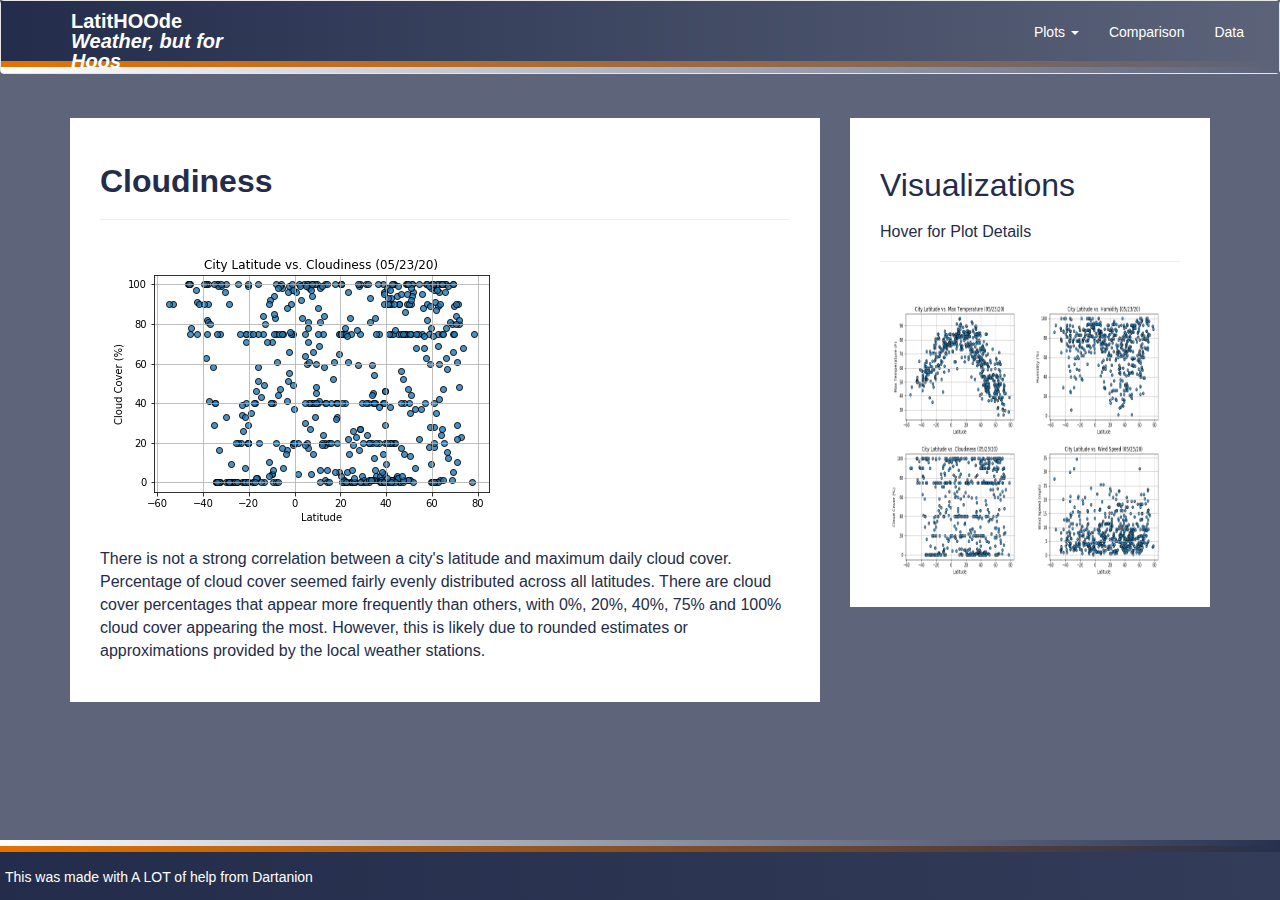
<file: visualizations/cloudiness.html>
<!DOCTYPE html>
<html lang="en-us">
  <head>
    <meta charset="UTF-8">
    <meta name="viewport" content="width=device-width, initial-scale=1.0">
    <meta http-equiv="X-UA-Compatible" content="ie=edge">
    <title>HTML_Case_Challenge_CJM</title>
    <link rel="stylesheet" href="../assets/css/bootstrap.min.css" media="screen">
    <link rel="stylesheet" href="../assets/css/styles.css" media="screen">
  </head>
  <body>
    <!-- Start of navbar -->
    <nav class="navbar navbar-default">
      <div class="container-fluid navbar-custom">
        <div class="row">
          <div class="navbar-header">
            <button type="button" class="navbar-toggle collapsed" data-toggle="collapse" data-target="#bs-example-navbar-collapse-1" aria-expanded="false">
              <span class="sr-only">Toggle Navigation</span>
              <span class="icon-bar"></span>
              <span class="icon-bar"></span>
              <span class="icon-bar"></span>
            </button>
            <div class="col-xs-9 phone-nav">
              <a class="navbar-brand" href="../index.html" id="logo">LatitHOOde <br><i>Weather, but for Hoos</i></a>
            </div>
          </div>
          <div class="collapse navbar-collapse" id="bs-example-navbar-collapse-1">
            <ul class="nav navbar-nav navbar-right navbar-right-custom">
              <li class="dropdown">
                <a href="#" class="dropdown-toggle" data-toggle="dropdown" role="button" aria-haspopup="true" aria-expanded="false">Plots <span class="caret"></span></a>
                <ul class="dropdown-menu">
                 <li><a href="temp.html">Max Temperature</a></li>
                  <li><a href="humidity.html">Humidity</a></li>
                  <li><a href="cloudiness.html">Cloudiness</a></li>
                  <li><a href="wind.html">Wind Speed</a></li>
                </ul>
              </li>
              <li><a href="../comparison.html">Comparison</a></li>
              <li><a href="../data.html">Data</a></li>
            </ul>
          </div>
        </div>
      </div>
      <div class= "two-toned-header-color"></div>
      <div class= "three-toned-header-color"></div>
    </nav>
    <!-- End of navbar -->
    <!-- Start of container -->
    <div class="container">
      <section class="row">
        <div class="col-md-8">
          <article class="description-content">
            <h1 class="description-header">Cloudiness</h1>
            <hr class="description-hr"/>
            <img src="../assets/images/Fig3_CJM.png" alt="" class="img-responsive"/>
            <p>There is not a strong correlation between a city's latitude and maximum daily cloud cover.  Percentage of cloud cover seemed fairly evenly distributed
              across all latitudes.  There are cloud cover percentages that appear more frequently than others, with 0%, 20%, 40%, 75% and 100% cloud cover appearing
              the most.  However, this is likely due to rounded estimates or approximations provided by the local weather stations.</p>
          </article>
        </div>
        <div class="col-md-4">
          <!-- Start of Visualizations imageNav Area -->
          <section id="imageNav-area">
            <div class="imageNav-content">
              <h2 class="imageNav-header">Visualizations</h2>
              <h3 class="imageNav-subheader">Hover for Plot Details</h3>
              <hr />
              <div id="images">
                <a href="temp.html" title="Max Temperature"><img src="../assets/images/Fig1_CJM.png" alt="Latitude vs. Max Temperature" class="imageNav-photo"></a>
                <a href="humidity.html" title="Humidity"><img src="../assets/images/Fig2_CJM.png" alt="Latitude vs. Humidity" class="imageNav-photo"></a>
                <a href="cloudiness.html" title="Cloudiness"><img src="../assets/images/Fig3_CJM.png" alt="Latitude vs. Cloudiness" class="imageNav-photo"></a>
                <a href="wind.html" title="Wind Speed"><img src="../assets/images/Fig4_CJM.png" alt="Latitude vs. Wind Speed" class="imageNav-photo"></a>
              </div>
            </div>
          </section>
          <!-- End of the Visualizations imageNav Area -->
        </div>
      </section>
    </div>
    <!-- End of container -->
    <!-- Start of footer -->
    <footer class="footer navbar-fixed-bottom">
      <div class="two-toned-footer-color"></div>
      <div class="three-toned-footer-color"></div>
      <p class="text-muted text-muted-footer text-left">
        This was made with A LOT of help from Dartanion 
      </p>
    </footer>
    <!-- End of footer -->
    <!-- jQuery CDN -->
    <script type="text/javascript" src="https://code.jquery.com/jquery-2.1.4.min.js"></script>
    <!-- Bootstrap CDN -->
    <script src="https://maxcdn.bootstrapcdn.com/bootstrap/3.3.6/js/bootstrap.min.js"></script>
  </body>
</html>
</file>
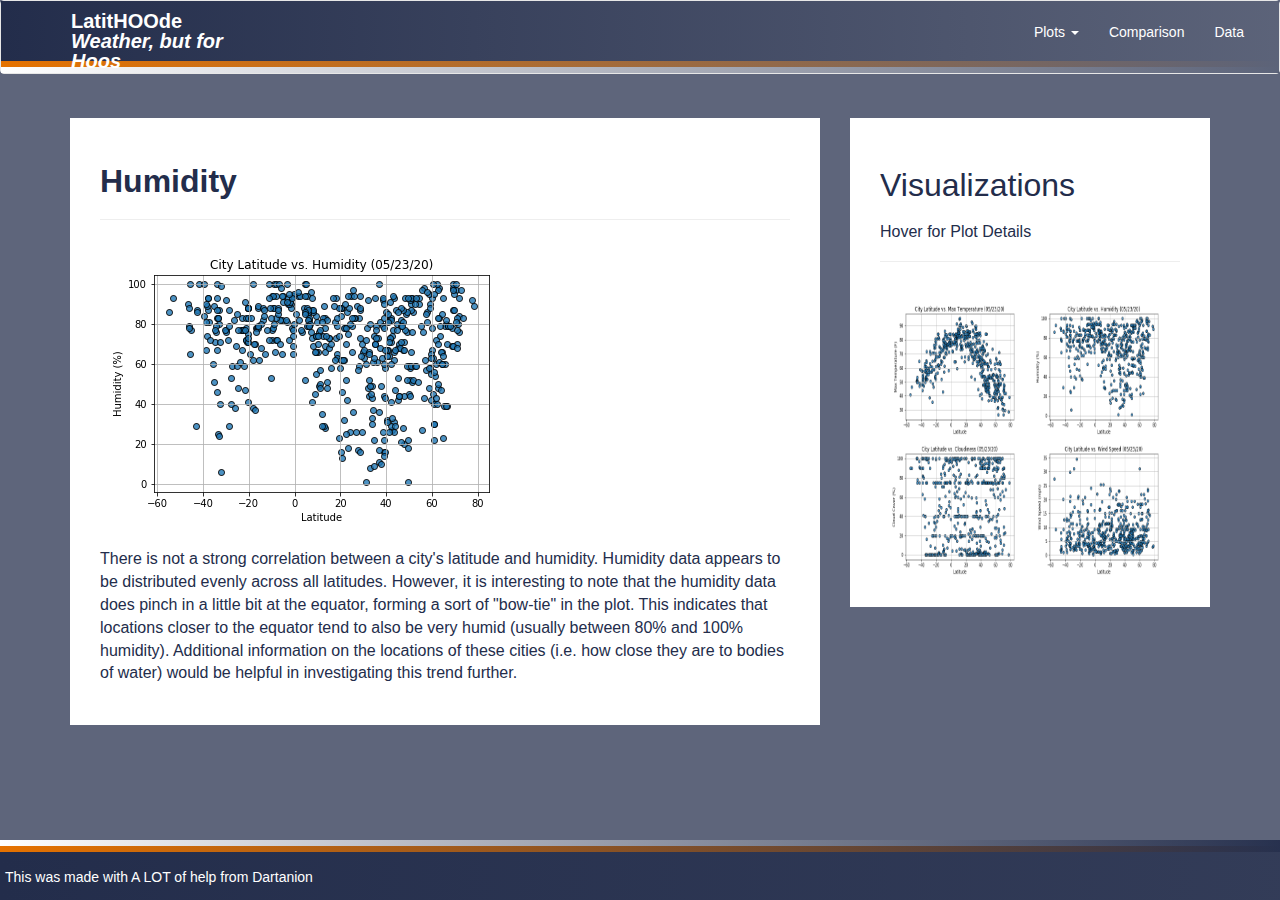
<file: visualizations/humidity.html>
<!DOCTYPE html>
<html lang="en-us">
  <head>
    <meta charset="UTF-8">
    <meta name="viewport" content="width=device-width, initial-scale=1.0">
    <meta http-equiv="X-UA-Compatible" content="ie=edge">
    <title>HTML_Case_Challenge_CJM</title>
    <link rel="stylesheet" href="../assets/css/bootstrap.min.css" media="screen">
    <link rel="stylesheet" href="../assets/css/styles.css" media="screen">
  </head>
  <body>
    <!-- Start of navbar -->
    <nav class="navbar navbar-default">
      <div class="container-fluid navbar-custom">
        <div class="row">
          <div class="navbar-header">
            <button type="button" class="navbar-toggle collapsed" data-toggle="collapse" data-target="#bs-example-navbar-collapse-1" aria-expanded="false">
              <span class="sr-only">Toggle Navigation</span>
              <span class="icon-bar"></span>
              <span class="icon-bar"></span>
              <span class="icon-bar"></span>
            </button>
            <div class="col-xs-9 phone-nav">
              <a class="navbar-brand" href="../index.html" id="logo">LatitHOOde <br><i>Weather, but for Hoos</i></a>
            </div>
          </div>
          <div class="collapse navbar-collapse" id="bs-example-navbar-collapse-1">
            <ul class="nav navbar-nav navbar-right navbar-right-custom">
              <li class="dropdown">
                <a href="#" class="dropdown-toggle" data-toggle="dropdown" role="button" aria-haspopup="true" aria-expanded="false">Plots <span class="caret"></span></a>
                <ul class="dropdown-menu">
                 <li><a href="temp.html">Max Temperature</a></li>
                  <li><a href="humidity.html">Humidity</a></li>
                  <li><a href="cloudiness.html">Cloudiness</a></li>
                  <li><a href="wind.html">Wind Speed</a></li>
                </ul>
              </li>
              <li><a href="../comparison.html">Comparison</a></li>
              <li><a href="../data.html">Data</a></li>
            </ul>
          </div>
        </div>
      </div>
      <div class= "two-toned-header-color"></div>
      <div class= "three-toned-header-color"></div>
    </nav>
    <!-- End of navbar -->
    <!-- Start of container -->
    <div class="container">
      <section class="row">
        <div class="col-md-8">
          <article class="description-content">
            <h1 class="description-header">Humidity</h1>
            <hr class="description-hr"/>
            <img src="../assets/images/Fig2_CJM.png" alt="" class="img-responsive"/>
            <p>There is not a strong correlation between a city's latitude and humidity. Humidity data appears to be distributed evenly across all latitudes.
              However, it is interesting to note that the humidity data does pinch in a little bit at the equator, forming a sort of "bow-tie" in the plot. This
              indicates that locations closer to the equator tend to also be very humid (usually between 80% and 100% humidity). Additional information on the locations of
              these cities (i.e. how close they are to bodies of water) would be helpful in investigating this trend further.</p>
          </article>
        </div>
        <div class="col-md-4">
          <!-- Start of Visualizations imageNav Area -->
          <section id="imageNav-area">
            <div class="imageNav-content">
              <h2 class="imageNav-header">Visualizations</h2>
              <h3 class="imageNav-subheader">Hover for Plot Details</h3>
              <hr />
              <div id="images">
                <a href="temp.html" title="Max Temperature"><img src="../assets/images/Fig1_CJM.png" alt="Latitude vs. Max Temperature" class="imageNav-photo"></a>
                <a href="humidity.html" title="Humidity"><img src="../assets/images/Fig2_CJM.png" alt="Latitude vs. Humidity" class="imageNav-photo"></a>
                <a href="cloudiness.html" title="Cloudiness"><img src="../assets/images/Fig3_CJM.png" alt="Latitude vs. Cloudiness" class="imageNav-photo"></a>
                <a href="wind.html" title="Wind Speed"><img src="../assets/images/Fig4_CJM.png" alt="Latitude vs. Wind Speed" class="imageNav-photo"></a>
              </div>
            </div>
          </section>
          <!-- End of the Visualizations imageNav Area -->
        </div>
      </section>
    </div>
    <!-- End of container -->
    <!-- Start of footer -->
    <footer class="footer navbar-fixed-bottom">
      <div class="two-toned-footer-color"></div>
      <div class="three-toned-footer-color"></div>
      <p class="text-muted text-muted-footer text-left">
        This was made with A LOT of help from Dartanion 
      </p>
    </footer>
    <!-- End of footer -->
    <!-- jQuery CDN -->
    <script type="text/javascript" src="https://code.jquery.com/jquery-2.1.4.min.js"></script>
    <!-- Bootstrap CDN -->
    <script src="https://maxcdn.bootstrapcdn.com/bootstrap/3.3.6/js/bootstrap.min.js"></script>
  </body>
</html>
</file>
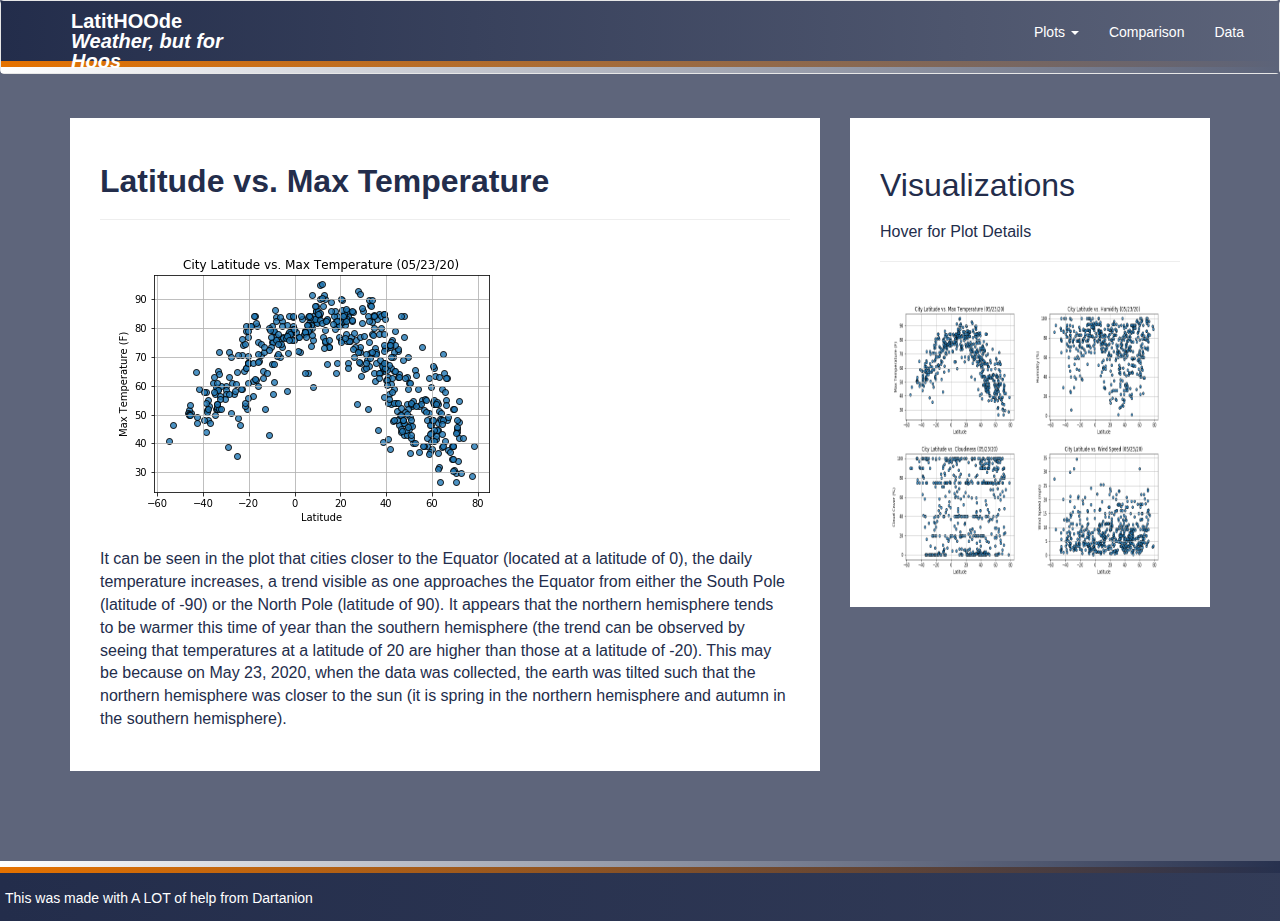
<file: visualizations/temp.html>
<!DOCTYPE html>
<html lang="en-us">
  <head>
    <meta charset="UTF-8">
    <meta name="viewport" content="width=device-width, initial-scale=1.0">
    <meta http-equiv="X-UA-Compatible" content="ie=edge">
    <title>HTML_Case_Challenge_CJM</title>
    <link rel="stylesheet" href="../assets/css/bootstrap.min.css" media="screen">
    <link rel="stylesheet" href="../assets/css/styles.css" media="screen">
  </head>
  <body>
    <!-- Start of navbar -->
    <nav class="navbar navbar-default">
      <div class="container-fluid navbar-custom">
        <div class="row">
          <div class="navbar-header">
            <button type="button" class="navbar-toggle collapsed" data-toggle="collapse" data-target="#bs-example-navbar-collapse-1" aria-expanded="false">
              <span class="sr-only">Toggle Navigation</span>
              <span class="icon-bar"></span>
              <span class="icon-bar"></span>
              <span class="icon-bar"></span>
            </button>
            <div class="col-xs-9 phone-nav">
              <a class="navbar-brand" href="../index.html" id="logo">LatitHOOde <br><i>Weather, but for Hoos</i></a>
            </div>
          </div>
          <div class="collapse navbar-collapse" id="bs-example-navbar-collapse-1">
            <ul class="nav navbar-nav navbar-right navbar-right-custom">
              <li class="dropdown">
                <a href="#" class="dropdown-toggle" data-toggle="dropdown" role="button" aria-haspopup="true" aria-expanded="false">Plots <span class="caret"></span></a>
                <ul class="dropdown-menu">
                 <li><a href="temp.html">Max Temperature</a></li>
                  <li><a href="humidity.html">Humidity</a></li>
                  <li><a href="cloudiness.html">Cloudiness</a></li>
                  <li><a href="wind.html">Wind Speed</a></li>
                </ul>
              </li>
              <li><a href="../comparison.html">Comparison</a></li>
              <li><a href="../data.html">Data</a></li>
            </ul>
          </div>
        </div>
      </div>
      <div class= "two-toned-header-color"></div>
      <div class= "three-toned-header-color"></div>
    </nav>
    <!-- End of navbar -->
    <!-- Start of container -->
    <div class="container">
      <section class="row">
        <div class="col-md-8">
          <article class="description-content">
            <h1 class="description-header">Latitude vs. Max Temperature</h1>
            <hr class="description-hr"/>
            <img src="../assets/images/Fig1_CJM.png" alt="" class="img-responsive"/>
            <p>It can be seen in the plot that cities closer to the Equator (located at a latitude of 0), the daily temperature increases, a trend visible as one approaches the Equator 
              from either the South Pole (latitude of -90) or the North Pole (latitude of 90). It appears that the northern hemisphere tends to be warmer this time of year than the southern 
              hemisphere (the trend can be observed by seeing that temperatures at a latitude of 20 are higher than those at a latitude of -20). This may be because 
              on May 23, 2020, when the data was collected, the earth was tilted such that the northern hemisphere was closer to the sun (it is spring in the northern hemisphere and autumn
              in the southern hemisphere).</p>
          </article>
        </div>
        <div class="col-md-4">
          <!-- Start of Visualizations imageNav Area -->
          <section id="imageNav-area">
            <div class="imageNav-content">
              <h2 class="imageNav-header">Visualizations</h2>
              <h3 class="imageNav-subheader">Hover for Plot Details</h3>
              <hr />
              <div id="images">
                <a href="temp.html" title="Max Temperature"><img src="../assets/images/Fig1_CJM.png" alt="Latitude vs. Max Temperature" class="imageNav-photo"></a>
                <a href="humidity.html" title="Humidity"><img src="../assets/images/Fig2_CJM.png" alt="Latitude vs. Humidity" class="imageNav-photo"></a>
                <a href="cloudiness.html" title="Cloudiness"><img src="../assets/images/Fig3_CJM.png" alt="Latitude vs. Cloudiness" class="imageNav-photo"></a>
                <a href="wind.html" title="Wind Speed"><img src="../assets/images/Fig4_CJM.png" alt="Latitude vs. Wind Speed" class="imageNav-photo"></a>
              </div>
            </div>
          </section>
          <!-- End of the Visualizations imageNav Area -->
        </div>
      </section>
    </div>
    <!-- End of container -->
    <!-- Start of footer -->
    <footer class="footer navbar-fixed-bottom">
      <div class="two-toned-footer-color"></div>
      <div class="three-toned-footer-color"></div>
      <p class="text-muted text-muted-footer text-left">
        This was made with A LOT of help from Dartanion 
      </p>
    </footer>
    <!-- End of footer -->
    <!-- jQuery CDN -->
    <script type="text/javascript" src="https://code.jquery.com/jquery-2.1.4.min.js"></script>
    <!-- Bootstrap CDN -->
    <script src="https://maxcdn.bootstrapcdn.com/bootstrap/3.3.6/js/bootstrap.min.js"></script>
  </body>
</html>
</file>
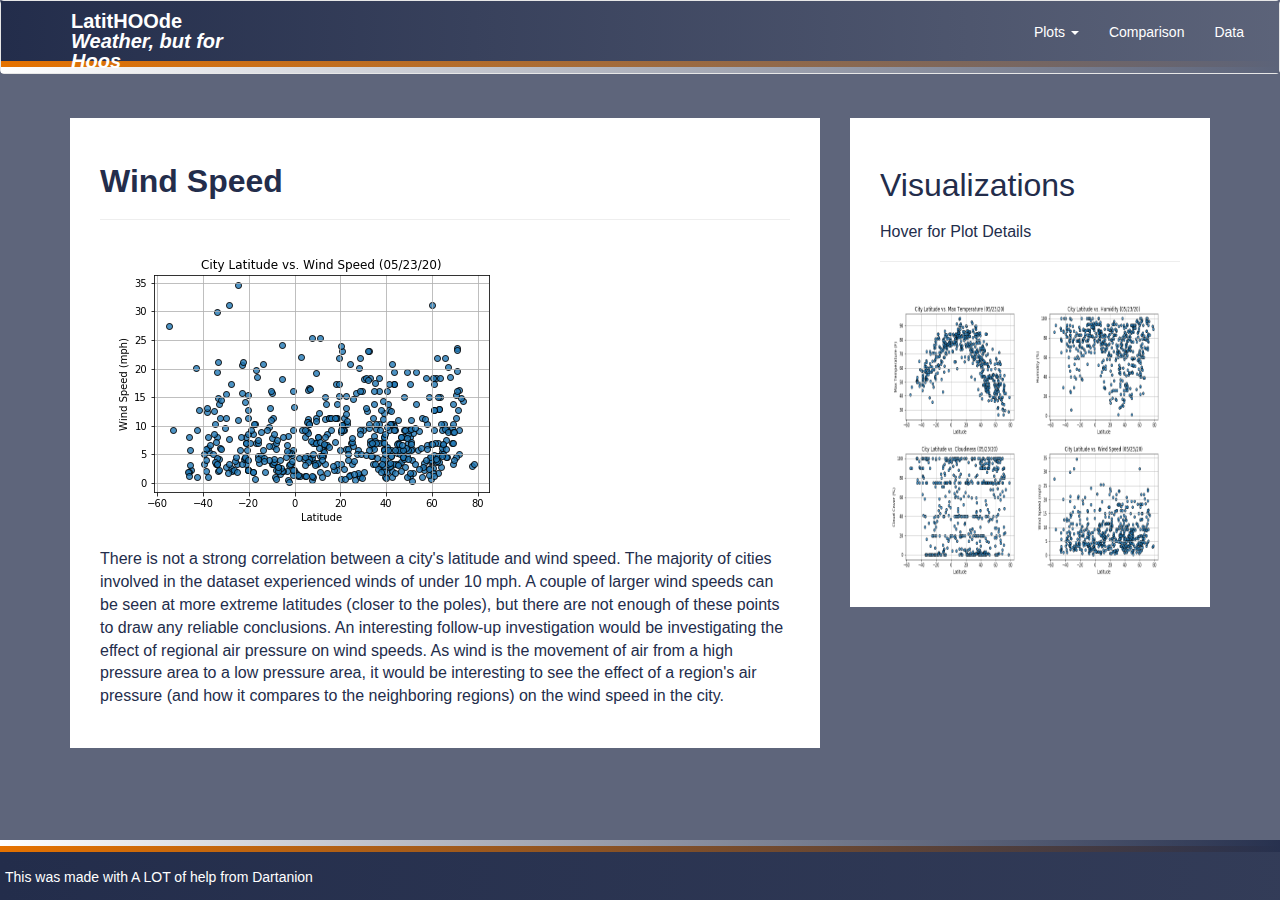
<file: visualizations/wind.html>
<!DOCTYPE html>
<html lang="en-us">
  <head>
    <meta charset="UTF-8">
    <meta name="viewport" content="width=device-width, initial-scale=1.0">
    <meta http-equiv="X-UA-Compatible" content="ie=edge">
    <title>HTML_Case_Challenge_CJM</title>
    <link rel="stylesheet" href="../assets/css/bootstrap.min.css" media="screen">
    <link rel="stylesheet" href="../assets/css/styles.css" media="screen">
  </head>
  <body>
    <!-- Start of navbar -->
    <nav class="navbar navbar-default">
      <div class="container-fluid navbar-custom">
        <div class="row">
          <div class="navbar-header">
            <button type="button" class="navbar-toggle collapsed" data-toggle="collapse" data-target="#bs-example-navbar-collapse-1" aria-expanded="false">
              <span class="sr-only">Toggle Navigation</span>
              <span class="icon-bar"></span>
              <span class="icon-bar"></span>
              <span class="icon-bar"></span>
            </button>
            <div class="col-xs-9 phone-nav">
              <a class="navbar-brand" href="../index.html" id="logo">LatitHOOde <br><i>Weather, but for Hoos</i></a>
            </div>
          </div>
          <!-- Collect the nav links, forms, and other content for toggling -->
          <div class="collapse navbar-collapse" id="bs-example-navbar-collapse-1">
            <ul class="nav navbar-nav navbar-right navbar-right-custom">
              <li class="dropdown">
                <a href="#" class="dropdown-toggle" data-toggle="dropdown" role="button" aria-haspopup="true" aria-expanded="false">Plots <span class="caret"></span></a>
                <ul class="dropdown-menu">
                 <li><a href="temp.html">Max Temperature</a></li>
                  <li><a href="humidity.html">Humidity</a></li>
                  <li><a href="cloudiness.html">Cloudiness</a></li>
                  <li><a href="wind.html">Wind Speed</a></li>
                </ul>
              </li>
              <li><a href="../comparison.html">Comparison</a></li>
              <li><a href="../data.html">Data</a></li>
            </ul>
          </div>
        </div>
      </div>
      <div class= "two-toned-header-color"></div>
      <div class= "three-toned-header-color"></div>
    </nav>
    <!-- End of navbar -->
    <!-- Start of container -->
    <div class="container">
      <section class="row">
        <div class="col-md-8">
          <article class="description-content">
            <h1 class="description-header">Wind Speed</h1>
            <hr class="description-hr"/>
            <img src="../assets/images/Fig4_CJM.png" alt="" class="img-responsive"/>
            <p>There is not a strong correlation between a city's latitude and wind speed. The majority of cities involved in the dataset experienced winds
              of under 10 mph. A couple of larger wind speeds can be seen at more extreme latitudes (closer to the poles), but there are not enough of these points to 
              draw any reliable conclusions. An interesting follow-up investigation would be investigating the effect of regional air pressure on wind speeds. As wind is 
              the movement of air from a high pressure area to a low pressure area, it would be interesting to see the effect of a region's air pressure (and how it compares to 
              the neighboring regions) on the wind speed in the city.</p>
          </article>
        </div>
        <div class="col-md-4">
          <!-- Start of Visualizations imageNav Area -->
          <section id="imageNav-area">
            <div class="imageNav-content">
              <h2 class="imageNav-header">Visualizations</h2>
              <h3 class="imageNav-subheader">Hover for Plot Details</h3>
              <hr />
              <div id="images">
                <a href="temp.html" title="Max Temperature"><img src="../assets/images/Fig1_CJM.png" alt="Latitude vs. Max Temperature" class="imageNav-photo"></a>
                <a href="humidity.html" title="Humidity"><img src="../assets/images/Fig2_CJM.png" alt="Latitude vs. Humidity" class="imageNav-photo"></a>
                <a href="cloudiness.html" title="Cloudiness"><img src="../assets/images/Fig3_CJM.png" alt="Latitude vs. Cloudiness" class="imageNav-photo"></a>
                <a href="wind.html" title="Wind Speed"><img src="../assets/images/Fig4_CJM.png" alt="Latitude vs. Wind Speed" class="imageNav-photo"></a>
              </div>
            </div>
          </section>
          <!-- End of the Visualizations imageNav Area -->
        </div>
      </section>
    </div>
    <!-- End of container -->
    <!-- Start of footer -->
    <footer class="footer navbar-fixed-bottom">
      <div class="two-toned-footer-color"></div>
      <div class="three-toned-footer-color"></div>
      <p class="text-muted text-muted-footer text-left">
        This was made with A LOT of help from Dartanion 
      </p>
    </footer>
    <!-- End of footer -->
    <!-- jQuery CDN -->
    <script type="text/javascript" src="https://code.jquery.com/jquery-2.1.4.min.js"></script>
    <!-- Bootstrap CDN -->
    <script src="https://maxcdn.bootstrapcdn.com/bootstrap/3.3.6/js/bootstrap.min.js"></script>
  </body>
</html>
</file>
<file: assets/css/styles.css>
/* ----DEFAULT ELEMENT STYLING START---- */
html {
  /* Positioning */
  position: relative;

  /* Box-model */
  min-height: 100%;
}

body {
  /* Positioning */
  margin-bottom: 150px;

  /* Typography */
  font-family: 'Franklin Gothic Medium', 'Arial Narrow', Arial, sans-serif;

  /* Visual */
  background-color: #232d4bbb;
}

/* Media query for body */
@media only screen and (max-width: 767px) {
  /* Set background color to white on small screens */
  body {
    /* Visual */
    background-color: #232d4bbb;
  }
}

/* ----DEFAULT ELEMENT STYLING END---- */

/* ----NAV START---- */
.navbar-custom {
  background-image: linear-gradient(to right, #232D4B, #232d4bbb);
}
.two-toned-header-color {
  /* Box-model */
  height: 6px;
  padding-bottom: 3px;

  /* Visual */
  background-image: linear-gradient(to right, #E57200, #232d4bbb);
}
.three-toned-header-color {
  /* Box-model */
  height: 6px;
  padding-bottom: 3px;

  /* Visual */
  background-image: linear-gradient(to right, #FFFFFF, #232d4bbb);
}

#logo {
  /* Box-model */
  height: 60px;
  width: 230px;
  padding-top: 10px;
  padding-bottom: 5px;

  /* Positioning */
  margin-left: 40px;
  font-family: 'Franklin Gothic Medium', 'Arial Narrow', Arial, sans-serif;

  /* Typography */
  font-size: 20px;
  font-weight: bold;
  color: #FFFFFF;

  /* Visual */
  background: rgba(0,0,0,0);
}

/* Logo hover state */
#logo:hover {
  /* Visual */
  opacity: 0.7;
}

.navbar-right-custom {
  /* Box-model */
  padding-top: 6px;
  padding-right: 20px;
  font-family: 'Franklin Gothic Medium', 'Arial Narrow', Arial, sans-serif;
}
.navbar-default .navbar-nav > li > a{
  color: #ffffff;
}

/* Nav element hover state */
.navbar-default .navbar-nav > li > a:hover {
  color: #E57200;
}

/* Media query for nav */
@media only screen and (max-width: 767px) {
  .navbar-header {
    background-image: linear-gradient(to right, #232D4B, #232d4bbb);
  }

  #logo {
    width: 100%;

    /* Box-model */
    height: 60px;
    padding-top: 10px;
    padding-bottom: 5px;

    /* Positioning */
    margin-left: 0;
    font-family: 'Franklin Gothic Medium', 'Arial Narrow', Arial, sans-serif;

    /* Typography */
    font-size: 20px;
    font-weight: bold;
    color: #fff;

    /* Visual */
    background: rgba(0,0,0,0);
  }
}

/* -----NAV END---- */

/* ----DESCRIPTION START---- */
.description-header {
  /* Positioning */
  margin-top: 16px;
  margin-bottom: 16px;
  font-family: 'Franklin Gothic Medium', 'Arial Narrow', Arial, sans-serif;

  /* Typography */
  font-size: 32px;
  font-weight: bold;
  color: #232D4B;
}

.description-content {
  /* Box-model */
  padding: 30px;

  /* Positioning */
  margin-top: 24px;

  /* Visual */
  background-color: #ffffff;
}

.description-content > p {
  /* Box-model */
  padding-top: 20px;

  /* Typography */
  font-size: 16px;
  color: #232D4B;
}

.description-text {
  padding-top: 20px;
  padding-bottom: 20px;
}

#description-image {
  /* Positioning */
  float: left;

  /* Box-model */
  width: 300px;
  height: 200px;
  margin-top: 20px;
  margin-right: 20px;
}

#images {
  padding-top: 15px;
  text-align: center;
}

#comparison-image {
  /* Positioning */
  padding-top: 15px;
  text-align: center;
  width: 450px;
  height: 300px; 
}

/* Description content media query */
@media only screen and (max-width: 767px) {
  /* override default class styling for positioning/padding */

  .description-content {
    /* Box-model */
    padding: 0;

    /* Positioning */
    margin-top: 0;
  }
}

/* ----DESCRIPTION END---- */

/* ----IMAGE NAV START---- */
#imageNav-area {
  width: 100%;
  padding: 30px 30px 30px;
  margin-top: 24px;
  background-color: #ffffff;
}

.imageNav-header {
  font-family: 'Franklin Gothic Medium', 'Arial Narrow', Arial, sans-serif;
  font-size: 32px;
  color: #232D4B;
}

.imageNav-subheader {
  font-family: 'Franklin Gothic Medium', 'Arial Narrow', Arial, sans-serif;
  font-size: 16px;
  color: #232D4B;
}

.imageNav-photo {
  width: 140px;
  height: 140px;
}

.imageNav-photo:hover {
  opacity: 0.25;
}

#images {
  padding-top: 15px;
  text-align: center;
}

/* ----IMAGE NAV END---- */

/* ----COMPARISON START---- */
.imageComp-photo:hover {
  opacity: 0.6;
}

.imageComp-photo {
  width: 450px;
  height: 300px;
}

/* ----COMPARISON END---- */

/* ----FOOTER START---- */
.footer {
  /* Positioning */
  position: absolute;
  bottom: 0;

  /* Box-model */
  width: 100%;
  height: 60px;
  margin-top: 30px;

  /* Visual */
  background-image:linear-gradient(to right, #232D4B, #232d4bbb);
}

.text-muted-footer {
  /* Positioning */
  margin-top: 15px;
  padding-left: 5px;

  /* Typography */
  color: #ffffff;
  font-family: 'Franklin Gothic Medium', 'Arial Narrow', Arial, sans-serif;
}
.two-toned-footer-color {
  /* Box-model */
  height: 6px;
  padding-top: 3px;

  /* Visual */
  background-image: linear-gradient(to right, #FFFFFF, #232d4bbb);
}
.three-toned-footer-color {
  /* Box-model */
  height: 6px;
  padding-top: 3px;

  /* Visual */
  background-image: linear-gradient(to right, #E57200, #232d4bbb);
}

/* ----FOOTER END---- */
</file>
